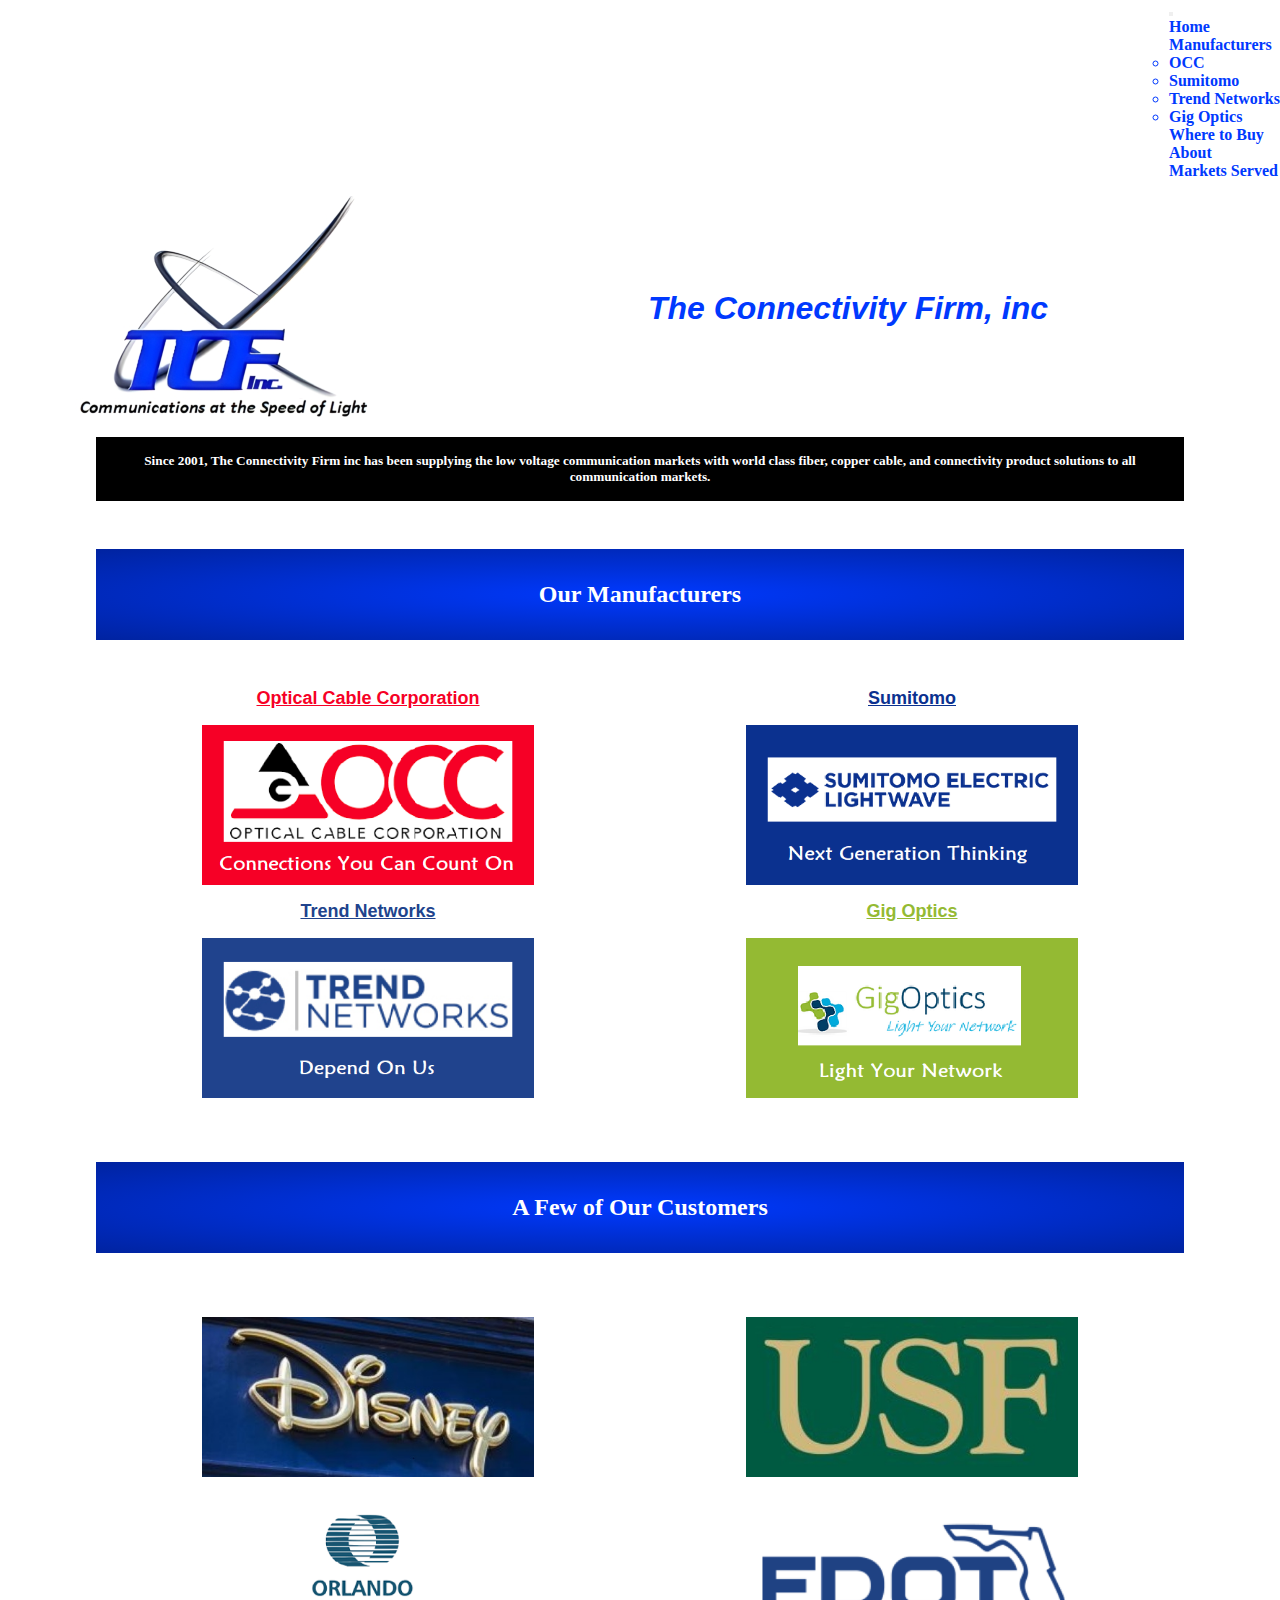
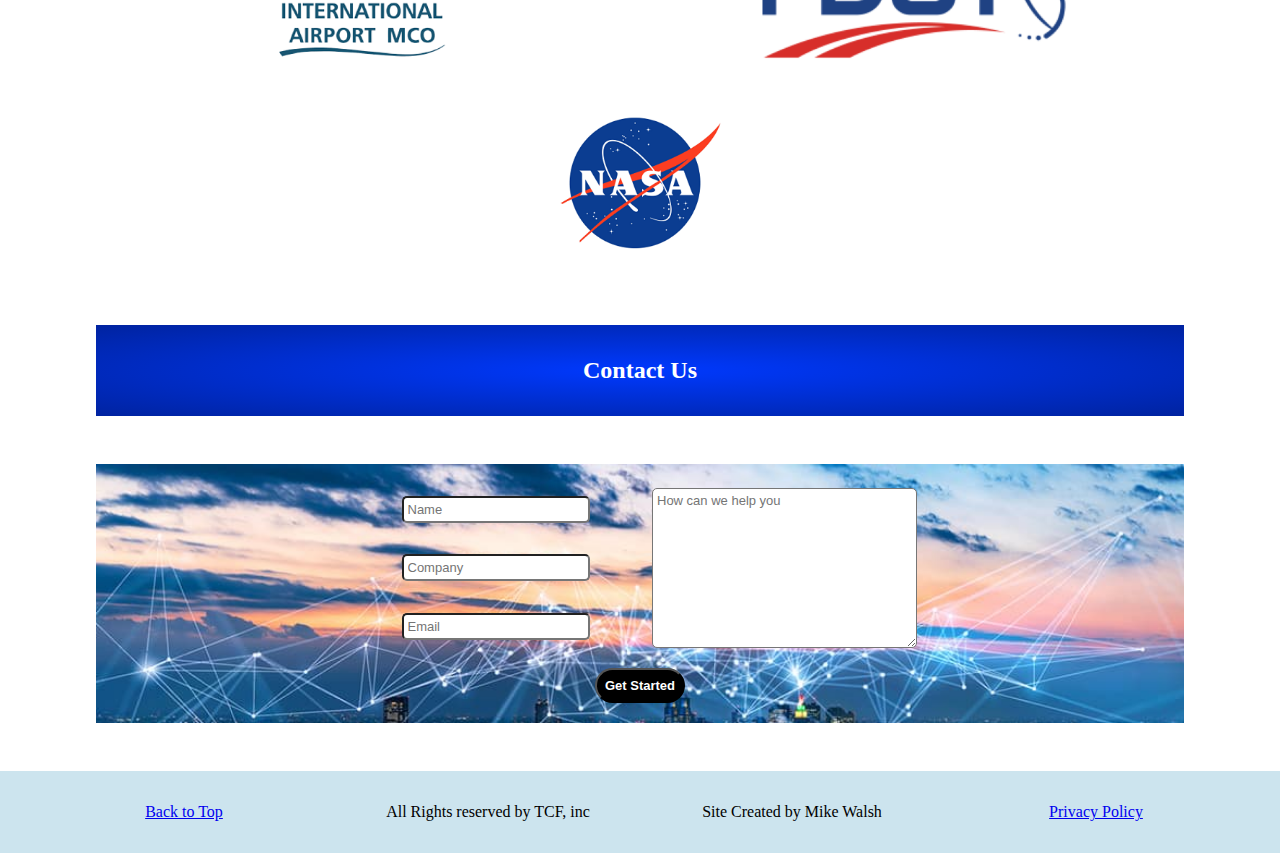
<file: index.html>
<!DOCTYPE html>
<html lang="en">
<head>
    <meta charset="UTF-8">
    <meta http-equiv="X-UA-Compatible" content="IE=edge">
    <meta name="description" content="The Connectivity Firm, communications, low voltage, 
        internet, wifi, cable, cat-6, cat5, fiber, fiber optic, fiber optics, splicers, fusion splicers">
    <meta name="keywords" content="The Connectivity Firm, communications, low voltage, 
        internet, wifi, cable, cat-6, cat-6a, cat-5e, cat6, cat6a, cat5, cat5e, cat5, fiber, fiber optic, fiber optics, splicers, fusion splicers, certifiers, POE power over ethernet, optical cable corporation, occ, sumitomo, trend networks, gig optics, data center ">
    <meta name="author" content="Mike Walsh">
    <meta name="viewport" content="width=device-width, initial-scale=1.0">
    <link href="https://cdn.jsdelivr.net/npm/bootstrap@5.3.0/dist/css/bootstrap.min.css" rel="stylesheet" integrity="sha384-9ndCyUaIbzAi2FUVXJi0CjmCapSmO7SnpJef0486qhLnuZ2cdeRhO02iuK6FUUVM" crossorigin="anonymous">
    <link rel="icon" type="image/png" href="pictures/TCF-browser tab.png"/>
    <link rel="stylesheet" href="/styles.css">
    <title>TCF, inc</title>
</head>
<body>
    
    <div class="navbar navbar-expand-md">
        <div class="container">
            
            <button class="navbar-toggler" data-bs-toggle="collapse" data-bs-target="#nav" aria-controls="nav" aria-label="Expand Navigation">
                    <span class="navbar-toggler-icon"></span>
            </button>
            
            <div class="collapse navbar-collapse" id="nav">
                <ul class="navbar-nav">
                    <li class="nav-item">
                        <a href="https://theconnectivityfirm.com/" class="nav-link">Home</a>
                    </li>

                    <li class="nav-item dropdown">
                        <a class="nav-link dropdown-toggle" href="#" id="navbarDropdownMenuLink" role="button" data-bs-toggle="dropdown" aria-expanded="false">Manufacturers
                        </a>

                        <ul class="dropdown-menu dropdown-menu" aria-labelledby="navbarDropdownMenuLink">
                          <li><a class="dropdown-item" href="OCC.html">OCC</a></li>
                          <li><a class="dropdown-item" href="Sumitomo.html">Sumitomo</a></li>
                          <li><a class="dropdown-item" href="TrendNetworks.html">Trend Networks</a></li>
                          <li><a class="dropdown-item" href="GigOptics.html">Gig Optics</a></li>
                        </ul> 

                    <li class="nav-item">    
                        <a href="WhereToBuy.html" class="nav-link">Where to Buy</a>
                    </li>

                    <li class="nav-item">
                        <a href="AboutUs.html" class="nav-link">About</a>
                    </li>

                    <li class="nav-item">
                        <a href="MarketsServed.html" class="nav-link">Markets Served</a>
                    </li>
                </ul>
            </div>  

        </div> 

    </div>    

    <div class="mainLogo">
        <img src="pictures/TCF-MainLogo.png" alt="TCF-MainLogo">

        <h1>The Connectivity Firm, inc</h1>
    </div>
        
    <div class="headline">
        <div class="tagline">
        <h5><b>Since 2001, The Connectivity Firm inc has been supplying the low voltage communication markets with world class fiber, copper cable, and connectivity product solutions to all communication markets.</b></h5></div>
    </div>
    
    
    <div class="sectionSplit">
        <h2><b>Our Manufacturers</b></h2>
    </div>

    <div class="wrapper">
        <div class="manufacturers1">
            <a href="OCC.html" color="red">Optical Cable Corporation</a>
        </div>

        <div class="manufacturers2">
                <a href="Sumitomo.html">Sumitomo</a>
        </div>

        <div class="manufacturers3">
            <a href="TrendNetworks.html">Trend Networks</a>
        </div>

        <div class="manufacturers4">
            <a href="GigOptics.html">Gig Optics</a>
        </div>
    </div>
    

    <div class="sectionSplit">
        <h2><b>A Few of Our Customers</b></h2>
    </div>

    <div class="wrapper">

        <div class="customerLogo1"> 
        </div>
        
        <div class="customerLogo2"> 
        </div>
        
        <div class="customerLogo3"> 
        </div> 
        
        <div class="customerLogo4"> 
        </div>   

        <div class="customerLogo5"> 
        </div>  
    </div>    

    <div class="sectionSplit">
        <h2><b>Contact Us</b></h2>
    </div>

    <div class="form">
        <form class="inputs" action="https://formsubmit.co/mswalsh68@gmail.com" method="POST">
            <input type="hidden" name="_captcha" value="false">
            <input type="hidden" name="_subject" value="New Information Request">
            <div class="inputs1">
                <input class="inputs" type="text" name="name" placeholder= "Name" required>
                <input class="inputs" type="text" name="company" placeholder= "Company" required>
                <input class="inputs" type="email" name="email" placeholder= "Email" required>
            </div>
            <div class="inputs2">
                <textarea class="inputs" name="text" id="" cols="30" rows="10" placeholder= "How can we help you" required></textarea>
            </div>    
            <button class="send" type="submit"><b>Get Started</b></button>
        </form>
    </div>

    <footer class="footer">
            <a href="#top">Back to Top </a>
            <div class="rights">All Rights reserved by TCF, inc</div>
            <div class="creator">Site Created by Mike Walsh</div>
            <a target="_blank" href="privacy.html">Privacy Policy</a>
    </footer>







    <script src="https://cdn.jsdelivr.net/npm/bootstrap@5.3.0/dist/js/bootstrap.bundle.min.js" integrity="sha384-geWF76RCwLtnZ8qwWowPQNguL3RmwHVBC9FhGdlKrxdiJJigb/j/68SIy3Te4Bkz" crossorigin="anonymous"></script>


</body>
</html>
</file>
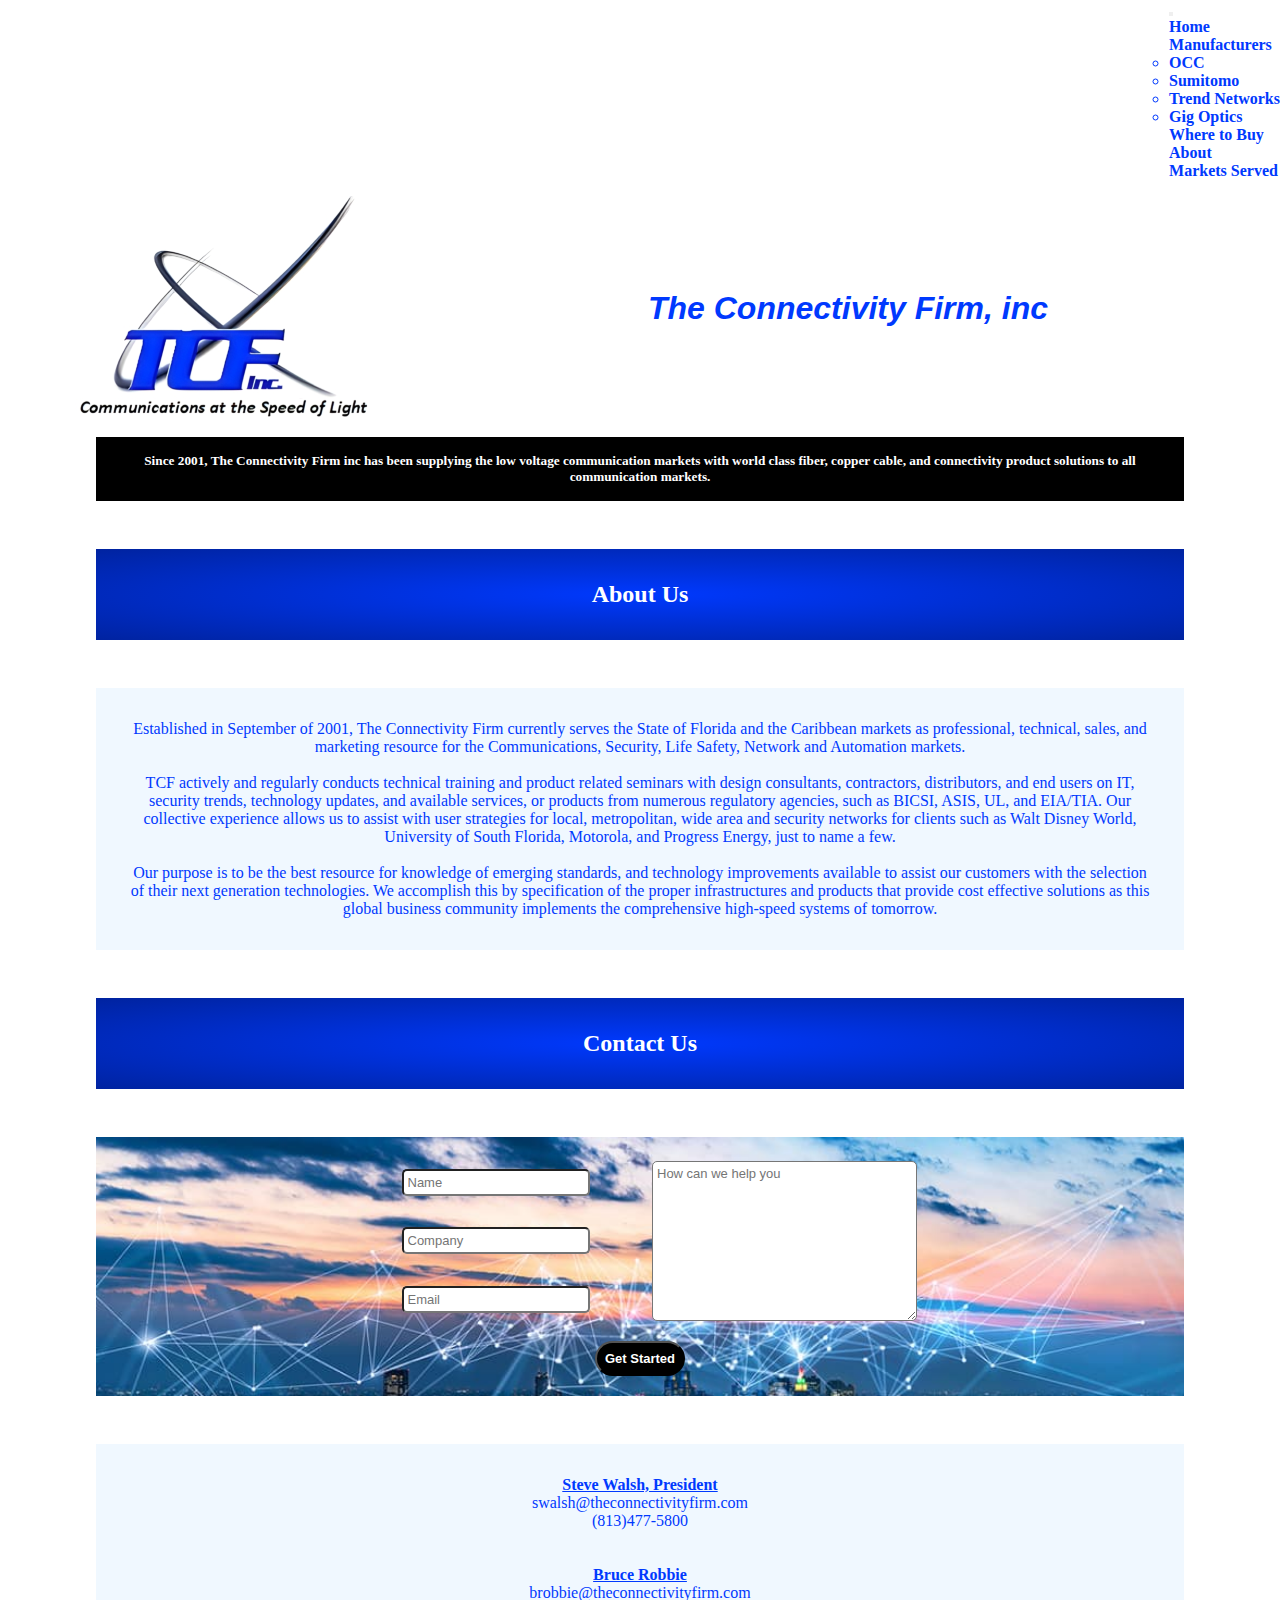
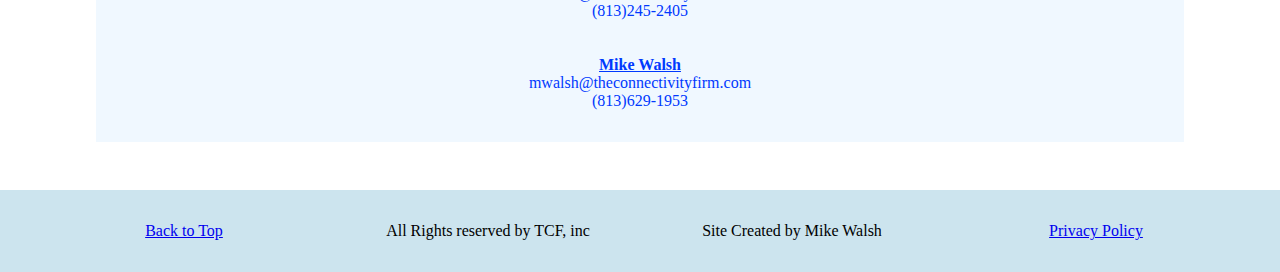
<file: AboutUs.html>
<!DOCTYPE html>
<html lang="en">
<head>
    <meta charset="UTF-8">
    <meta http-equiv="X-UA-Compatible" content="IE=edge">
    <meta name="viewport" content="width=device-width, initial-scale=1.0">
    <link href="https://cdn.jsdelivr.net/npm/bootstrap@5.3.0/dist/css/bootstrap.min.css" rel="stylesheet" integrity="sha384-9ndCyUaIbzAi2FUVXJi0CjmCapSmO7SnpJef0486qhLnuZ2cdeRhO02iuK6FUUVM" crossorigin="anonymous">
    <link rel="icon" type="image/png" href="pictures/TCF-browser tab.png"/>
    <link rel="stylesheet" href="/styles.css">
    <title>TCF, inc - About Us</title>
</head>
<body>
    
    <div class="navbar navbar-expand-md">
        <div class="container">
            
            <button class="navbar-toggler" data-bs-toggle="collapse" data-bs-target="#nav" aria-controls="nav" aria-label="Expand Navigation">
                    <span class="navbar-toggler-icon"></span>
            </button>
            
            <div class="collapse navbar-collapse" id="nav">
                <ul class="navbar-nav">
                    <li class="nav-item">
                        <a href="https://theconnectivityfirm.com/" class="nav-link">Home</a>
                    </li>
                    <li class="nav-item dropdown">
                        <a class="nav-link dropdown-toggle" href="#" id="navbarDropdownMenuLink" role="button" data-bs-toggle="dropdown" aria-expanded="false">Manufacturers
                        </a>
                        
                        <ul class="dropdown-menu dropdown-menu" aria-labelledby="navbarDropdownMenuLink">
                          <li><a class="dropdown-item" href="OCC.html">OCC</a></li>
                          <li><a class="dropdown-item" href="Sumitomo.html">Sumitomo</a></li>
                          <li><a class="dropdown-item" href="TrendNetworks.html">Trend Networks</a></li>
                          <li><a class="dropdown-item" href="GigOptics.html">Gig Optics</a></li>
                        </ul> 
                    <li class="nav-item">    
                        <a href="WhereToBuy.html" class="nav-link">Where to Buy</a>
                    </li>
                    <li class="nav-item">
                        <a href="AboutUs.html" class="nav-link">About</a>
                    </li>
                    <li class="nav-item">
                        <a href="MarketsServed.html" class="nav-link">Markets Served</a>
                    </li>
                </ul>
            </div>  
        </div> 
    </div>    

    <div class="mainLogo">
        <img src="pictures/TCF-MainLogo.png" alt="TCF-MainLogo">

        <h1>The Connectivity Firm, inc</h1>
    </div>
        
    <div class="headline">
        <div class="tagline">
        <h5><b>Since 2001, The Connectivity Firm inc has been supplying the low voltage communication markets with world class fiber, copper cable, and connectivity product solutions to all communication markets.</b></h5></div>
    </div>  

    
    <div class="sectionSplit">
        <h2><b>About Us</b></h2>
    </div>

    <div class="info">
        <p>Established in September of 2001, The Connectivity Firm currently serves the State of Florida and the Caribbean markets as professional, technical, sales, and
            marketing resource for the Communications, Security, Life Safety, Network and Automation markets.
            <br><br>
            TCF actively and regularly conducts technical training and product related seminars with design consultants, contractors, distributors, and end users on IT, security trends, technology updates, and available services, or products from numerous regulatory agencies, such as BICSI, ASIS, UL, and EIA/TIA. Our collective experience allows us to assist with user strategies for local, metropolitan, wide area and security networks for clients such as Walt Disney World, University of South Florida, Motorola, and Progress Energy, just to name a few.
            <br><br>
            Our purpose is to be the best resource for knowledge of emerging standards, and technology improvements available to assist our customers with the selection of their next generation technologies. We accomplish this by specification of the proper infrastructures and products that provide cost effective solutions as this global business community implements the comprehensive high-speed systems of tomorrow.</p>

    </div>

    <div class="sectionSplit">
        <h2><b>Contact Us</b></h2>
    </div>
    
    
    <div class="form">
        <form class="inputs" action="https://formsubmit.co/mswalsh68@gmail.com" method="POST">
            <input type="hidden" name="_captcha" value="false">
            <input type="hidden" name="_subject" value="New Information Request">
            <div class="inputs1">
                <input class="inputs" type="text" name="name" placeholder= "Name" required>
                <input class="inputs" type="text" name="company" placeholder= "Company" required>
                <input class="inputs" type="email" name="email" placeholder= "Email" required>
            </div>
            <div class="inputs2">
                <textarea class="inputs" name="text" id="" cols="30" rows="10" placeholder= "How can we help you" required></textarea>
            </div>    
            <button class="send" type="submit"><b>Get Started</b></button>
        </form>
    </div>
    
    <div class="info">
        <h4><u>Steve Walsh, President</u></h4>
        swalsh@theconnectivityfirm.com <br>
        (813)477-5800 <br>
        <br><br>
        
        <h4><u>Bruce Robbie</u></h4>
        brobbie@theconnectivityfirm.com <br>
        (813)245-2405 <br>
        <br><br>
        
        <h4><u>Mike Walsh</u></h4>
        mwalsh@theconnectivityfirm.com <br>
        (813)629-1953 <br>
        
    </div>

    <footer class="footer">
            <a href="#top">Back to Top </a>
            <div class="rights">All Rights reserved by TCF, inc</div>
            <div class="creator">Site Created by Mike Walsh</div>
            <a target="_blank" href="privacy.html">Privacy Policy</a>

    </footer>







    <script src="https://cdn.jsdelivr.net/npm/bootstrap@5.3.0/dist/js/bootstrap.bundle.min.js" integrity="sha384-geWF76RCwLtnZ8qwWowPQNguL3RmwHVBC9FhGdlKrxdiJJigb/j/68SIy3Te4Bkz" crossorigin="anonymous"></script>


</body>
</html>
</file>
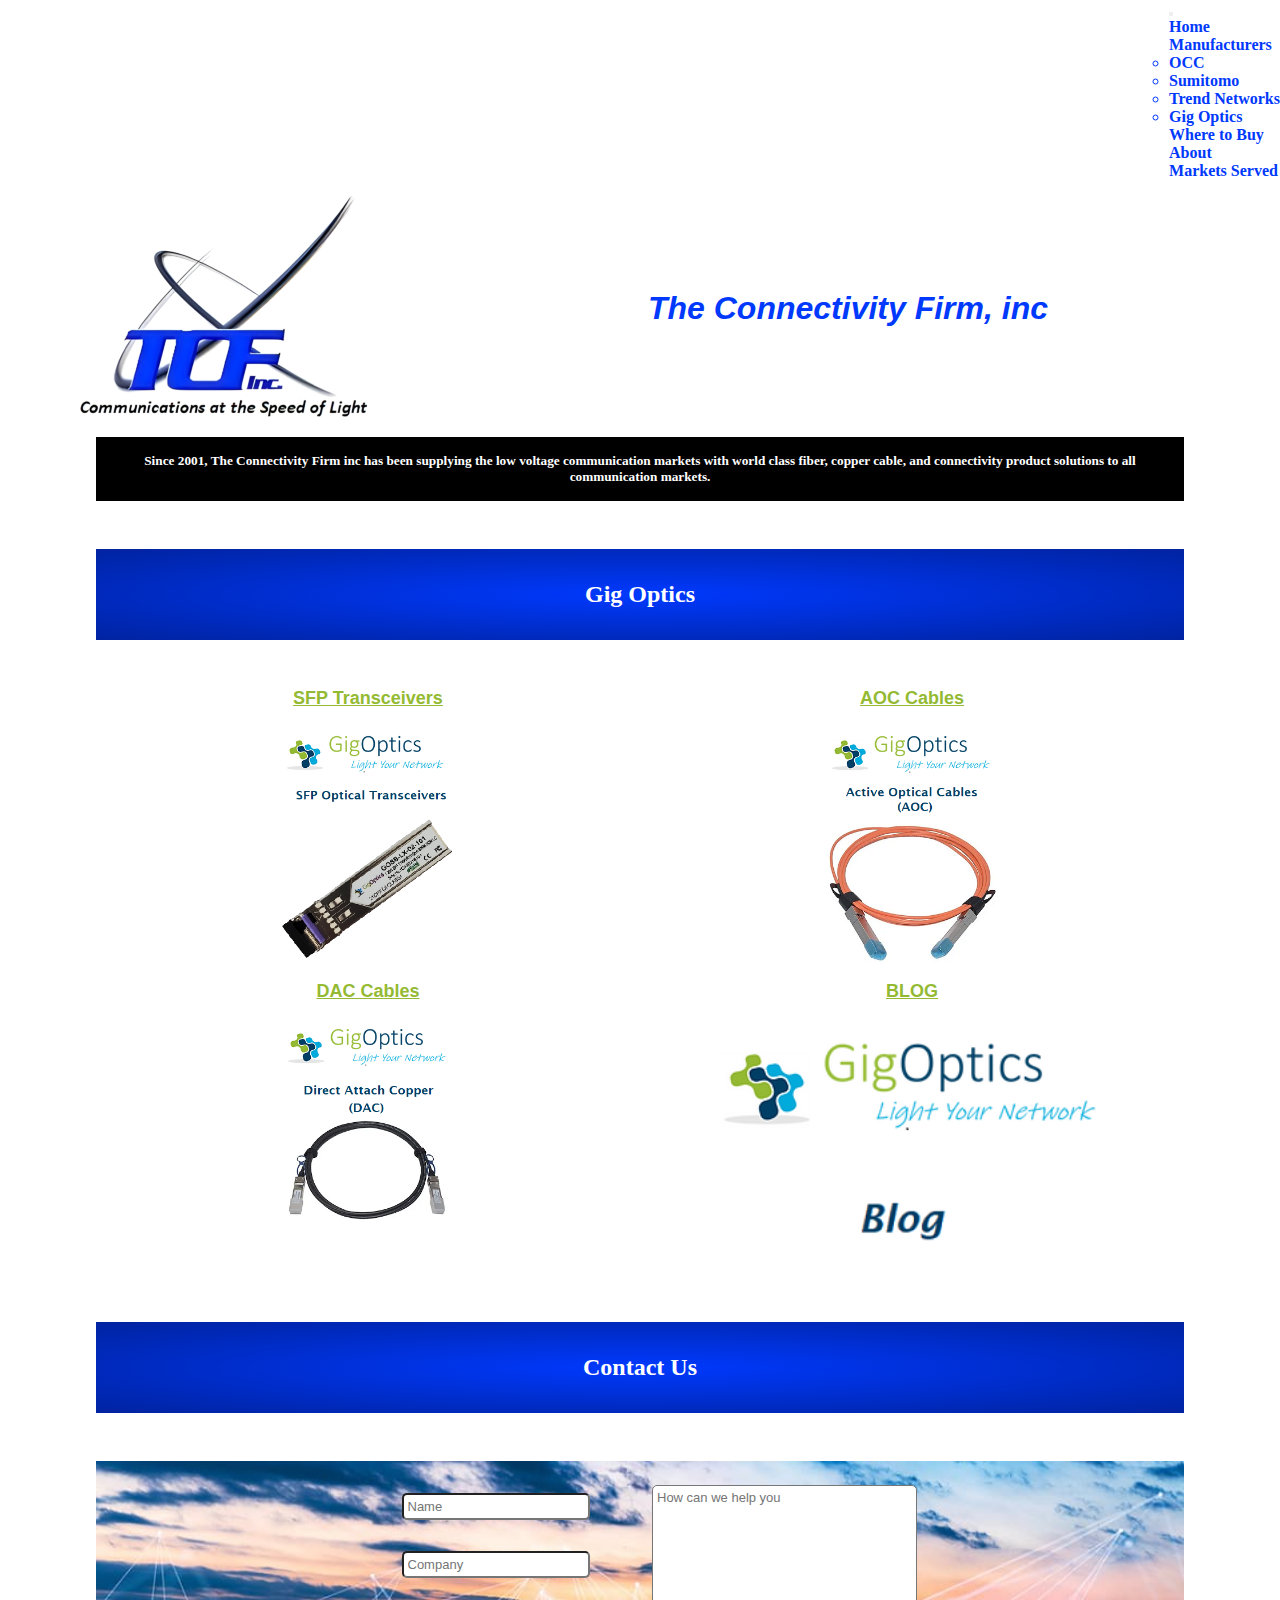
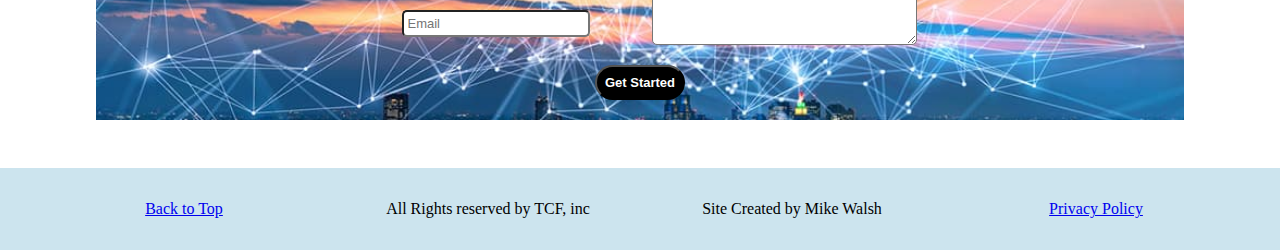
<file: GigOptics.html>
<!DOCTYPE html>
<html lang="en">
<head>
    <meta charset="UTF-8">
    <meta http-equiv="X-UA-Compatible" content="IE=edge">
    <meta name="viewport" content="width=device-width, initial-scale=1.0">
    <link href="https://cdn.jsdelivr.net/npm/bootstrap@5.3.0/dist/css/bootstrap.min.css" rel="stylesheet" integrity="sha384-9ndCyUaIbzAi2FUVXJi0CjmCapSmO7SnpJef0486qhLnuZ2cdeRhO02iuK6FUUVM" crossorigin="anonymous">
    <link rel="icon" type="image/png" href="pictures/TCF-browser tab.png"/>
    <link rel="stylesheet" href="/styles.css">
    <title>TCF, inc - Gig Optics</title>
</head>
<body>
    
    <div class="navbar navbar-expand-md">
        <div class="container">
            
            <button class="navbar-toggler" data-bs-toggle="collapse" data-bs-target="#nav" aria-controls="nav" aria-label="Expand Navigation">
                    <span class="navbar-toggler-icon"></span>
            </button>
            
            <div class="collapse navbar-collapse" id="nav">
                <ul class="navbar-nav">
                    <li class="nav-item">
                        <a href="https://theconnectivityfirm.com/" class="nav-link">Home</a>
                    </li>
                    <li class="nav-item dropdown">
                        <a class="nav-link dropdown-toggle" href="#" id="navbarDropdownMenuLink" role="button" data-bs-toggle="dropdown" aria-expanded="false">Manufacturers
                        </a>
                        
                        <ul class="dropdown-menu dropdown-menu" aria-labelledby="navbarDropdownMenuLink">
                          <li><a class="dropdown-item" href="OCC.html">OCC</a></li>
                          <li><a class="dropdown-item" href="Sumitomo.html">Sumitomo</a></li>
                          <li><a class="dropdown-item" href="TrendNetworks.html">Trend Networks</a></li>
                          <li><a class="dropdown-item" href="GigOptics.html">Gig Optics</a></li>
                        </ul> 
                    <li class="nav-item">    
                        <a href="WhereToBuy.html" class="nav-link">Where to Buy</a>
                    </li>
                    <li class="nav-item">
                        <a href="AboutUs.html" class="nav-link">About</a>
                    </li>
                    <li class="nav-item">
                        <a href="MarketsServed.html" class="nav-link">Markets Served</a>
                    </li>
                </ul>
            </div>   
        </div>            
    </div>    

    <div class="mainLogo">
        <img src="pictures/TCF-MainLogo.png" alt="TCF-MainLogo">

        <h1>The Connectivity Firm, inc</h1>
    </div>
        
    <div class="headline">
        <div class="tagline">
        <h5><b>Since 2001, The Connectivity Firm inc has been supplying the low voltage communication markets with world class fiber, copper cable, and connectivity product solutions to all communication markets.</b></h5></div>
    </div>  

    <div class="sectionSplit">
        <h2><b>Gig Optics</b></h2>
    </div>

    <div class="wrapper">


        <div class="gig1">
            <a target="_blank" href="https://www.gigoptics.com/optical-transceivers">SFP Transceivers</a>
        </div> 
        <div class="gig2">
            <a target="_blank"  href="https://www.gigoptics.com/aoc" >AOC Cables</a>
        </div>
        <div class="gig3">
            <a target="_blank"  href="https://www.gigoptics.com/dac">DAC Cables</a>
        </div>
        <div class="gig4">
            <a target="_blank"  href="https://www.gigoptics.com/blog" >BLOG</a>
        </div>

    </div>

    <div class="sectionSplit">
        <h2><b>Contact Us</b></h2>
    </div>

    <div class="form">
        <form class="inputs" action="https://formsubmit.co/mswalsh68@gmail.com" method="POST">
            <input type="hidden" name="_captcha" value="false">
            <input type="hidden" name="_subject" value="New Information Request">
            <div class="inputs1">
                <input class="inputs" type="text" name="name" placeholder= "Name" required>
                <input class="inputs" type="text" name="company" placeholder= "Company" required>
                <input class="inputs" type="email" name="email" placeholder= "Email" required>
            </div>
            <div class="inputs2">
                <textarea class="inputs" name="text" id="" cols="30" rows="10" placeholder= "How can we help you" required></textarea>
            </div>    
            <button class="send" type="submit"><b>Get Started</b></button>
        </form>
    </div>

    <footer class="footer">
            <a href="#top">Back to Top </a>
            <div class="rights">All Rights reserved by TCF, inc</div>
            <div class="creator">Site Created by Mike Walsh</div>
            <a target="_blank" href="privacy.html">Privacy Policy</a>

    </footer>







    <script src="https://cdn.jsdelivr.net/npm/bootstrap@5.3.0/dist/js/bootstrap.bundle.min.js" integrity="sha384-geWF76RCwLtnZ8qwWowPQNguL3RmwHVBC9FhGdlKrxdiJJigb/j/68SIy3Te4Bkz" crossorigin="anonymous"></script>


</body>
</html>
</file>
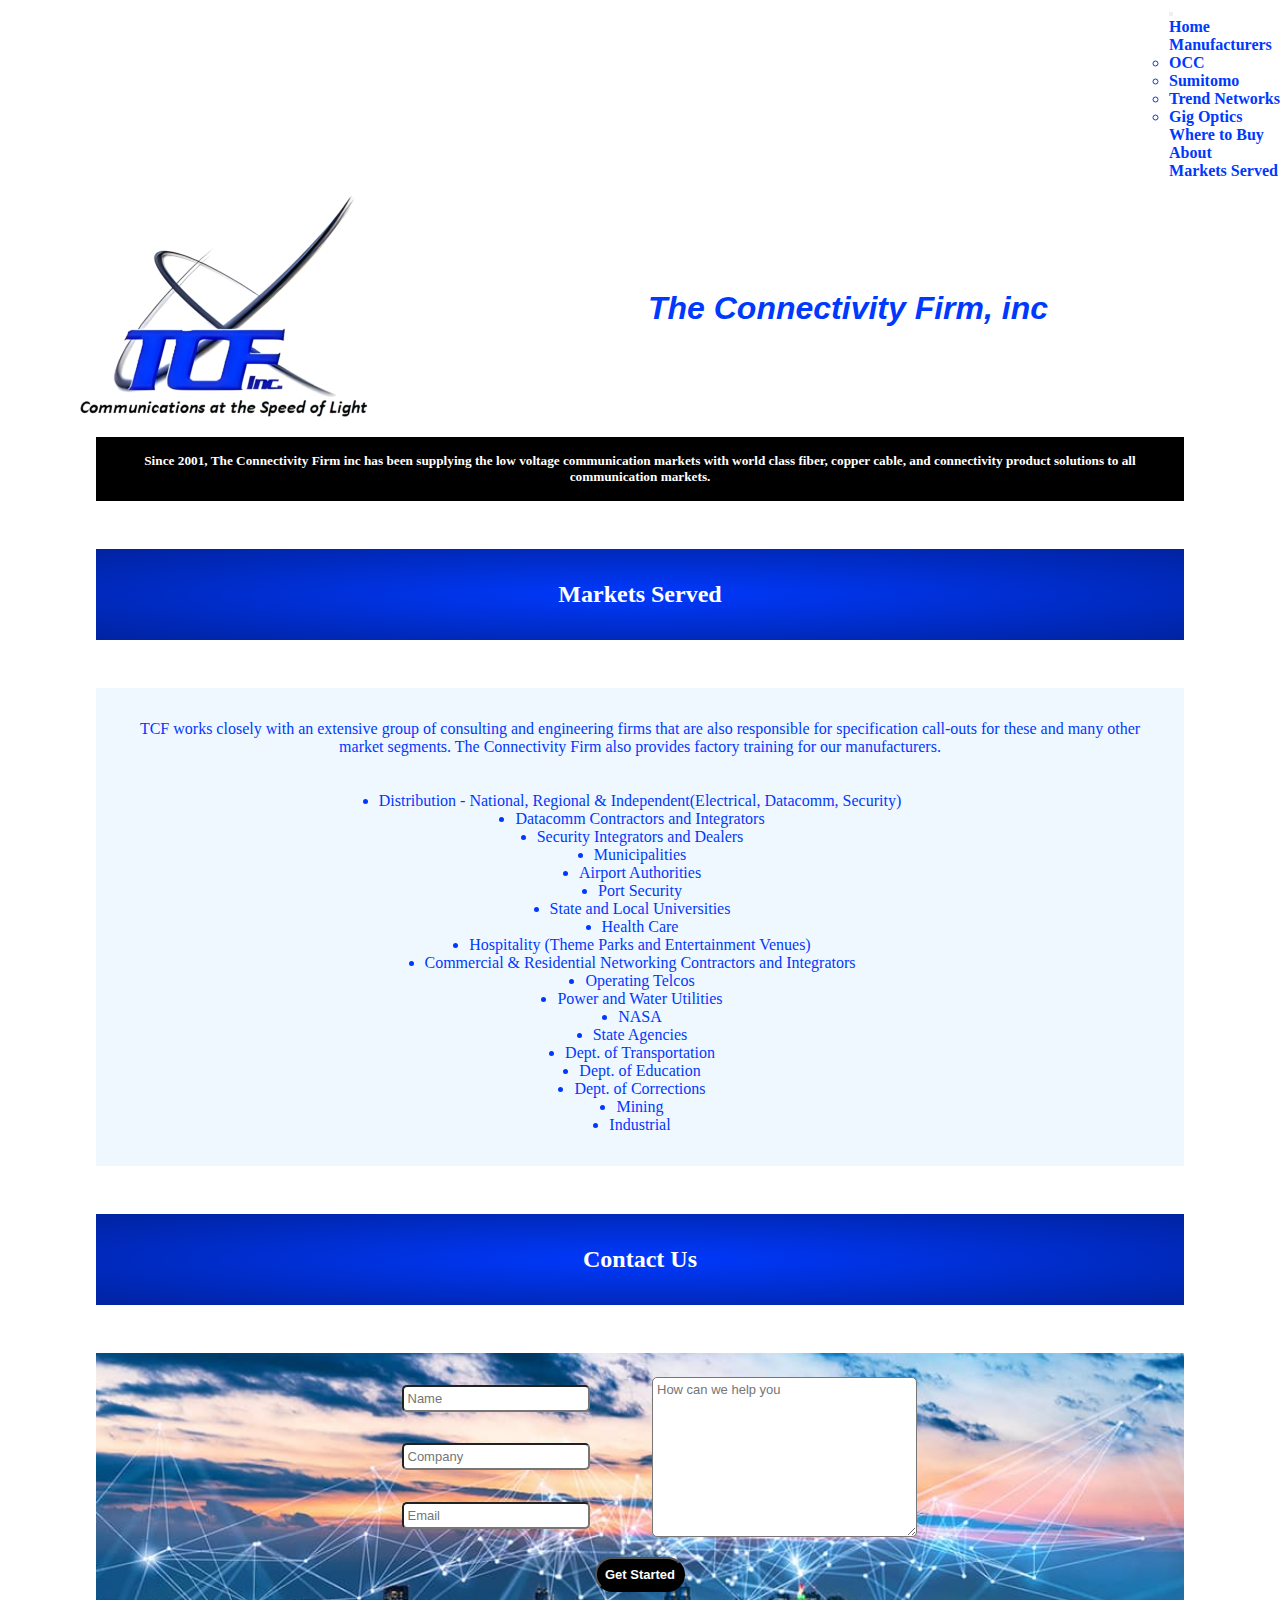
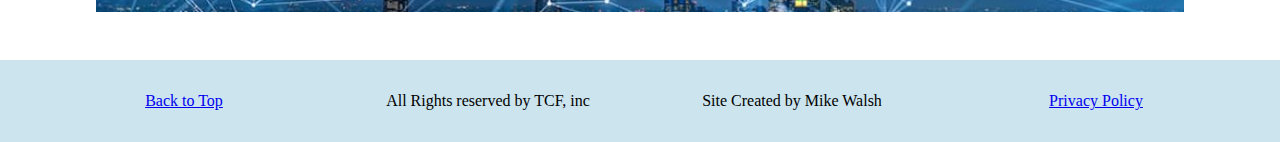
<file: MarketsServed.html>
<!DOCTYPE html>
<html lang="en">
<head>
    <meta charset="UTF-8">
    <meta http-equiv="X-UA-Compatible" content="IE=edge">
    <meta name="viewport" content="width=device-width, initial-scale=1.0">
    <link href="https://cdn.jsdelivr.net/npm/bootstrap@5.3.0/dist/css/bootstrap.min.css" rel="stylesheet" integrity="sha384-9ndCyUaIbzAi2FUVXJi0CjmCapSmO7SnpJef0486qhLnuZ2cdeRhO02iuK6FUUVM" crossorigin="anonymous">
    <link rel="icon" type="image/png" href="pictures/TCF-browser tab.png"/>
    <link rel="stylesheet" href="/styles.css">
    <title>TCF, inc - Markets Served</title>
</head>
<body>
    
    <div class="navbar navbar-expand-md">
        <div class="container">
            
            <button class="navbar-toggler" data-bs-toggle="collapse" data-bs-target="#nav" aria-controls="nav" aria-label="Expand Navigation">
                    <span class="navbar-toggler-icon"></span>
            </button>
            
            <div class="collapse navbar-collapse" id="nav">
                <ul class="navbar-nav">
                    <li class="nav-item">
                        <a href="https://theconnectivityfirm.com/" class="nav-link">Home</a>
                    </li>
                    <li class="nav-item dropdown">
                        <a class="nav-link dropdown-toggle" href="#" id="navbarDropdownMenuLink" role="button" data-bs-toggle="dropdown" aria-expanded="false">Manufacturers
                        </a>
                        
                        <ul class="dropdown-menu dropdown-menu" aria-labelledby="navbarDropdownMenuLink">
                          <li><a class="dropdown-item" href="OCC.html">OCC</a></li>
                          <li><a class="dropdown-item" href="Sumitomo.html">Sumitomo</a></li>
                          <li><a class="dropdown-item" href="TrendNetworks.html">Trend Networks</a></li>
                          <li><a class="dropdown-item" href="GigOptics.html">Gig Optics</a></li>
                        </ul> 
                    <li class="nav-item">    
                        <a href="WhereToBuy.html" class="nav-link">Where to Buy</a>
                    </li>
                    <li class="nav-item">
                        <a href="AboutUs.html" class="nav-link">About</a>
                    </li>
                    <li class="nav-item">
                        <a href="MarketsServed.html" class="nav-link">Markets Served</a>
                    </li>
                </ul>
            </div>   
        </div>            
    </div>    

    <div class="mainLogo">
        <img src="pictures/TCF-MainLogo.png" alt="TCF-MainLogo">

        <h1>The Connectivity Firm, inc</h1>
    </div>
        
    <div class="headline">
        <div class="tagline">
        <h5><b>Since 2001, The Connectivity Firm inc has been supplying the low voltage communication markets with world class fiber, copper cable, and connectivity product solutions to all communication markets.</b></h5></div>
    </div>  

       
    <div class="sectionSplit">
        <h2><b>Markets Served</b></h2>
    </div>

    <div class="info">
        <p>TCF works closely with an extensive group of consulting and engineering firms that are also responsible for specification call-outs for these and many other market segments. The Connectivity Firm also provides factory training for our manufacturers.</p>
            <br><br>

            <li>Distribution - National, Regional & Independent(Electrical, Datacomm, Security)
            </li>

            <li>Datacomm Contractors and Integrators
            </li>

            <li>Security Integrators and Dealers
            </li>

            <li>Municipalities
            </li>

            <li>Airport Authorities
            </li>

            <li>Port Security
            </li>

            <li>State and Local Universities
            </li>

            <li>Health Care
            </li>

            <li>Hospitality (Theme Parks and Entertainment Venues)
            </li>

            <li>Commercial & Residential Networking Contractors and Integrators
            </li>

            <li>Operating Telcos
            </li>

            <li>Power and Water Utilities
            </li>

            <li>NASA
            </li>

            <li>State Agencies
            </li>

            <li>Dept. of Transportation
            </li>

            <li>Dept. of Education
            </li>

            <li>Dept. of Corrections
            </li>

            <li>Mining
            </li>

            <li>Industrial
            </li>

        
    </div>

    <div class="sectionSplit">
        <h2><b>Contact Us</b></h2>
    </div>

    <div class="form">
        <form class="inputs" action="https://formsubmit.co/mswalsh68@gmail.com" method="POST">
            <input type="hidden" name="_captcha" value="false">
            <input type="hidden" name="_subject" value="New Information Request">
            <div class="inputs1">
                <input class="inputs" type="text" name="name" placeholder= "Name" required>
                <input class="inputs" type="text" name="company" placeholder= "Company" required>
                <input class="inputs" type="email" name="email" placeholder= "Email" required>
            </div>
            <div class="inputs2">
                <textarea class="inputs" name="text" id="" cols="30" rows="10" placeholder= "How can we help you" required></textarea>
            </div>    
            <button class="send" type="submit"><b>Get Started</b></button>
        </form>
    </div>

    <footer class="footer">
            <a href="#top">Back to Top </a>
            <div class="rights">All Rights reserved by TCF, inc</div>
            <div class="creator">Site Created by Mike Walsh</div>
            <a target="_blank" href="privacy.html">Privacy Policy</a>

    </footer>







    <script src="https://cdn.jsdelivr.net/npm/bootstrap@5.3.0/dist/js/bootstrap.bundle.min.js" integrity="sha384-geWF76RCwLtnZ8qwWowPQNguL3RmwHVBC9FhGdlKrxdiJJigb/j/68SIy3Te4Bkz" crossorigin="anonymous"></script>


</body>
</html>
</file>
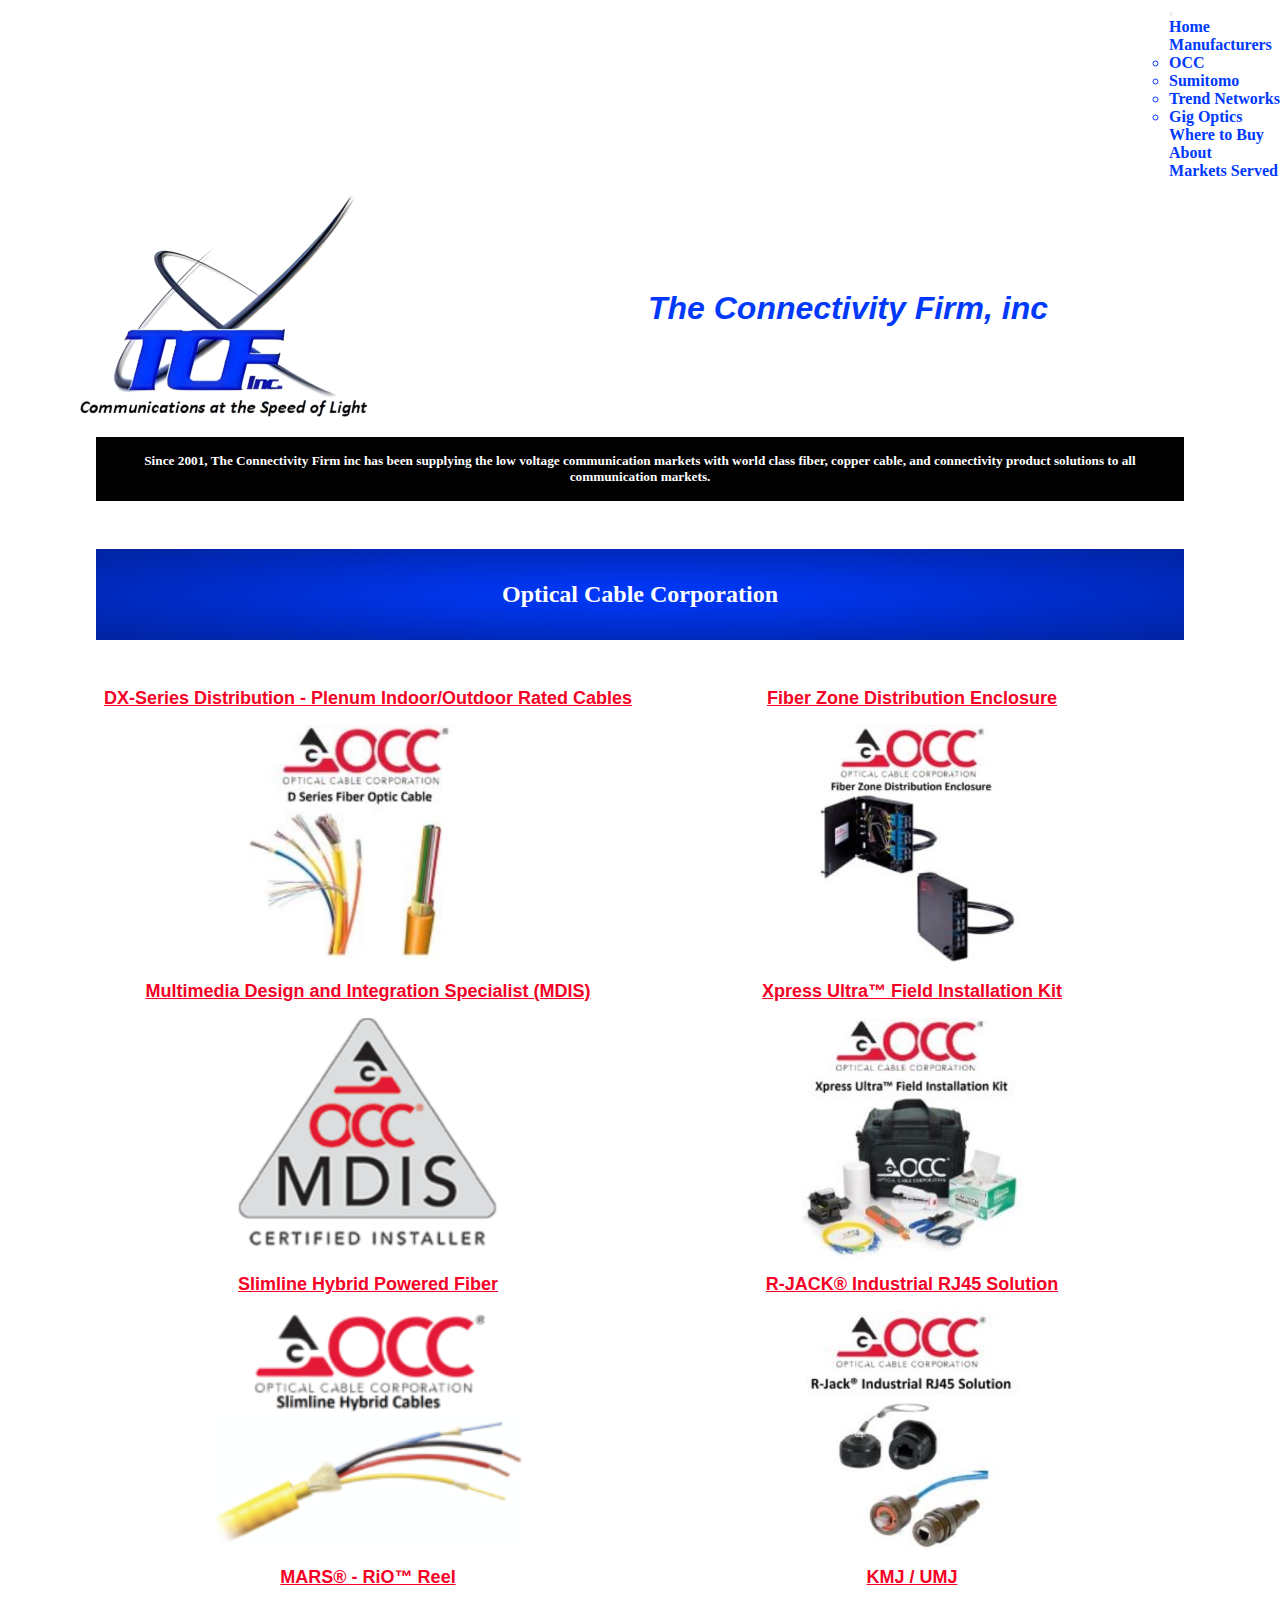
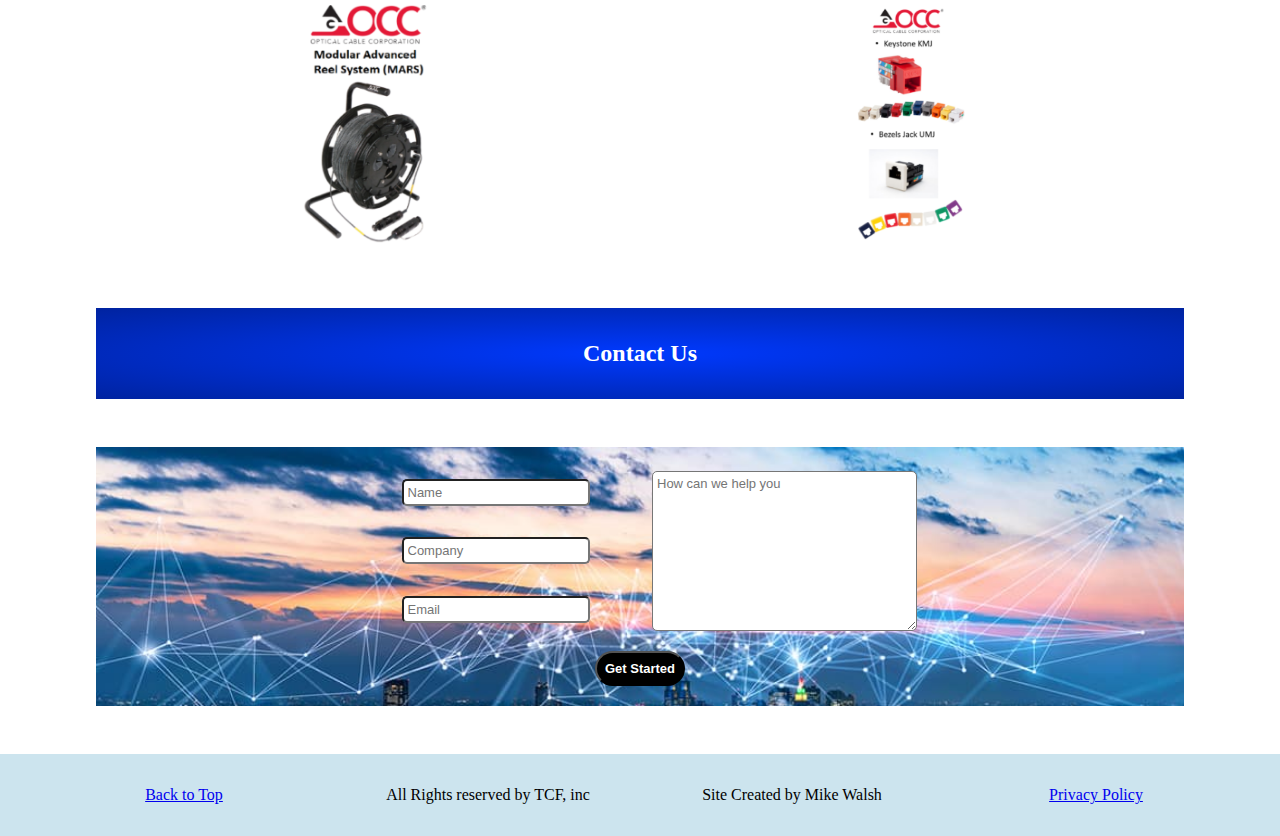
<file: OCC.html>
<!DOCTYPE html>
<html lang="en">
<head>
    <meta charset="UTF-8">
    <meta http-equiv="X-UA-Compatible" content="IE=edge">
    <meta name="viewport" content="width=device-width, initial-scale=1.0">
    <link href="https://cdn.jsdelivr.net/npm/bootstrap@5.3.0/dist/css/bootstrap.min.css" rel="stylesheet" integrity="sha384-9ndCyUaIbzAi2FUVXJi0CjmCapSmO7SnpJef0486qhLnuZ2cdeRhO02iuK6FUUVM" crossorigin="anonymous">
    <link rel="icon" type="image/png" href="pictures/TCF-browser tab.png"/>
    <link rel="stylesheet" href="/styles.css">
    <title>TCF, inc - OCC</title>
</head>
<body>
    
    <div class="navbar navbar-expand-md">
        <div class="container">
            
            <button class="navbar-toggler" data-bs-toggle="collapse" data-bs-target="#nav" aria-controls="nav" aria-label="Expand Navigation">
                    <span class="navbar-toggler-icon"></span>
            </button>
            
            <div class="collapse navbar-collapse" id="nav">
                <ul class="navbar-nav">
                    <li class="nav-item">
                        <a href="https://theconnectivityfirm.com/" class="nav-link">Home</a>
                    </li>
                    <li class="nav-item dropdown">
                        <a class="nav-link dropdown-toggle" href="#" id="navbarDropdownMenuLink" role="button" data-bs-toggle="dropdown" aria-expanded="false">Manufacturers
                        </a>
                        
                        <ul class="dropdown-menu dropdown-menu" aria-labelledby="navbarDropdownMenuLink">
                          <li><a class="dropdown-item" href="OCC.html">OCC</a></li>
                          <li><a class="dropdown-item" href="Sumitomo.html">Sumitomo</a></li>
                          <li><a class="dropdown-item" href="TrendNetworks.html">Trend Networks</a></li>
                          <li><a class="dropdown-item" href="GigOptics.html">Gig Optics</a></li>
                        </ul> 
                    <li class="nav-item">    
                        <a href="WhereToBuy.html" class="nav-link">Where to Buy</a>
                    </li>
                    <li class="nav-item">
                        <a href="AboutUs.html" class="nav-link">About</a>
                    </li>
                    <li class="nav-item">
                        <a href="MarketsServed.html" class="nav-link">Markets Served</a>
                    </li>
                </ul>
            </div>   
        </div>            
    </div>    

    <div class="mainLogo">
        <img src="pictures/TCF-MainLogo.png" alt="TCF-MainLogo">

        <h1><b>The Connectivity Firm, inc</b></h1>
    </div>
        
    <div class="headline">
        <div class="tagline">
        <h5><b>Since 2001, The Connectivity Firm inc has been supplying the low voltage communication markets with world class fiber, copper cable, and connectivity product solutions to all communication markets.</b></h5></div>
    </div>  

    
    <div class="sectionSplit">
        <h2>Optical Cable Corporation</h2>
    </div>

    <div class="wrapper">


        <div class="occ1">
            <a target="_blank"  href="https://www.occfiber.com/product/dx-series-distribution-plenum-indoor-outdoor-rated-cables/">DX-Series Distribution - Plenum Indoor/Outdoor Rated Cables</a>
        </div> 
        <div class="occ2">
            <a target="_blank"  href="https://www.occfiber.com/product/fiber-zone-distribution-enclosure/" >Fiber Zone Distribution Enclosure</a>
        </div>
        <div class="occ3">
            <a target="_blank"  href="https://www.occfiber.com/library/multimedia-design-integration-specialist-mdis-program-overview/">Multimedia Design and Integration Specialist (MDIS)</a>
        </div>
        <div class="occ4">
            <a target="_blank"  href="https://www.occfiber.com/product/xpress-ultra-field-installation-kit/" >Xpress Ultra™ Field Installation Kit</a>
        </div>
        <div class="occ5">
            <a target="_blank"  href="https://www.occfiber.com/slimlinehybrids/" >Slimline Hybrid Powered Fiber</a>
        </div>
        <div class="occ6">
            <a target="_blank"  href="https://www.occfiber.com/product/r-jack-industrial-rj-45-solution/" >R-JACK® Industrial RJ45 Solution</a>
        </div>
        <div class="occ7">
            <a target="_blank"  href="https://www.occfiber.com/product/mars-rio-reel/">MARS® - RiO™ Reel</a>
        </div>
        <div class="occ8">
            <a target="_blank"  href="chrome-extension://efaidnbmnnnibpcajpcglclefindmkaj/https://www.occfiber.com/wp-content/uploads/2022/09/OCC-CATEGORY-6-DATA-SHEET-22.pdf" >KMJ / UMJ</a>
        </div>
    </div>


    
    <div class="sectionSplit">
        <h2><b>Contact Us</b></h2>
    </div>

    <div class="form">
        <form class="inputs" action="https://formsubmit.co/mswalsh68@gmail.com" method="POST">
            <input type="hidden" name="_captcha" value="false">
            <input type="hidden" name="_subject" value="New Information Request">
            <div class="inputs1">
                <input class="inputs" type="text" name="name" placeholder= "Name" required>
                <input class="inputs" type="text" name="company" placeholder= "Company" required>
                <input class="inputs" type="email" name="email" placeholder= "Email" required>
            </div>
            <div class="inputs2">
                <textarea class="inputs" name="text" id="" cols="30" rows="10" placeholder= "How can we help you" required></textarea>
            </div>    
            <button class="send" type="submit"><b>Get Started</b></button>
        </form>
    </div>

    <footer class="footer">
            <a href="#top">Back to Top </a>
            <div class="rights">All Rights reserved by TCF, inc</div>
            <div class="creator">Site Created by Mike Walsh</div>
            <a target="_blank" href="privacy.html">Privacy Policy</a>

    </footer>







    <script src="https://cdn.jsdelivr.net/npm/bootstrap@5.3.0/dist/js/bootstrap.bundle.min.js" integrity="sha384-geWF76RCwLtnZ8qwWowPQNguL3RmwHVBC9FhGdlKrxdiJJigb/j/68SIy3Te4Bkz" crossorigin="anonymous"></script>


</body>
</html>
</file>
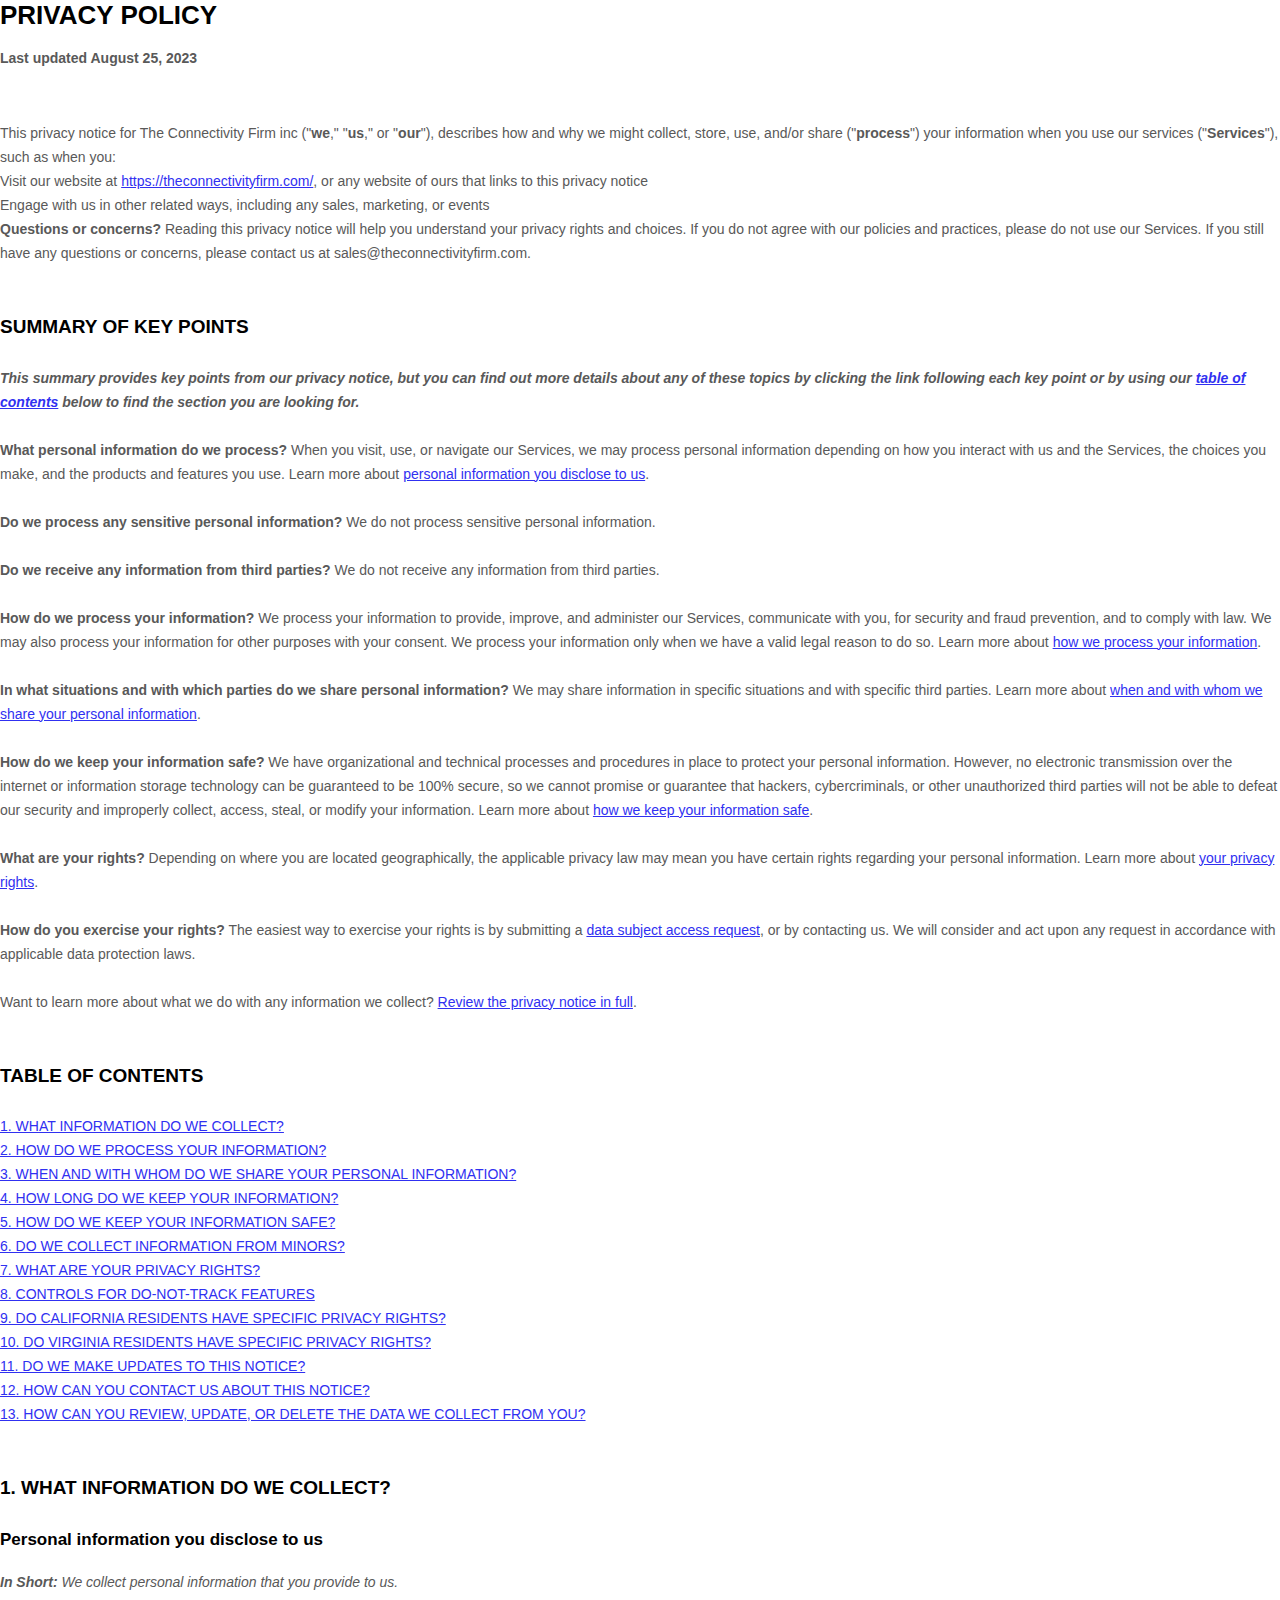
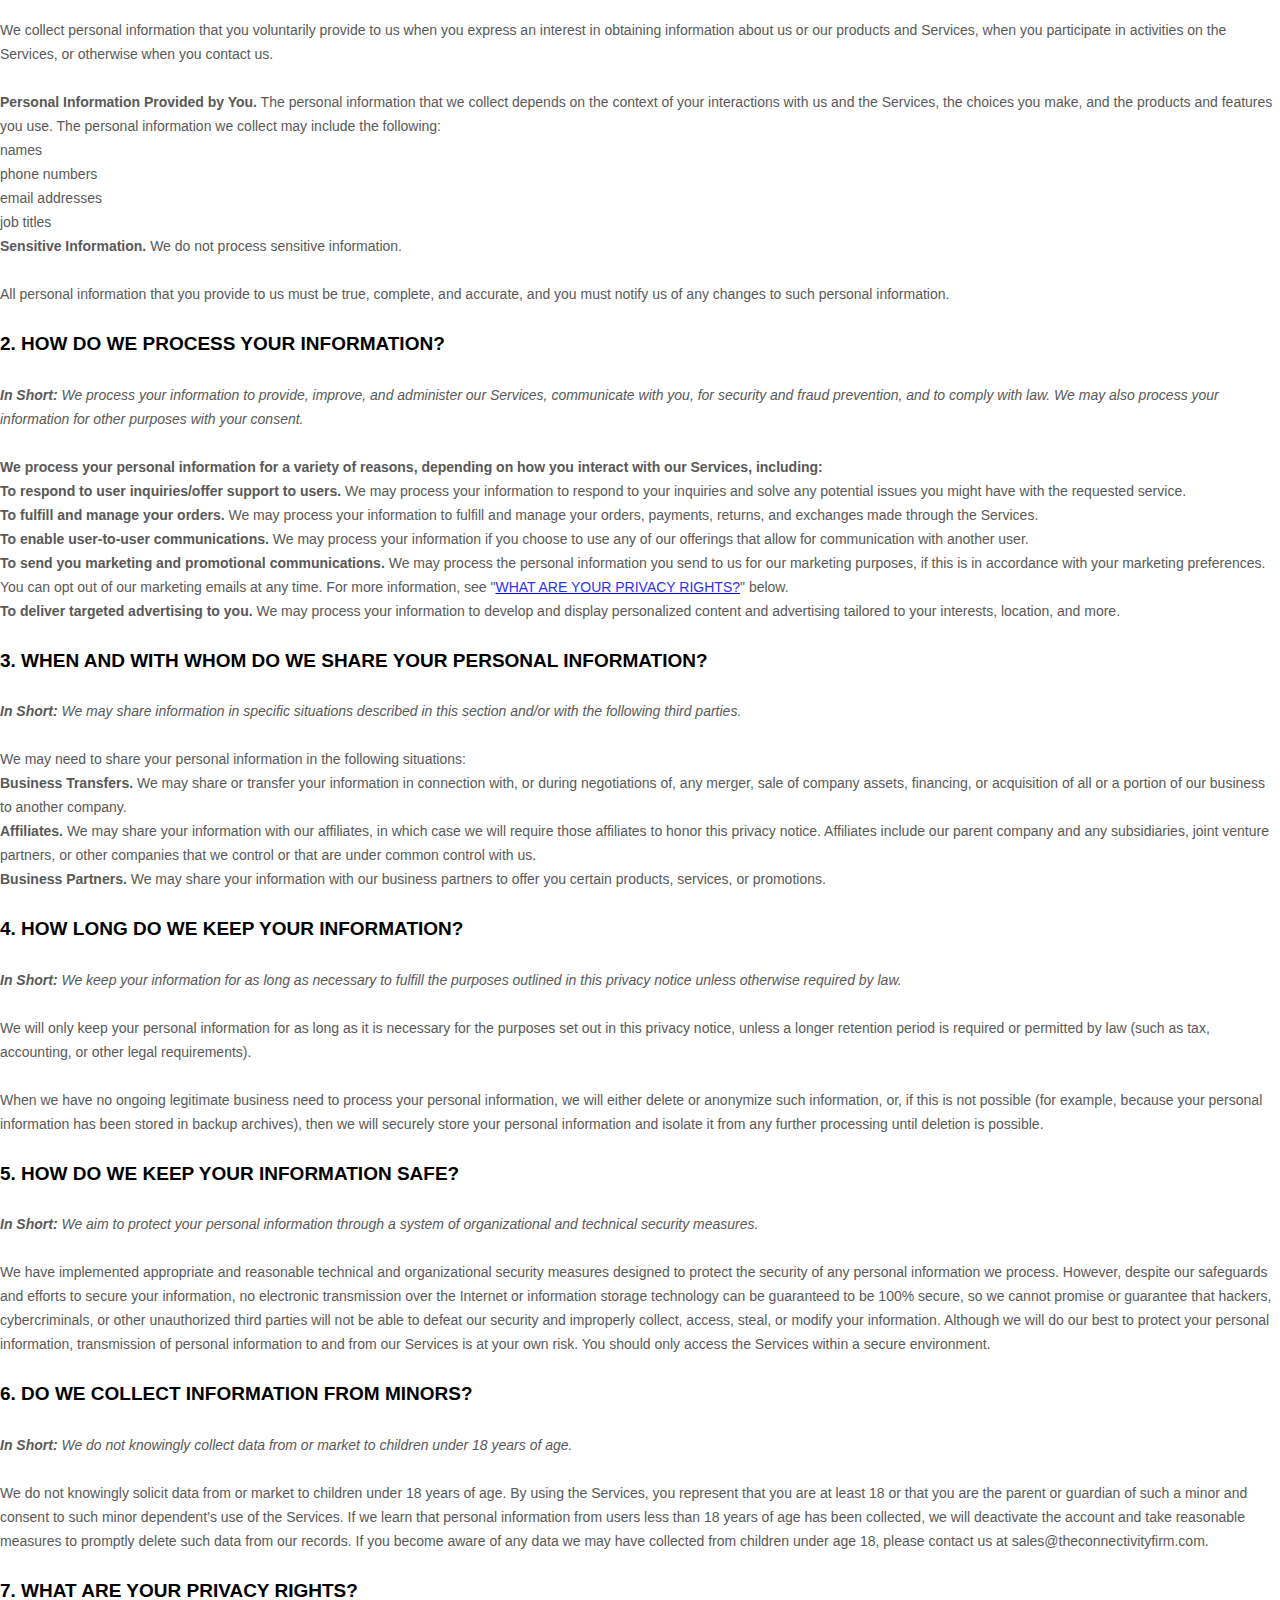
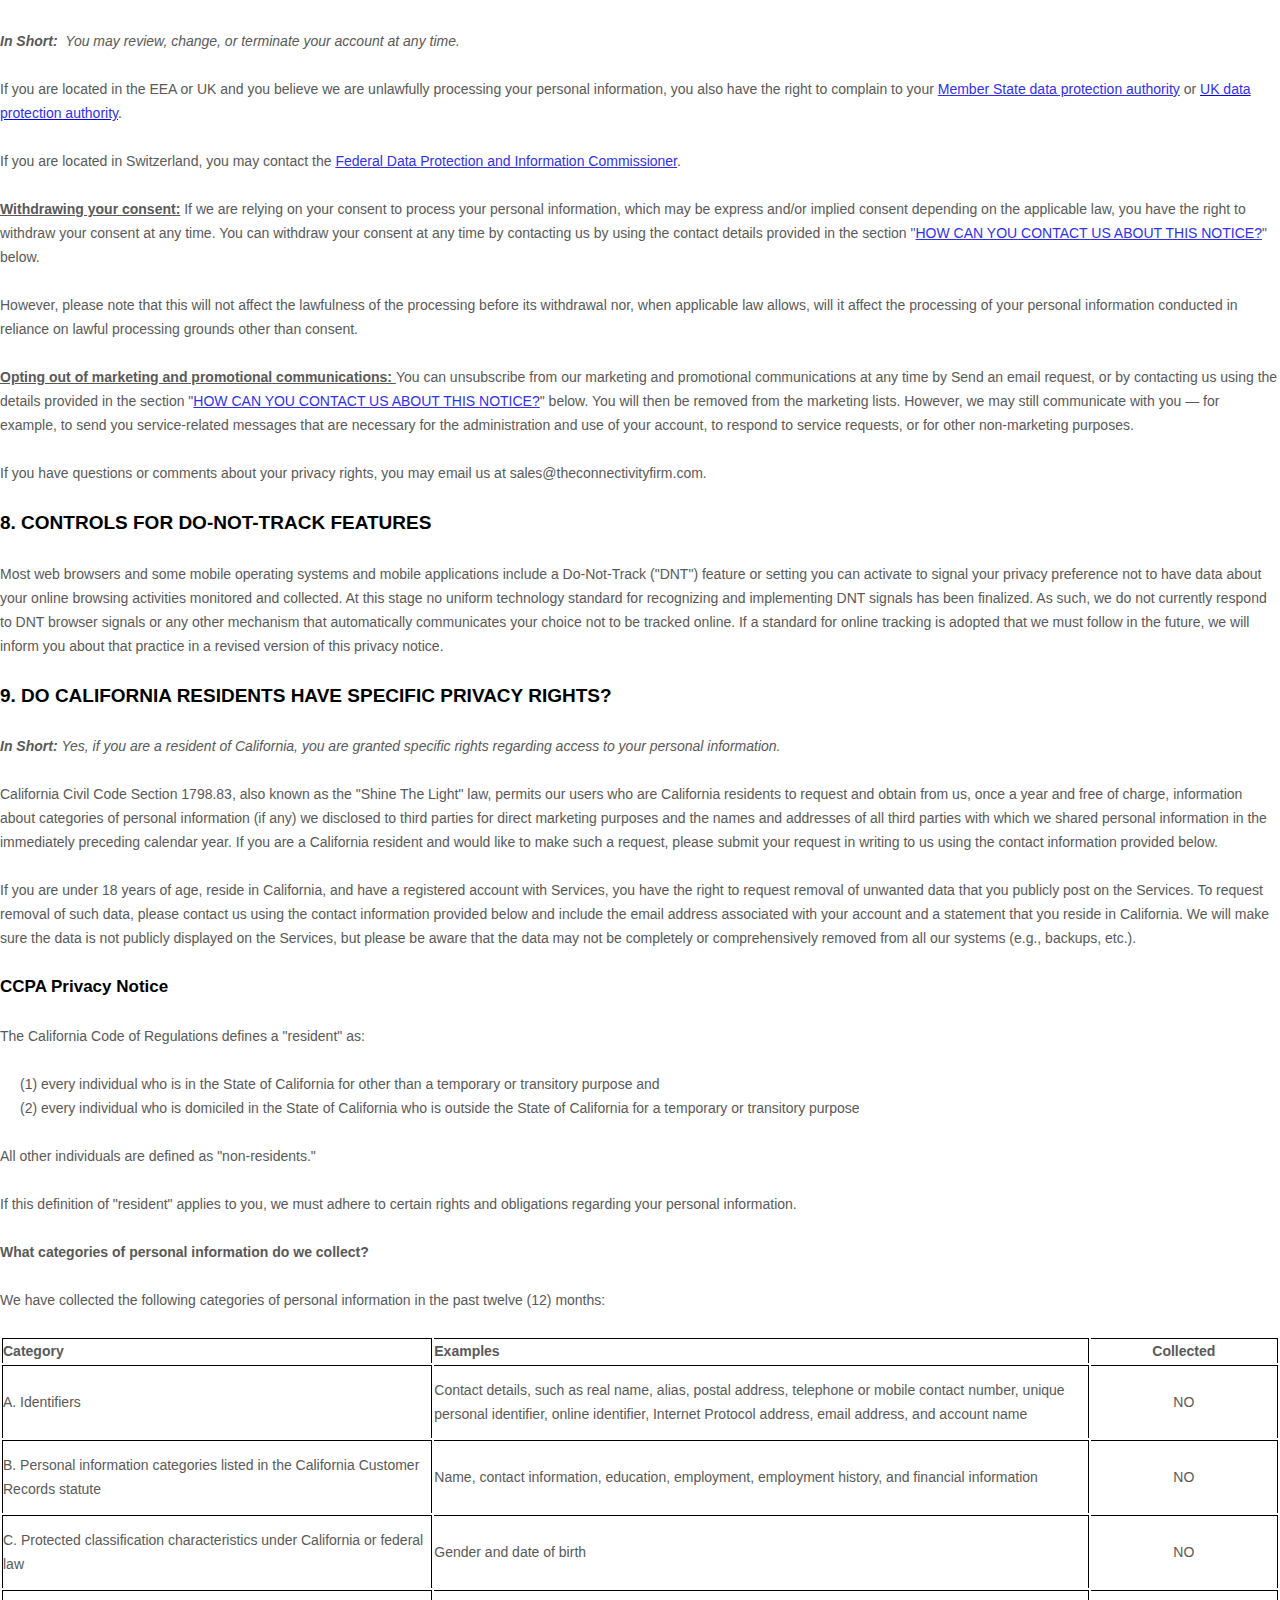
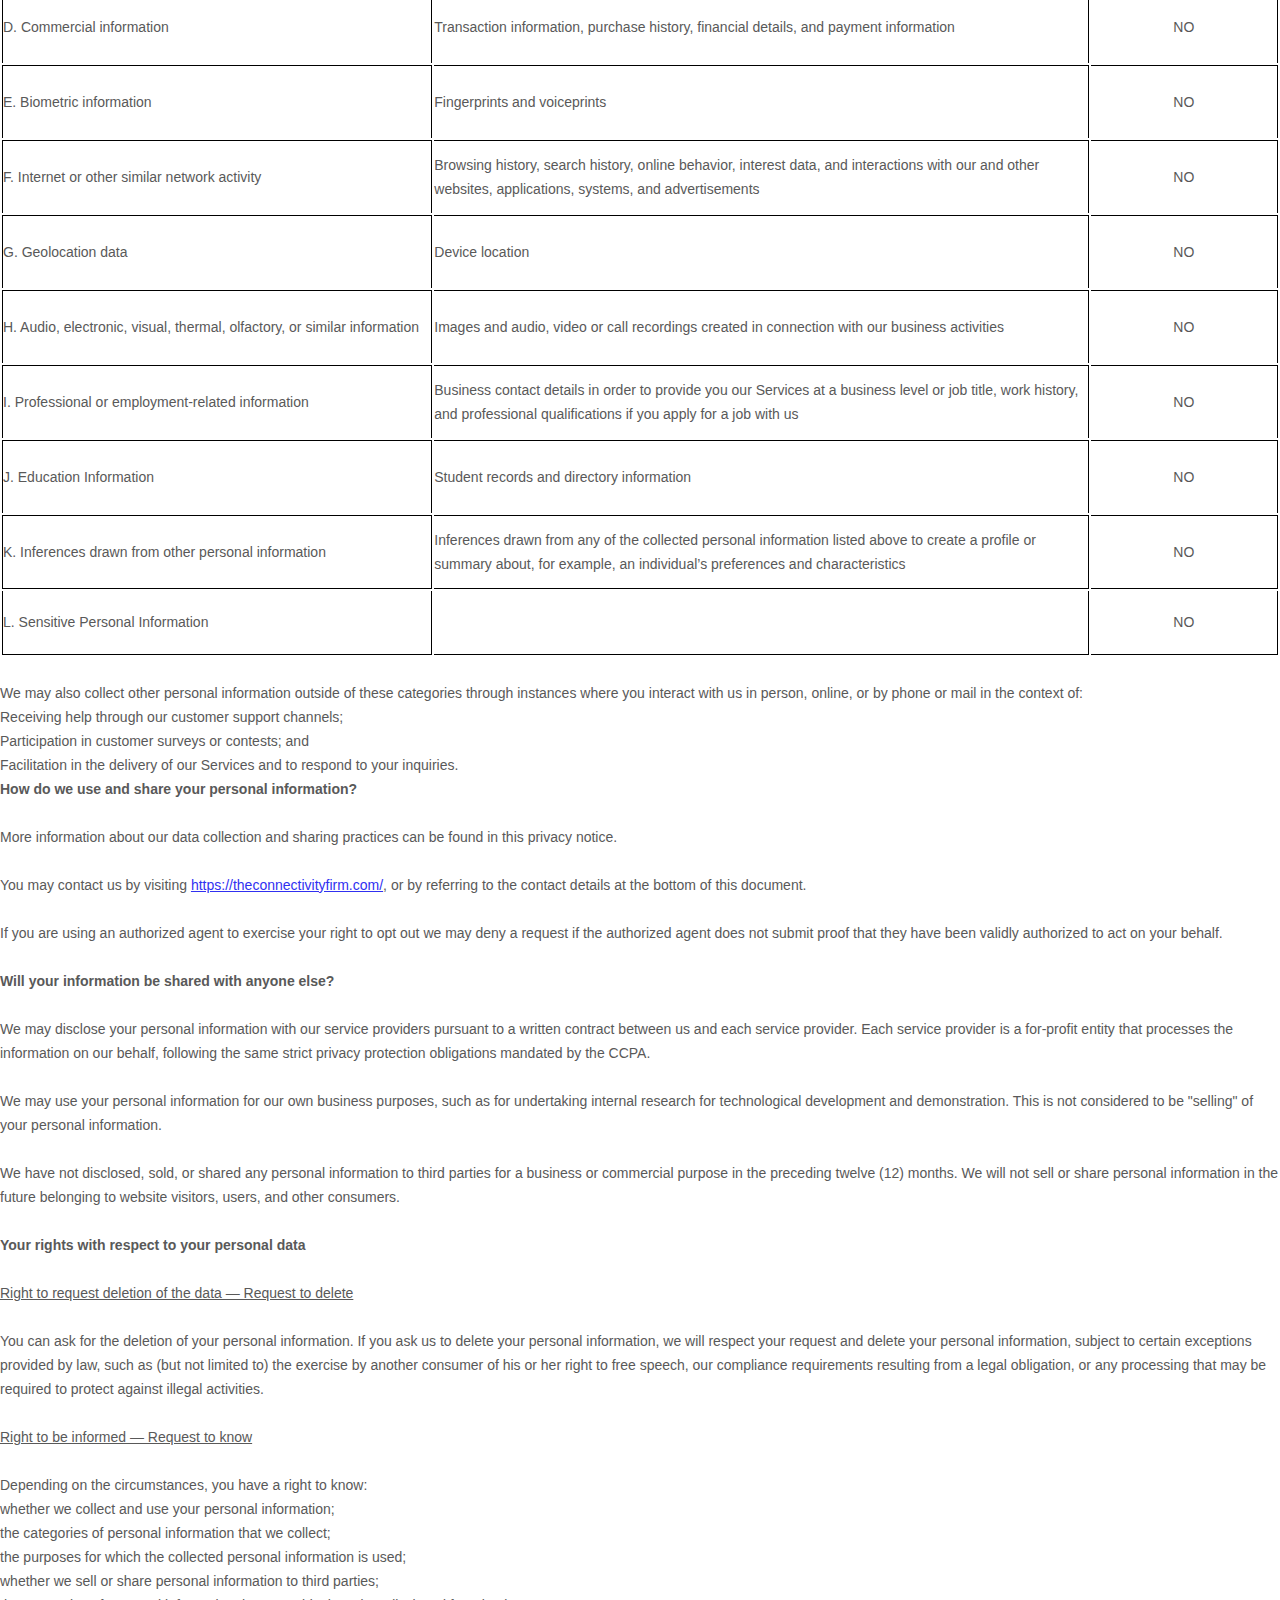
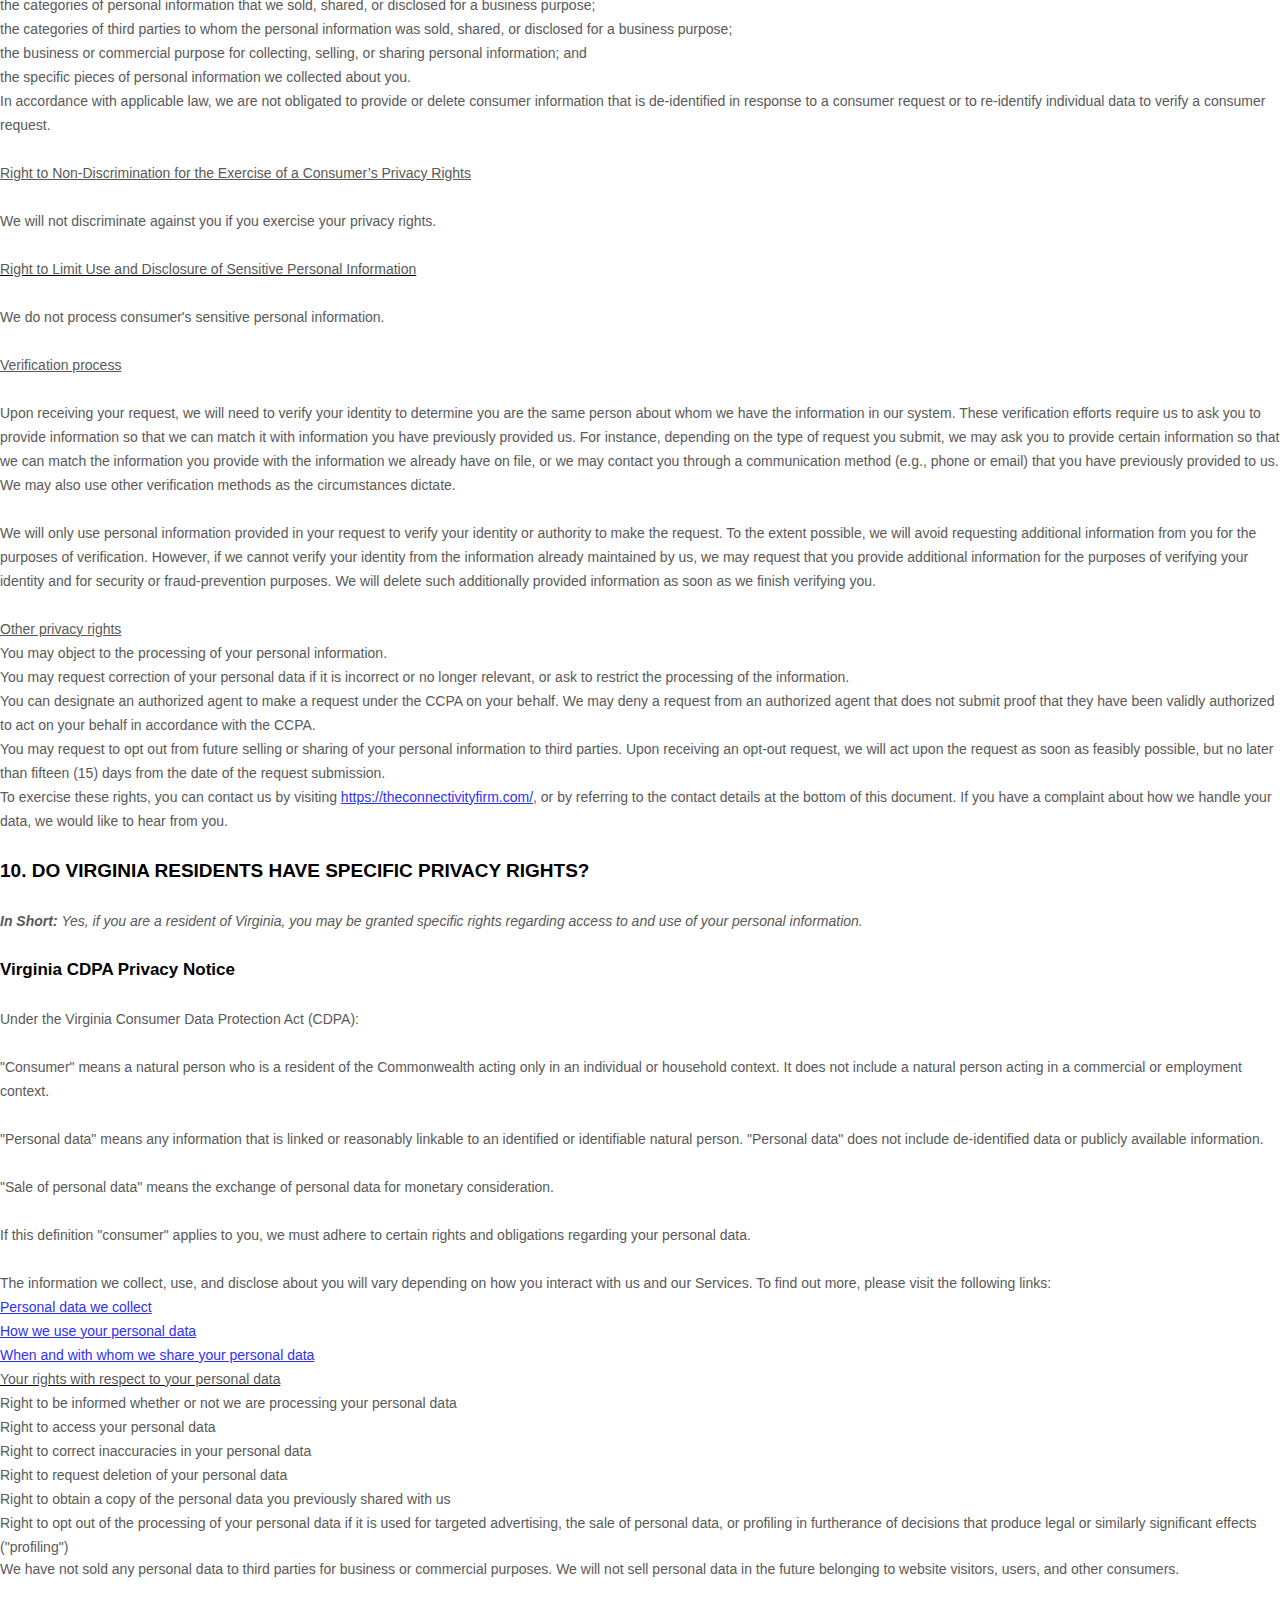
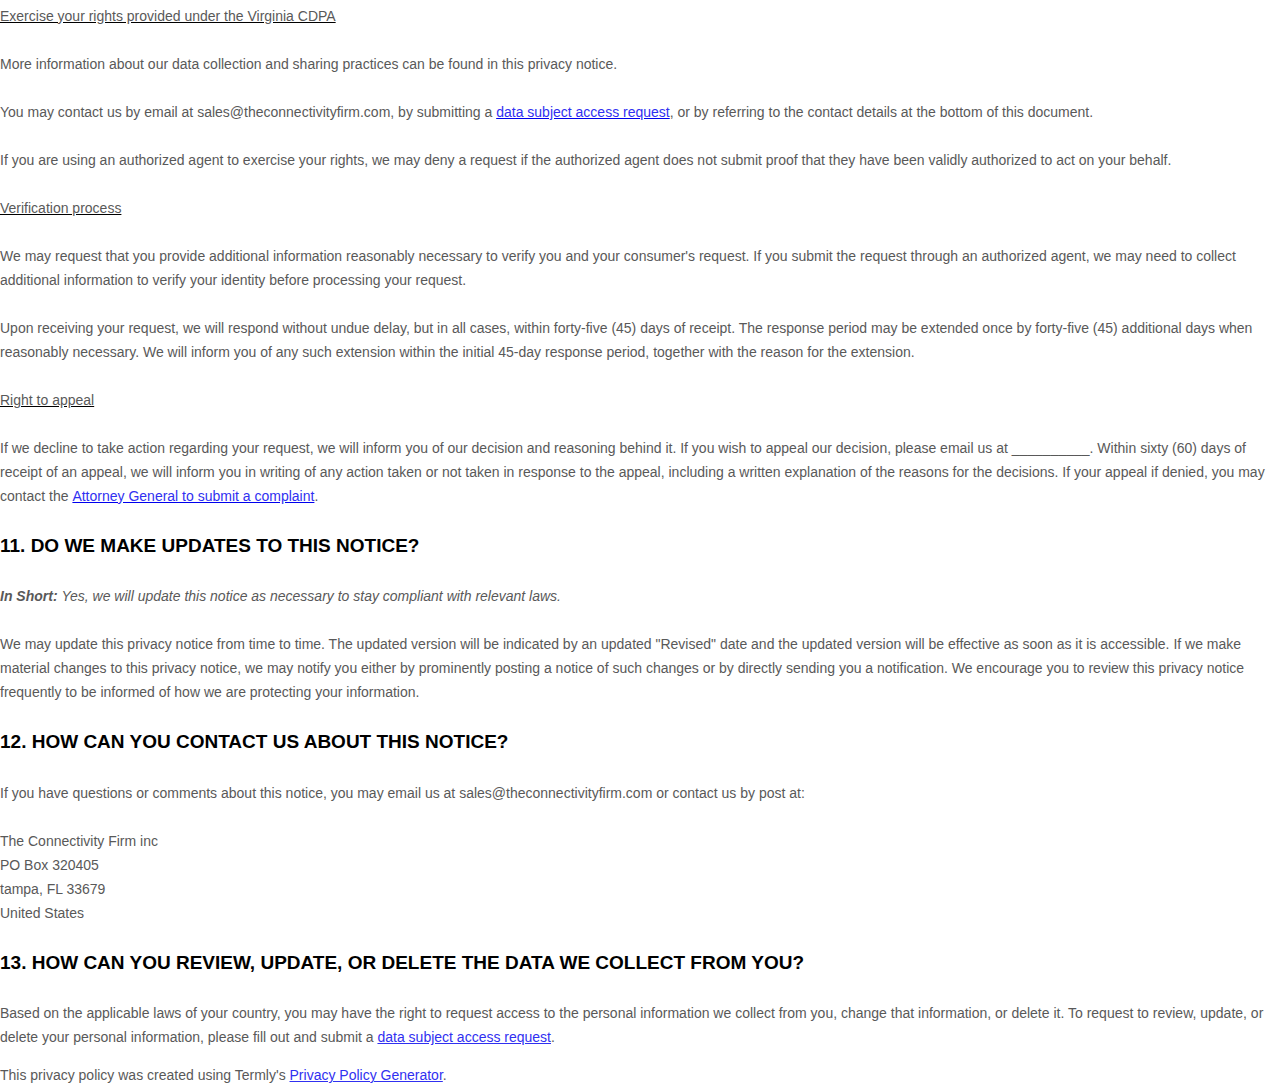
<file: privacy.html>
<!DOCTYPE html>
<html lang="en">
<head>
    <meta charset="UTF-8">
    <meta http-equiv="X-UA-Compatible" content="IE=edge">
    <meta name="description" content="The Connectivity Firm, communications, low voltage, 
        internet, wifi, cable, cat-6, cat5, fiber, fiber optic, fiber optics, splicers, fusion splicers">
    <meta name="keywords" content="The Connectivity Firm, communications, low voltage, 
        internet, wifi, cable, cat-6, cat-6a, cat-5e, cat6, cat6a, cat5, cat5e, cat5, fiber, fiber optic, fiber optics, splicers, fusion splicers, certifiers, POE power over ethernet, optical cable corporation, occ, sumitomo, trend networks, gig optics, data center ">
    <meta name="author" content="Mike Walsh">
    <meta name="viewport" content="width=device-width, initial-scale=1.0">
    <link href="https://cdn.jsdelivr.net/npm/bootstrap@5.3.0/dist/css/bootstrap.min.css" rel="stylesheet" integrity="sha384-9ndCyUaIbzAi2FUVXJi0CjmCapSmO7SnpJef0486qhLnuZ2cdeRhO02iuK6FUUVM" crossorigin="anonymous">
    <link rel="icon" type="image/png" href="pictures/TCF-browser tab.png"/>
    <link rel="stylesheet" href="/styles.css">
    <style>
        [data-custom-class='body'], [data-custom-class='body'] * {
                background: transparent !important;
              }
      [data-custom-class='title'], [data-custom-class='title'] * {
                font-family: Arial !important;
      font-size: 26px !important;
      color: #000000 !important;
              }
      [data-custom-class='subtitle'], [data-custom-class='subtitle'] * {
                font-family: Arial !important;
      color: #595959 !important;
      font-size: 14px !important;
              }
      [data-custom-class='heading_1'], [data-custom-class='heading_1'] * {
                font-family: Arial !important;
      font-size: 19px !important;
      color: #000000 !important;
              }
      [data-custom-class='heading_2'], [data-custom-class='heading_2'] * {
                font-family: Arial !important;
      font-size: 17px !important;
      color: #000000 !important;
              }
      [data-custom-class='body_text'], [data-custom-class='body_text'] * {
                color: #595959 !important;
      font-size: 14px !important;
      font-family: Arial !important;
              }
      [data-custom-class='link'], [data-custom-class='link'] * {
                color: #3030F1 !important;
      font-size: 14px !important;
      font-family: Arial !important;
      word-break: break-word !important;
              }
      </style>
    <title>TCF, inc</title>
</head>
<body>


        <div data-custom-class="body">
        <div><strong><span style="font-size: 26px;"><span data-custom-class="title"><bdt class="block-component"></bdt><bdt class="question">PRIVACY POLICY</bdt><bdt class="statement-end-if-in-editor"></bdt></span></span></strong></div><div><br></div><div><span style="color: rgb(127, 127, 127);"><strong><span style="font-size: 15px;"><span data-custom-class="subtitle">Last updated <bdt class="question">August 25, 2023</bdt></span></span></strong></span></div><div><br></div><div><br></div><div><br></div><div style="line-height: 1.5;"><span style="color: rgb(127, 127, 127);"><span style="color: rgb(89, 89, 89); font-size: 15px;"><span data-custom-class="body_text">This privacy notice for <bdt class="question">The Connectivity Firm inc<bdt class="block-component"></bdt></bdt> (<bdt class="block-component"></bdt>"<strong>we</strong>," "<strong>us</strong>," or "<strong>our</strong>"<bdt class="statement-end-if-in-editor"></bdt></span><span data-custom-class="body_text">), describes how and why we might collect, store, use, and/or share (<bdt class="block-component"></bdt>"<strong>process</strong>"<bdt class="statement-end-if-in-editor"></bdt>) your information when you use our services (<bdt class="block-component"></bdt>"<strong>Services</strong>"<bdt class="statement-end-if-in-editor"></bdt>), such as when you:</span></span></span><span style="font-size: 15px;"><span style="color: rgb(127, 127, 127);"><span data-custom-class="body_text"><span style="color: rgb(89, 89, 89);"><span data-custom-class="body_text"><bdt class="block-component"></bdt></span></span></span></span></span></div><ul><li style="line-height: 1.5;"><span style="font-size: 15px; color: rgb(89, 89, 89);"><span style="font-size: 15px; color: rgb(89, 89, 89);"><span data-custom-class="body_text">Visit our website<bdt class="block-component"></bdt> at <bdt class="question"><a href="https://theconnectivityfirm.com/" target="_blank" data-custom-class="link">https://theconnectivityfirm.com/</a></bdt><span style="font-size: 15px;"><span style="color: rgb(89, 89, 89);"><span data-custom-class="body_text"><span style="font-size: 15px;"><span style="color: rgb(89, 89, 89);"><bdt class="statement-end-if-in-editor">, or any website of ours that links to this privacy notice</bdt></span></span></span></span></span></span></span></span></li></ul><div><bdt class="block-component"><span style="font-size: 15px;"><span style="font-size: 15px;"><span style="color: rgb(127, 127, 127);"><span data-custom-class="body_text"><span style="color: rgb(89, 89, 89);"><span data-custom-class="body_text"><bdt class="block-component"></bdt></bdt></span></span></span></span></span></span></span></span></li></ul><div style="line-height: 1.5;"><span style="font-size: 15px;"><span style="color: rgb(127, 127, 127);"><span data-custom-class="body_text"><span style="color: rgb(89, 89, 89);"><span data-custom-class="body_text"><bdt class="block-component"></bdt></span></span></span></span></span></div><ul><li style="line-height: 1.5;"><span style="font-size: 15px; color: rgb(89, 89, 89);"><span style="font-size: 15px; color: rgb(89, 89, 89);"><span data-custom-class="body_text">Engage with us in other related ways, including any sales, marketing, or events<span style="font-size: 15px;"><span style="color: rgb(89, 89, 89);"><span data-custom-class="body_text"><span style="font-size: 15px;"><span style="color: rgb(89, 89, 89);"><bdt class="statement-end-if-in-editor"></bdt></span></span></span></span></span></span></span></span></li></ul><div style="line-height: 1.5;"><span style="font-size: 15px;"><span style="color: rgb(127, 127, 127);"><span data-custom-class="body_text"><strong>Questions or concerns? </strong>Reading this privacy notice will help you understand your privacy rights and choices. If you do not agree with our policies and practices, please do not use our Services. If you still have any questions or concerns, please contact us at <bdt class="question">sales@theconnectivityfirm.com</bdt>.</span></span></span></div><div style="line-height: 1.5;"><br></div><div style="line-height: 1.5;"><br></div><div style="line-height: 1.5;"><strong><span style="font-size: 15px;"><span data-custom-class="heading_1">SUMMARY OF KEY POINTS</span></span></strong></div><div style="line-height: 1.5;"><br></div><div style="line-height: 1.5;"><span style="font-size: 15px;"><span data-custom-class="body_text"><strong><em>This summary provides key points from our privacy notice, but you can find out more details about any of these topics by clicking the link following each key point or by using our </em></strong></span></span><a data-custom-class="link" href="#toc"><span style="font-size: 15px;"><span data-custom-class="body_text"><strong><em>table of contents</em></strong></span></span></a><span style="font-size: 15px;"><span data-custom-class="body_text"><strong><em> below to find the section you are looking for.</em></strong></span></span></div><div style="line-height: 1.5;"><br></div><div style="line-height: 1.5;"><span style="font-size: 15px;"><span data-custom-class="body_text"><strong>What personal information do we process?</strong> When you visit, use, or navigate our Services, we may process personal information depending on how you interact with us and the Services, the choices you make, and the products and features you use. Learn more about </span></span><a data-custom-class="link" href="#personalinfo"><span style="font-size: 15px;"><span data-custom-class="body_text">personal information you disclose to us</span></span></a><span data-custom-class="body_text">.</span></div><div style="line-height: 1.5;"><br></div><div style="line-height: 1.5;"><span style="font-size: 15px;"><span data-custom-class="body_text"><strong>Do we process any sensitive personal information?</strong> <bdt class="block-component"></bdt>We do not process sensitive personal information.<bdt class="else-block"></bdt></span></span></div><div style="line-height: 1.5;"><br></div><div style="line-height: 1.5;"><span style="font-size: 15px;"><span data-custom-class="body_text"><strong>Do we receive any information from third parties?</strong> <bdt class="block-component"></bdt>We do not receive any information from third parties.<bdt class="else-block"></bdt></span></span></div><div style="line-height: 1.5;"><br></div><div style="line-height: 1.5;"><span style="font-size: 15px;"><span data-custom-class="body_text"><strong>How do we process your information?</strong> We process your information to provide, improve, and administer our Services, communicate with you, for security and fraud prevention, and to comply with law. We may also process your information for other purposes with your consent. We process your information only when we have a valid legal reason to do so. Learn more about </span></span><a data-custom-class="link" href="#infouse"><span style="font-size: 15px;"><span data-custom-class="body_text">how we process your information</span></span></a><span data-custom-class="body_text">.</span></div><div style="line-height: 1.5;"><br></div><div style="line-height: 1.5;"><span style="font-size: 15px;"><span data-custom-class="body_text"><strong>In what situations and with which <bdt class="block-component"></bdt>parties do we share personal information?</strong> We may share information in specific situations and with specific <bdt class="block-component"></bdt>third parties. Learn more about </span></span><a data-custom-class="link" href="#whoshare"><span style="font-size: 15px;"><span data-custom-class="body_text">when and with whom we share your personal information</span></span></a><span style="font-size: 15px;"><span data-custom-class="body_text">.<bdt class="block-component"></bdt></span></span></div><div style="line-height: 1.5;"><br></div><div style="line-height: 1.5;"><span style="font-size: 15px;"><span data-custom-class="body_text"><strong>How do we keep your information safe?</strong> We have <bdt class="block-component"></bdt>organizational<bdt class="statement-end-if-in-editor"></bdt> and technical processes and procedures in place to protect your personal information. However, no electronic transmission over the internet or information storage technology can be guaranteed to be 100% secure, so we cannot promise or guarantee that hackers, cybercriminals, or other <bdt class="block-component"></bdt>unauthorized<bdt class="statement-end-if-in-editor"></bdt> third parties will not be able to defeat our security and improperly collect, access, steal, or modify your information. Learn more about </span></span><a data-custom-class="link" href="#infosafe"><span style="font-size: 15px;"><span data-custom-class="body_text">how we keep your information safe</span></span></a><span data-custom-class="body_text">.</span><span style="font-size: 15px;"><span data-custom-class="body_text"><bdt class="statement-end-if-in-editor"></bdt></span></span></div><div style="line-height: 1.5;"><br></div><div style="line-height: 1.5;"><span style="font-size: 15px;"><span data-custom-class="body_text"><strong>What are your rights?</strong> Depending on where you are located geographically, the applicable privacy law may mean you have certain rights regarding your personal information. Learn more about </span></span><a data-custom-class="link" href="#privacyrights"><span style="font-size: 15px;"><span data-custom-class="body_text">your privacy rights</span></span></a><span data-custom-class="body_text">.</span></div><div style="line-height: 1.5;"><br></div><div style="line-height: 1.5;"><span style="font-size: 15px;"><span data-custom-class="body_text"><strong>How do you exercise your rights?</strong> The easiest way to exercise your rights is by <bdt class="block-component">submitting a </bdt></span></span><a data-custom-class="link" href="https://app.termly.io/notify/c6813366-d886-475e-bcf1-6fd3375a2a74" rel="noopener noreferrer" target="_blank"><span style="font-size: 15px;"><span data-custom-class="body_text">data subject access request</span></span></a><span style="font-size: 15px;"><span data-custom-class="body_text"><bdt class="block-component"></bdt>, or by contacting us. We will consider and act upon any request in accordance with applicable data protection laws.</span></span></div><div style="line-height: 1.5;"><br></div><div style="line-height: 1.5;"><span style="font-size: 15px;"><span data-custom-class="body_text">Want to learn more about what we do with any information we collect? </span></span><a data-custom-class="link" href="#toc"><span style="font-size: 15px;"><span data-custom-class="body_text">Review the privacy notice in full</span></span></a><span style="font-size: 15px;"><span data-custom-class="body_text">.</span></span></div><div style="line-height: 1.5;"><br></div><div style="line-height: 1.5;"><br></div><div id="toc" style="line-height: 1.5;"><span style="font-size: 15px;"><span style="color: rgb(127, 127, 127);"><span style="color: rgb(0, 0, 0);"><strong><span data-custom-class="heading_1">TABLE OF CONTENTS</span></strong></span></span></span></div><div style="line-height: 1.5;"><br></div><div style="line-height: 1.5;"><span style="font-size: 15px;"><a data-custom-class="link" href="#infocollect"><span style="color: rgb(89, 89, 89);">1. WHAT INFORMATION DO WE COLLECT?</span></a></span></div><div style="line-height: 1.5;"><span style="font-size: 15px;"><a data-custom-class="link" href="#infouse"><span style="color: rgb(89, 89, 89);">2. HOW DO WE PROCESS YOUR INFORMATION?<bdt class="block-component"></bdt></span></a></span></div><div style="line-height: 1.5;"><span style="font-size: 15px;"><span style="color: rgb(89, 89, 89);"><a data-custom-class="link" href="#whoshare">3. WHEN AND WITH WHOM DO WE SHARE YOUR PERSONAL INFORMATION?</a></span><span data-custom-class="body_text"><bdt class="block-component"></bdt></span></a><span style="color: rgb(127, 127, 127);"><span style="color: rgb(89, 89, 89);"><span data-custom-class="body_text"><span style="color: rgb(89, 89, 89);"><bdt class="block-component"></bdt></span></span><span data-custom-class="body_text"><span style="color: rgb(89, 89, 89);"><span style="color: rgb(89, 89, 89);"><span style="color: rgb(89, 89, 89);"><bdt class="block-component"></bdt></span></span><bdt class="block-component"></bdt></span></span></span></span></span></div><div style="line-height: 1.5;"><span style="font-size: 15px;"><a data-custom-class="link" href="#inforetain"><span style="color: rgb(89, 89, 89);">4. HOW LONG DO WE KEEP YOUR INFORMATION?</span></a><span style="color: rgb(127, 127, 127);"><span style="color: rgb(89, 89, 89);"><span data-custom-class="body_text"><span style="color: rgb(89, 89, 89);"><span style="color: rgb(89, 89, 89);"><bdt class="block-component"></bdt></span></span></span></span></span></span></div><div style="line-height: 1.5;"><span style="font-size: 15px;"><a data-custom-class="link" href="#infosafe"><span style="color: rgb(89, 89, 89);">5. HOW DO WE KEEP YOUR INFORMATION SAFE?</span></a><span style="color: rgb(127, 127, 127);"><span style="color: rgb(89, 89, 89);"><span data-custom-class="body_text"><span style="color: rgb(89, 89, 89);"><bdt class="statement-end-if-in-editor"></bdt><bdt class="block-component"></bdt></span></span></span></span></span></div><div style="line-height: 1.5;"><span style="font-size: 15px;"><a data-custom-class="link" href="#infominors"><span style="color: rgb(89, 89, 89);">6. DO WE COLLECT INFORMATION FROM MINORS?</span></a><span style="color: rgb(127, 127, 127);"><span style="color: rgb(89, 89, 89);"><span data-custom-class="body_text"><span style="color: rgb(89, 89, 89);"><bdt class="statement-end-if-in-editor"></bdt></span></span></span></span></span></div><div style="line-height: 1.5;"><span style="font-size: 15px;"><span style="color: rgb(89, 89, 89);"><a data-custom-class="link" href="#privacyrights">7. WHAT ARE YOUR PRIVACY RIGHTS?</a></span></span></div><div style="line-height: 1.5;"><span style="font-size: 15px;"><a data-custom-class="link" href="#DNT"><span style="color: rgb(89, 89, 89);">8. CONTROLS FOR DO-NOT-TRACK FEATURES</span></a></span></div><div style="line-height: 1.5;"><span style="font-size: 15px;"><a data-custom-class="link" href="#caresidents"><span style="color: rgb(89, 89, 89);">9. DO CALIFORNIA RESIDENTS HAVE SPECIFIC PRIVACY RIGHTS?</span></a></span><bdt class="block-component"><span style="font-size: 15px;"><span data-custom-class="body_text"></span></span></bdt></div><div style="line-height: 1.5;"><a data-custom-class="link" href="#virginia"><span style="font-size: 15px;">10. DO VIRGINIA RESIDENTS HAVE SPECIFIC PRIVACY RIGHTS?</span></a><span style="font-size: 15px;"><bdt class="statement-end-if-in-editor"><span data-custom-class="body_text"></span></bdt></span></div><div style="line-height: 1.5;"><bdt class="block-component"><span style="font-size: 15px;"></bdt><bdt class="block-component"></bdt><bdt class="block-component"></bdt><bdt class="block-component"></bdt><bdt class="block-component"></bdt><bdt class="block-component"></bdt><bdt class="block-component"></bdt><bdt class="block-component"></bdt><bdt class="block-component"></bdt><bdt class="block-component"></span></bdt></div><div style="line-height: 1.5;"><span style="font-size: 15px;"><a data-custom-class="link" href="#policyupdates"><span style="color: rgb(89, 89, 89);">11. DO WE MAKE UPDATES TO THIS NOTICE?</span></a></span></div><div style="line-height: 1.5;"><a data-custom-class="link" href="#contact"><span style="color: rgb(89, 89, 89); font-size: 15px;">12. HOW CAN YOU CONTACT US ABOUT THIS NOTICE?</span></a></div><div style="line-height: 1.5;"><a data-custom-class="link" href="#request"><span style="color: rgb(89, 89, 89);">13. HOW CAN YOU REVIEW, UPDATE, OR DELETE THE DATA WE COLLECT FROM YOU?</span></a></div><div style="line-height: 1.5;"><br></div><div style="line-height: 1.5;"><br></div><div id="infocollect" style="line-height: 1.5;"><span style="color: rgb(127, 127, 127);"><span style="color: rgb(89, 89, 89); font-size: 15px;"><span style="font-size: 15px; color: rgb(89, 89, 89);"><span style="font-size: 15px; color: rgb(89, 89, 89);"><span id="control" style="color: rgb(0, 0, 0);"><strong><span data-custom-class="heading_1">1. WHAT INFORMATION DO WE COLLECT?</span></strong></span></span></span></span></span></div><div style="line-height: 1.5;"><br></div><div id="personalinfo" style="line-height: 1.5;"><span data-custom-class="heading_2" style="color: rgb(0, 0, 0);"><span style="font-size: 15px;"><strong>Personal information you disclose to us</strong></span></span></div><div><div><br></div><div style="line-height: 1.5;"><span style="color: rgb(127, 127, 127);"><span style="color: rgb(89, 89, 89); font-size: 15px;"><span data-custom-class="body_text"><span style="font-size: 15px; color: rgb(89, 89, 89);"><span style="font-size: 15px; color: rgb(89, 89, 89);"><span data-custom-class="body_text"><strong><em>In Short:</em></strong></span></span></span></span><span data-custom-class="body_text"><span style="font-size: 15px; color: rgb(89, 89, 89);"><span style="font-size: 15px; color: rgb(89, 89, 89);"><span data-custom-class="body_text"><strong><em> </em></strong><em>We collect personal information that you provide to us.</em></span></span></span></span></span></span></div></div><div style="line-height: 1.5;"><br></div><div style="line-height: 1.5;"><span style="font-size: 15px; color: rgb(89, 89, 89);"><span style="font-size: 15px; color: rgb(89, 89, 89);"><span data-custom-class="body_text">We collect personal information that you voluntarily provide to us when you <span style="font-size: 15px;"><bdt class="block-component"></bdt></span></span><span data-custom-class="body_text">express an interest in obtaining information about us or our products and Services, when you participate in activities on the Services, or otherwise when you contact us.</span></span></span></span></div><div style="line-height: 1.5;"><br></div><div style="line-height: 1.5;"><span style="font-size: 15px; color: rgb(89, 89, 89);"><span style="font-size: 15px; color: rgb(89, 89, 89);"><span data-custom-class="body_text"><span style="font-size: 15px;"><bdt class="block-component"></bdt></span></span></span></span></div><div style="line-height: 1.5;"><span style="font-size: 15px; color: rgb(89, 89, 89);"><span style="font-size: 15px; color: rgb(89, 89, 89);"><span data-custom-class="body_text"><strong>Personal Information Provided by You.</strong> The personal information that we collect depends on the context of your interactions with us and the Services, the choices you make, and the products and features you use. The personal information we collect may include the following:<span style="font-size: 15px;"><span data-custom-class="body_text"><bdt class="forloop-component"></bdt></span></span></span></span></span></div><ul><li style="line-height: 1.5;"><span style="font-size: 15px; color: rgb(89, 89, 89);"><span style="font-size: 15px; color: rgb(89, 89, 89);"><span data-custom-class="body_text"><span style="font-size: 15px;"><span data-custom-class="body_text"><bdt class="question">names</bdt></span></span></span></span></span></li></ul><div style="line-height: 1.5;"><span style="font-size: 15px; color: rgb(89, 89, 89);"><span style="font-size: 15px; color: rgb(89, 89, 89);"><span data-custom-class="body_text"><span style="font-size: 15px;"><span data-custom-class="body_text"><bdt class="forloop-component"></bdt></span></span></span></span></span></div><ul><li style="line-height: 1.5;"><span style="font-size: 15px; color: rgb(89, 89, 89);"><span style="font-size: 15px; color: rgb(89, 89, 89);"><span data-custom-class="body_text"><span style="font-size: 15px;"><span data-custom-class="body_text"><bdt class="question">phone numbers</bdt></span></span></span></span></span></li></ul><div style="line-height: 1.5;"><span style="font-size: 15px; color: rgb(89, 89, 89);"><span style="font-size: 15px; color: rgb(89, 89, 89);"><span data-custom-class="body_text"><span style="font-size: 15px;"><span data-custom-class="body_text"><bdt class="forloop-component"></bdt></span></span></span></span></span></div><ul><li style="line-height: 1.5;"><span style="font-size: 15px; color: rgb(89, 89, 89);"><span style="font-size: 15px; color: rgb(89, 89, 89);"><span data-custom-class="body_text"><span style="font-size: 15px;"><span data-custom-class="body_text"><bdt class="question">email addresses</bdt></span></span></span></span></span></li></ul><div style="line-height: 1.5;"><span style="font-size: 15px; color: rgb(89, 89, 89);"><span style="font-size: 15px; color: rgb(89, 89, 89);"><span data-custom-class="body_text"><span style="font-size: 15px;"><span data-custom-class="body_text"><bdt class="forloop-component"></bdt></span></span></span></span></span></div><ul><li style="line-height: 1.5;"><span style="font-size: 15px; color: rgb(89, 89, 89);"><span style="font-size: 15px; color: rgb(89, 89, 89);"><span data-custom-class="body_text"><span style="font-size: 15px;"><span data-custom-class="body_text"><bdt class="question">job titles</bdt></span></span></span></span></span></li></ul><div style="line-height: 1.5;"><span style="font-size: 15px; color: rgb(89, 89, 89);"><span style="font-size: 15px; color: rgb(89, 89, 89);"><span data-custom-class="body_text"><span style="font-size: 15px;"><span data-custom-class="body_text"><bdt class="forloop-component"></bdt></span><span data-custom-class="body_text"><bdt class="statement-end-if-in-editor"></bdt></span></span></span></span></span></div><div id="sensitiveinfo" style="line-height: 1.5;"><span style="font-size: 15px;"><span data-custom-class="body_text"><strong>Sensitive Information.</strong> <bdt class="block-component"></bdt>We do not process sensitive information.</span></span></div><div style="line-height: 1.5;"><br></div><div style="line-height: 1.5;"><span style="font-size: 15px;"><span data-custom-class="body_text"><bdt class="else-block"></bdt></span></span><span style="font-size: 15px; color: rgb(89, 89, 89);"><span style="font-size: 15px; color: rgb(89, 89, 89);"><span data-custom-class="body_text"><span style="font-size: 15px;"><span data-custom-class="body_text"><bdt class="block-component"><bdt class="block-component"></bdt></bdt></span></span></span></span><bdt class="block-component"></span></span></bdt></div><div style="line-height: 1.5;"><span style="font-size: 15px; color: rgb(89, 89, 89);"><span style="font-size: 15px; color: rgb(89, 89, 89);"><span data-custom-class="body_text">All personal information that you provide to us must be true, complete, and accurate, and you must notify us of any changes to such personal information.</span></span></span></div><div style="line-height: 1.5;"><br></div><div style="line-height: 1.5;"><span style="font-size: 15px; color: rgb(89, 89, 89);"><span style="font-size: 15px; color: rgb(89, 89, 89);"><span data-custom-class="body_text"><bdt class="block-component"></bdt></bdt></span><span data-custom-class="body_text"><span style="color: rgb(89, 89, 89); font-size: 15px;"><span data-custom-class="body_text"><span style="color: rgb(89, 89, 89); font-size: 15px;"><span data-custom-class="body_text"><bdt class="statement-end-if-in-editor"><bdt class="block-component"></bdt></bdt></span></span></span></span></bdt></span></span></span></span></span></span></span></span><span style="font-size: 15px;"><span data-custom-class="body_text"><bdt class="block-component"></bdt></span></span></div><div id="infouse" style="line-height: 1.5;"><span style="color: rgb(127, 127, 127);"><span style="color: rgb(89, 89, 89); font-size: 15px;"><span style="font-size: 15px; color: rgb(89, 89, 89);"><span style="font-size: 15px; color: rgb(89, 89, 89);"><span id="control" style="color: rgb(0, 0, 0);"><strong><span data-custom-class="heading_1">2. HOW DO WE PROCESS YOUR INFORMATION?</span></strong></span></span></span></span></span></div><div><div style="line-height: 1.5;"><br></div><div style="line-height: 1.5;"><span style="color: rgb(127, 127, 127);"><span style="color: rgb(89, 89, 89); font-size: 15px;"><span data-custom-class="body_text"><span style="font-size: 15px; color: rgb(89, 89, 89);"><span style="font-size: 15px; color: rgb(89, 89, 89);"><span data-custom-class="body_text"><strong><em>In Short: </em></strong><em>We process your information to provide, improve, and administer our Services, communicate with you, for security and fraud prevention, and to comply with law. We may also process your information for other purposes with your consent.</em></span></span></span></span></span></span></div></div><div style="line-height: 1.5;"><br></div><div style="line-height: 1.5;"><span style="font-size: 15px; color: rgb(89, 89, 89);"><span style="font-size: 15px; color: rgb(89, 89, 89);"><span data-custom-class="body_text"><strong>We process your personal information for a variety of reasons, depending on how you interact with our Services, including:</strong><bdt class="block-component"></bdt></span></span></span></span></span></span></span></span></span></span></span></span></li></ul><div style="line-height: 1.5;"><span style="font-size: 15px; color: rgb(89, 89, 89);"><span style="font-size: 15px; color: rgb(89, 89, 89);"><span data-custom-class="body_text"><bdt class="block-component"></bdt></span></span></span></span></span></span></span></span></span></span></span></span></span></span></span></li></ul><div style="line-height: 1.5;"><span style="font-size: 15px; color: rgb(89, 89, 89);"><span style="font-size: 15px; color: rgb(89, 89, 89);"><span data-custom-class="body_text"><bdt class="block-component"></bdt></span></span></span></span></span></span></span></span></span></span></span></span></span></span></span></span></span></span></span></span></span></li></ul><div style="line-height: 1.5;"><span style="font-size: 15px; color: rgb(89, 89, 89);"><span style="font-size: 15px; color: rgb(89, 89, 89);"><span data-custom-class="body_text"><bdt class="block-component"></bdt></span></span></span></div><ul><li style="line-height: 1.5;"><span style="font-size: 15px; color: rgb(89, 89, 89);"><span style="font-size: 15px; color: rgb(89, 89, 89);"><span data-custom-class="body_text"><strong>To respond to user inquiries/offer support to users. </strong>We may process your information to respond to your inquiries and solve any potential issues you might have with the requested service.<span style="font-size: 15px; color: rgb(89, 89, 89);"><span style="font-size: 15px; color: rgb(89, 89, 89);"><span data-custom-class="body_text"><span style="font-size: 15px;"><span style="color: rgb(89, 89, 89);"><span data-custom-class="body_text"><span style="font-size: 15px;"><span style="color: rgb(89, 89, 89);"><span data-custom-class="body_text"><bdt class="statement-end-if-in-editor"></bdt></span></span></span></span></span></span></span></span></span></span></span></span></li></ul><div style="line-height: 1.5;"><span style="font-size: 15px; color: rgb(89, 89, 89);"><span style="font-size: 15px; color: rgb(89, 89, 89);"><span data-custom-class="body_text"><bdt class="block-component"></bdt></span></span></span></li></ul><div style="line-height: 1.5;"><bdt class="block-component"><span style="font-size: 15px;"></bdt></span></span></span></span></span></span></li></ul><div style="line-height: 1.5;"><bdt class="block-component"><span style="font-size: 15px;"></bdt></span></span></span></span></span></span></span></span></span></li></ul><div style="line-height: 1.5;"><bdt class="block-component"><span style="font-size: 15px;"></span></bdt></div><ul><li style="line-height: 1.5;"><span style="font-size: 15px; color: rgb(89, 89, 89);"><span style="font-size: 15px; color: rgb(89, 89, 89);"><span data-custom-class="body_text"><strong>To <bdt class="block-component"></bdt>fulfill<bdt class="statement-end-if-in-editor"></bdt> and manage your orders. </strong>We may process your information to <bdt class="block-component"></bdt>fulfill<bdt class="statement-end-if-in-editor"></bdt> and manage your orders, payments, returns, and exchanges made through the Services.<span style="font-size: 15px; color: rgb(89, 89, 89);"><span style="font-size: 15px; color: rgb(89, 89, 89);"><span data-custom-class="body_text"><span style="font-size: 15px; color: rgb(89, 89, 89);"><span style="font-size: 15px; color: rgb(89, 89, 89);"><span data-custom-class="body_text"><span style="font-size: 15px; color: rgb(89, 89, 89);"><span style="font-size: 15px; color: rgb(89, 89, 89);"><span data-custom-class="body_text"><bdt class="statement-end-if-in-editor"></bdt></span></span></span></span></span></span></span></span></span></span></span></span></li></ul><div style="line-height: 1.5;"><bdt class="block-component"><span style="font-size: 15px;"><span data-custom-class="body_text"></span></span></bdt></li></ul><p style="font-size: 15px; line-height: 1.5;"><bdt class="block-component"><span style="font-size: 15px;"></span></bdt></p><ul><li style="line-height: 1.5;"><span style="font-size: 15px;"><span style="color: rgb(89, 89, 89);"><span style="color: rgb(89, 89, 89);"><span data-custom-class="body_text"><strong>To enable user-to-user communications. </strong>We may process your information if you choose to use any of our offerings that allow for communication with another user.<span style="color: rgb(89, 89, 89);"><span style="color: rgb(89, 89, 89);"><span data-custom-class="body_text"><span style="color: rgb(89, 89, 89);"><span data-custom-class="body_text"><span style="color: rgb(89, 89, 89);"><span data-custom-class="body_text"><bdt class="statement-end-if-in-editor"></bdt></span></span></span></span></span></span></span></span></span></span></span></li></ul><p style="font-size: 15px; line-height: 1.5;"><bdt class="block-component"><span style="font-size: 15px;"></bdt></span></span></span></span></span></span></span></span></span></span></span></li></ul><p style="font-size: 15px; line-height: 1.5;"><bdt class="block-component"></bdt></span></span></span></span></span></span></span></span></span></span></span></li></ul><p style="font-size: 15px; line-height: 1.5;"><bdt class="block-component"></bdt></span></span></span></span></span></span></span></span></span></span></span></li></ul><div style="line-height: 1.5;"><bdt class="block-component"><span style="font-size: 15px;"><span data-custom-class="body_text"></span></span></bdt></div><ul><li style="line-height: 1.5;"><span style="font-size: 15px;"><span data-custom-class="body_text"><strong>To send you marketing and promotional communications. </strong>We may process the personal information you send to us for our marketing purposes, if this is in accordance with your marketing preferences. You can opt out of our marketing emails at any time. For more information, see <bdt class="block-component"></bdt>"<bdt class="statement-end-if-in-editor"></bdt></span></span><a href="#privacyrights"><span data-custom-class="link"><span style="font-size: 15px;"><span data-custom-class="link">WHAT ARE YOUR PRIVACY RIGHTS?</span></span></span></a><span style="font-size: 15px;"><span data-custom-class="body_text"><bdt class="block-component"></bdt>"<bdt class="statement-end-if-in-editor"></bdt> below.</span><bdt class="statement-end-if-in-editor"><span data-custom-class="body_text"></span></bdt></span></li></ul><div style="line-height: 1.5;"><bdt class="block-component"><span style="font-size: 15px;"></bdt></span></span></span></li></ul><div style="line-height: 1.5;"><bdt class="block-component"><span style="font-size: 15px;"></span></bdt></div><ul><li style="line-height: 1.5;"><span style="font-size: 15px; color: rgb(89, 89, 89);"><span style="font-size: 15px; color: rgb(89, 89, 89);"><span data-custom-class="body_text"><strong>To deliver targeted advertising to you. </strong>We may process your information to develop and display <bdt class="block-component"></bdt>personalized<bdt class="statement-end-if-in-editor"></bdt> content and advertising tailored to your interests, location, and more.<bdt class="block-component"></bdt></span></span></span></li></ul><div style="line-height: 1.5;"><span style="font-size: 15px;"><bdt class="block-component"><span data-custom-class="body_text"></bdt></span></span></li></ul><div style="line-height: 1.5;"><bdt class="block-component"><span style="font-size: 15px;"><span data-custom-class="body_text"></bdt></span></span></li></ul><div style="line-height: 1.5;"><bdt class="block-component"><span style="font-size: 15px;"><span data-custom-class="body_text"></span></span></bdt></li></ul><div style="line-height: 1.5;"><bdt class="block-component"><span style="font-size: 15px;"><span data-custom-class="body_text"></span></span></bdt></li></ul><div style="line-height: 1.5;"><bdt class="block-component"><span style="font-size: 15px;"><span data-custom-class="body_text"></span></span></bdt></li></ul><div style="line-height: 1.5;"><bdt class="block-component"><span style="font-size: 15px;"><span data-custom-class="body_text"></span></span></bdt></li></ul><div style="line-height: 1.5;"><bdt class="block-component"><span style="font-size: 15px;"><span data-custom-class="body_text"></span></span></bdt></li></ul><div style="line-height: 1.5;"><bdt class="block-component"><span style="font-size: 15px;"><span data-custom-class="body_text"></span></span></bdt></li></ul><div style="line-height: 1.5;"><bdt class="block-component"><span style="font-size: 15px;"><span data-custom-class="body_text"></bdt></span></span></li></ul><div style="line-height: 1.5;"><bdt class="block-component"><span style="font-size: 15px;"><span data-custom-class="body_text"></bdt></span></span></li></ul><div style="line-height: 1.5;"><bdt class="block-component"><span style="font-size: 15px;"><span data-custom-class="body_text"></bdt></span></span></li></ul><div style="line-height: 1.5;"><bdt class="block-component"><span style="font-size: 15px;"><span data-custom-class="body_text"></span></span></bdt></li></ul><div style="line-height: 1.5;"><bdt class="block-component"><span style="font-size: 15px;"><span data-custom-class="body_text"></span></span></bdt><bdt class="block-component"><span style="font-size: 15px;"><span data-custom-class="body_text"></bdt></span></span><bdt class="block-component"><span style="font-size: 15px;"><span data-custom-class="body_text"></span></span></bdt><bdt class="block-component"><span style="font-size: 15px;"><span data-custom-class="body_text"></span></span></bdt></div><div style="line-height: 1.5;"><br></div><div id="whoshare" style="line-height: 1.5;"><span style="color: rgb(127, 127, 127);"><span style="color: rgb(89, 89, 89); font-size: 15px;"><span style="font-size: 15px; color: rgb(89, 89, 89);"><span style="font-size: 15px; color: rgb(89, 89, 89);"><span id="control" style="color: rgb(0, 0, 0);"><strong><span data-custom-class="heading_1">3. WHEN AND WITH WHOM DO WE SHARE YOUR PERSONAL INFORMATION?</span></strong></span></span></span></span></span></div><div style="line-height: 1.5;"><br></div><div style="line-height: 1.5;"><span style="font-size: 15px; color: rgb(89, 89, 89);"><span style="font-size: 15px; color: rgb(89, 89, 89);"><span data-custom-class="body_text"><strong><em>In Short:</em></strong><em> We may share information in specific situations described in this section and/or with the following <bdt class="block-component"></bdt>third parties.</em></span></span> </span></div><div style="line-height: 1.5;"><span style="font-size: 15px; color: rgb(89, 89, 89);"><span style="font-size: 15px; color: rgb(89, 89, 89);"><span data-custom-class="body_text"><bdt class="block-component"></span></div><div style="line-height: 1.5;"><br></div><div style="line-height: 1.5;"><span style="font-size: 15px;"><span data-custom-class="body_text">We <bdt class="block-component"></bdt>may need to share your personal information in the following situations:</span></span></div><ul><li style="line-height: 1.5;"><span style="font-size: 15px;"><span data-custom-class="body_text"><strong>Business Transfers.</strong> We may share or transfer your information in connection with, or during negotiations of, any merger, sale of company assets, financing, or acquisition of all or a portion of our business to another company.</span></span></li></ul><div style="line-height: 1.5;"><span style="font-size: 15px;"><span data-custom-class="body_text"><bdt class="block-component"></bdt></span></span></li></ul><div style="line-height: 1.5;"><span style="font-size: 15px;"><bdt class="block-component"><span data-custom-class="body_text"></span></bdt></span></div><ul><li style="line-height: 1.5;"><span style="font-size: 15px;"><span data-custom-class="body_text"><strong>Affiliates. </strong>We may share your information with our affiliates, in which case we will require those affiliates to <bdt class="block-component"></bdt>honor<bdt class="statement-end-if-in-editor"></bdt> this privacy notice. Affiliates include our parent company and any subsidiaries, joint venture partners, or other companies that we control or that are under common control with us.</span> <bdt class="statement-end-if-in-editor"><span data-custom-class="body_text"></span></bdt></span></li></ul><div style="line-height: 1.5;"><bdt class="block-component"><span style="font-size: 15px;"><span data-custom-class="body_text"></span></span></bdt></div><ul><li style="line-height: 1.5;"><span data-custom-class="body_text"><span style="font-size: 15px;"><strong>Business Partners.</strong> We may share your information with our business partners to offer you certain products, services, or promotions.</span></span><bdt class="statement-end-if-in-editor"><span style="font-size: 15px;"><span data-custom-class="body_text"></span></span></bdt></li></ul><div style="line-height: 1.5;"><bdt class="block-component"><span style="font-size: 15px;"><span data-custom-class="body_text"></bdt></span></span></li></ul><div style="line-height: 1.5;"><bdt class="block-component"><span style="font-size: 15px;"><span data-custom-class="body_text"></span></span></bdt></li></ul><div style="line-height: 1.5;"><bdt class="block-component"><span style="font-size: 15px;"><span data-custom-class="body_text"></span></span></bdt><span style="color: rgb(89, 89, 89); font-size: 15px;"><span style="font-size: 15px;"><span style="color: rgb(89, 89, 89);"><span style="font-size: 15px;"><span style="color: rgb(89, 89, 89);"><bdt class="block-component"><span data-custom-class="heading_1"></bdt></span></span></span></span></span></span></span></span><span data-custom-class="body_text"><span style="color: rgb(89, 89, 89); font-size: 15px;"><span style="color: rgb(89, 89, 89); font-size: 15px;"><span style="color: rgb(89, 89, 89); font-size: 15px;"><span style="font-size: 15px;"><span style="color: rgb(89, 89, 89);"><span style="font-size: 15px;"><span style="color: rgb(89, 89, 89);"><span data-custom-class="body_text"><bdt class="block-component"></bdt></span><bdt class="block-component"><span data-custom-class="body_text"><bdt class="block-component"></bdt></span></span></span></span></span></span></span></span></span></span></span></span></span></div><div style="line-height: 1.5;"><br></div><div id="inforetain" style="line-height: 1.5;"><span style="color: rgb(127, 127, 127);"><span style="color: rgb(89, 89, 89); font-size: 15px;"><span style="font-size: 15px; color: rgb(89, 89, 89);"><span style="font-size: 15px; color: rgb(89, 89, 89);"><span id="control" style="color: rgb(0, 0, 0);"><strong><span data-custom-class="heading_1">4. HOW LONG DO WE KEEP YOUR INFORMATION?</span></strong></span></span></span></span></span></div><div style="line-height: 1.5;"><br></div><div style="line-height: 1.5;"><span style="font-size: 15px; color: rgb(89, 89, 89);"><span style="font-size: 15px; color: rgb(89, 89, 89);"><span data-custom-class="body_text"><strong><em>In Short: </em></strong><em>We keep your information for as long as necessary to <bdt class="block-component"></bdt>fulfill<bdt class="statement-end-if-in-editor"></bdt> the purposes outlined in this privacy notice unless otherwise required by law.</em></span></span></span></div><div style="line-height: 1.5;"><br></div><div style="line-height: 1.5;"><span style="font-size: 15px; color: rgb(89, 89, 89);"><span style="font-size: 15px; color: rgb(89, 89, 89);"><span data-custom-class="body_text">We will only keep your personal information for as long as it is necessary for the purposes set out in this privacy notice, unless a longer retention period is required or permitted by law (such as tax, accounting, or other legal requirements).<bdt class="block-component"></span></span></span></div><div style="line-height: 1.5;"><br></div><div style="line-height: 1.5;"><span style="font-size: 15px; color: rgb(89, 89, 89);"><span style="font-size: 15px; color: rgb(89, 89, 89);"><span data-custom-class="body_text">When we have no ongoing legitimate business need to process your personal information, we will either delete or <bdt class="block-component"></bdt>anonymize<bdt class="statement-end-if-in-editor"></bdt> such information, or, if this is not possible (for example, because your personal information has been stored in backup archives), then we will securely store your personal information and isolate it from any further processing until deletion is possible.<span style="color: rgb(89, 89, 89);"><bdt class="block-component"></bdt></span></span></span></span></div><div style="line-height: 1.5;"><br></div><div id="infosafe" style="line-height: 1.5;"><span style="color: rgb(127, 127, 127);"><span style="color: rgb(89, 89, 89); font-size: 15px;"><span style="font-size: 15px; color: rgb(89, 89, 89);"><span style="font-size: 15px; color: rgb(89, 89, 89);"><span id="control" style="color: rgb(0, 0, 0);"><strong><span data-custom-class="heading_1">5. HOW DO WE KEEP YOUR INFORMATION SAFE?</span></strong></span></span></span></span></span></div><div style="line-height: 1.5;"><br></div><div style="line-height: 1.5;"><span style="font-size: 15px; color: rgb(89, 89, 89);"><span style="font-size: 15px; color: rgb(89, 89, 89);"><span data-custom-class="body_text"><strong><em>In Short: </em></strong><em>We aim to protect your personal information through a system of <bdt class="block-component"></bdt>organizational<bdt class="statement-end-if-in-editor"></bdt> and technical security measures.</em></span></span></span></div><div style="line-height: 1.5;"><br></div><div style="line-height: 1.5;"><span style="font-size: 15px; color: rgb(89, 89, 89);"><span style="font-size: 15px; color: rgb(89, 89, 89);"><span data-custom-class="body_text">We have implemented appropriate and reasonable technical and <bdt class="block-component"></bdt>organizational<bdt class="statement-end-if-in-editor"></bdt> security measures designed to protect the security of any personal information we process. However, despite our safeguards and efforts to secure your information, no electronic transmission over the Internet or information storage technology can be guaranteed to be 100% secure, so we cannot promise or guarantee that hackers, cybercriminals, or other <bdt class="block-component"></bdt>unauthorized<bdt class="statement-end-if-in-editor"></bdt> third parties will not be able to defeat our security and improperly collect, access, steal, or modify your information. Although we will do our best to protect your personal information, transmission of personal information to and from our Services is at your own risk. You should only access the Services within a secure environment.<span style="color: rgb(89, 89, 89);"><bdt class="statement-end-if-in-editor"></bdt></span><span style="color: rgb(89, 89, 89); font-size: 15px;"><span data-custom-class="body_text"><bdt class="block-component"></bdt></span></span></span></span></span></div><div style="line-height: 1.5;"><br></div><div id="infominors" style="line-height: 1.5;"><span style="color: rgb(127, 127, 127);"><span style="color: rgb(89, 89, 89); font-size: 15px;"><span style="font-size: 15px; color: rgb(89, 89, 89);"><span style="font-size: 15px; color: rgb(89, 89, 89);"><span id="control" style="color: rgb(0, 0, 0);"><strong><span data-custom-class="heading_1">6. DO WE COLLECT INFORMATION FROM MINORS?</span></strong></span></span></span></span></span></div><div style="line-height: 1.5;"><br></div><div style="line-height: 1.5;"><span style="font-size: 15px; color: rgb(89, 89, 89);"><span style="font-size: 15px; color: rgb(89, 89, 89);"><span data-custom-class="body_text"><strong><em>In Short:</em></strong><em> We do not knowingly collect data from or market to <bdt class="block-component"></bdt>children under 18 years of age<bdt class="else-block"></bdt>.</em><bdt class="block-component"></bdt></span></span></span></div><div style="line-height: 1.5;"><br></div><div style="line-height: 1.5;"><span style="font-size: 15px; color: rgb(89, 89, 89);"><span style="font-size: 15px; color: rgb(89, 89, 89);"><span data-custom-class="body_text">We do not knowingly solicit data from or market to children under 18 years of age. By using the Services, you represent that you are at least 18 or that you are the parent or guardian of such a minor and consent to such minor dependent’s use of the Services. If we learn that personal information from users less than 18 years of age has been collected, we will deactivate the account and take reasonable measures to promptly delete such data from our records. If you become aware of any data we may have collected from children under age 18, please contact us at <span style="color: rgb(89, 89, 89); font-size: 15px;"><span data-custom-class="body_text"><bdt class="block-component"></bdt><bdt class="question">sales@theconnectivityfirm.com</bdt><bdt class="else-block"></bdt></span></span>.</span><span data-custom-class="body_text"><bdt class="else-block"><bdt class="block-component"></bdt></span></span></span></span></span></span></div><div style="line-height: 1.5;"><br></div><div id="privacyrights" style="line-height: 1.5;"><span style="color: rgb(127, 127, 127);"><span style="color: rgb(89, 89, 89); font-size: 15px;"><span style="font-size: 15px; color: rgb(89, 89, 89);"><span style="font-size: 15px; color: rgb(89, 89, 89);"><span id="control" style="color: rgb(0, 0, 0);"><strong><span data-custom-class="heading_1">7. WHAT ARE YOUR PRIVACY RIGHTS?</span></strong></span></span></span></span></span></div><div style="line-height: 1.5;"><br></div><div style="line-height: 1.5;"><span style="font-size: 15px; color: rgb(89, 89, 89);"><span style="font-size: 15px; color: rgb(89, 89, 89);"><span data-custom-class="body_text"><strong><em>In Short:</em></strong><em> <span style="color: rgb(89, 89, 89);"><span style="font-size: 15px;"><span data-custom-class="body_text"><em><bdt class="block-component"></bdt></em></span></span> </span>You may review, change, or terminate your account at any time.</em><span style="color: rgb(89, 89, 89);"><span style="font-size: 15px;"><bdt class="block-component"></bdt></span></span></span></span></span></span></span></span></div><div style="line-height: 1.5;"><span style="font-size: 15px; color: rgb(89, 89, 89);"> </span></div><div style="line-height: 1.5;"><span style="font-size: 15px; color: rgb(89, 89, 89);"><span style="font-size: 15px; color: rgb(89, 89, 89);"><span data-custom-class="body_text">If you are located in the EEA or UK and you believe we are unlawfully processing your personal information, you also have the right to complain to your <span style="font-size: 15px;"><span style="color: rgb(89, 89, 89);"><span data-custom-class="body_text"><span style="color: rgb(48, 48, 241);"><span data-custom-class="body_text"><a data-custom-class="link" href="https://ec.europa.eu/justice/data-protection/bodies/authorities/index_en.htm" rel="noopener noreferrer" target="_blank"><span style="font-size: 15px;">Member State data protection authority</span></a></span></span></span></span></span> or </span></span></span><a href="https://ico.org.uk/make-a-complaint/data-protection-complaints/data-protection-complaints/" rel="noopener noreferrer" target="_blank"><span data-custom-class="link"><span style="font-size: 15px; color: rgb(89, 89, 89);"><span style="font-size: 15px; color: rgb(89, 89, 89);"><span data-custom-class="body_text">UK data protection authority</span></span></span></span></a><span style="font-size: 15px; color: rgb(89, 89, 89);"><span style="font-size: 15px; color: rgb(89, 89, 89);"><span data-custom-class="body_text">.</span></span></span></div><div style="line-height: 1.5;"><br></div><div style="line-height: 1.5;"><span style="font-size: 15px; color: rgb(89, 89, 89);"><span style="font-size: 15px; color: rgb(89, 89, 89);"><span data-custom-class="body_text">If you are located in Switzerland, you may contact the <span style="font-size: 15px;"><span style="color: rgb(89, 89, 89);"><span data-custom-class="body_text"><span style="color: rgb(48, 48, 241);"><span data-custom-class="body_text"><span style="font-size: 15px;"><a data-custom-class="link" href="https://www.edoeb.admin.ch/edoeb/en/home.html" rel="noopener noreferrer" target="_blank">Federal Data Protection and Information Commissioner</a></span></span></span></span></span></span>.</span></span></span></div><div style="line-height: 1.5;"><br></div><div id="withdrawconsent" style="line-height: 1.5;"><span style="font-size: 15px; color: rgb(89, 89, 89);"><span style="font-size: 15px; color: rgb(89, 89, 89);"><span data-custom-class="body_text"><strong><u>Withdrawing your consent:</u></strong> If we are relying on your consent to process your personal information,<bdt class="block-component"></bdt> which may be express and/or implied consent depending on the applicable law,<bdt class="statement-end-if-in-editor"></bdt> you have the right to withdraw your consent at any time. You can withdraw your consent at any time by contacting us by using the contact details provided in the section <bdt class="block-component"></bdt>"<bdt class="statement-end-if-in-editor"></bdt></span></span></span><a data-custom-class="link" href="#contact"><span style="font-size: 15px; color: rgb(89, 89, 89);"><span style="font-size: 15px; color: rgb(89, 89, 89);"><span data-custom-class="body_text">HOW CAN YOU CONTACT US ABOUT THIS NOTICE?</span></span></span></a><span style="font-size: 15px; color: rgb(89, 89, 89);"><span style="font-size: 15px; color: rgb(89, 89, 89);"><span data-custom-class="body_text"><bdt class="block-component"></bdt>"<bdt class="statement-end-if-in-editor"></bdt> below<bdt class="block-component"></bdt>.</span></span></span></div><div style="line-height: 1.5;"><br></div><div style="line-height: 1.5;"><span style="font-size: 15px;"><span data-custom-class="body_text">However, please note that this will not affect the lawfulness of the processing before its withdrawal nor,<bdt class="block-component"></bdt> when applicable law allows,<bdt class="statement-end-if-in-editor"></bdt> will it affect the processing of your personal information conducted in reliance on lawful processing grounds other than consent.<bdt class="block-component"></bdt></span></span></div><div style="line-height: 1.5;"><br></div><div style="line-height: 1.5;"><span style="font-size: 15px;"><span data-custom-class="body_text"><strong><u>Opting out of marketing and promotional communications:</u></strong><strong><u> </u></strong>You can unsubscribe from our marketing and promotional communications at any time by<bdt class="block-component"></bdt><bdt class="block-component"></bdt><bdt class="block-component"></bdt><bdt class="forloop-component"></bdt> <bdt class="question">Send an email request</bdt>,<bdt class="forloop-component"></bdt><bdt class="statement-end-if-in-editor"></bdt> or by contacting us using the details provided in the section <bdt class="block-component"></bdt>"<bdt class="statement-end-if-in-editor"></bdt></span></span><a data-custom-class="link" href="#contact"><span style="font-size: 15px;"><span data-custom-class="body_text">HOW CAN YOU CONTACT US ABOUT THIS NOTICE?</span></span></a><span style="font-size: 15px;"><span data-custom-class="body_text"><bdt class="block-component"></bdt>"<bdt class="statement-end-if-in-editor"></bdt> below. You will then be removed from the marketing lists. However, we may still communicate with you — for example, to send you service-related messages that are necessary for the administration and use of your account, to respond to service requests, or for other non-marketing purposes.</span><span data-custom-class="body_text"><bdt class="statement-end-if-in-editor"></bdt></span></span><bdt class="block-component"><span style="font-size: 15px;"><span data-custom-class="body_text"></span></span></bdt><span style="font-size: 15px; color: rgb(89, 89, 89);"><span style="font-size: 15px; color: rgb(89, 89, 89);"><span data-custom-class="body_text"><span style="font-size: 15px;"><span style="color: rgb(89, 89, 89);"><span style="font-size: 15px;"><span style="color: rgb(89, 89, 89);"><span data-custom-class="body_text"><span style="font-size: 15px;"><span style="color: rgb(89, 89, 89);"><bdt class="block-component"></bdt></span></span></span></span></span></span></span></span></span></span></span></span><bdt class="block-component"><span style="font-size: 15px;"><span data-custom-class="body_text"></span></span></bdt></div><div style="line-height: 1.5;"><br></div><div style="line-height: 1.5;"><span data-custom-class="body_text"><span style="font-size: 15px;">If you have questions or comments about your privacy rights, you may email us at <bdt class="question">sales@theconnectivityfirm.com</bdt>.</span></span><bdt class="statement-end-if-in-editor"><span style="font-size: 15px;"><span data-custom-class="body_text"></span></span></bdt></div><div style="line-height: 1.5;"><br></div><div id="DNT" style="line-height: 1.5;"><span style="color: rgb(127, 127, 127);"><span style="color: rgb(89, 89, 89); font-size: 15px;"><span style="font-size: 15px; color: rgb(89, 89, 89);"><span style="font-size: 15px; color: rgb(89, 89, 89);"><span id="control" style="color: rgb(0, 0, 0);"><strong><span data-custom-class="heading_1">8. CONTROLS FOR DO-NOT-TRACK FEATURES</span></strong></span></span></span></span></span></div><div style="line-height: 1.5;"><br></div><div style="line-height: 1.5;"><span style="font-size: 15px; color: rgb(89, 89, 89);"><span style="font-size: 15px; color: rgb(89, 89, 89);"><span data-custom-class="body_text">Most web browsers and some mobile operating systems and mobile applications include a Do-Not-Track (<bdt class="block-component"></bdt>"DNT"<bdt class="statement-end-if-in-editor"></bdt>) feature or setting you can activate to signal your privacy preference not to have data about your online browsing activities monitored and collected. At this stage no uniform technology standard for <bdt class="block-component"></bdt>recognizing<bdt class="statement-end-if-in-editor"></bdt> and implementing DNT signals has been <bdt class="block-component"></bdt>finalized<bdt class="statement-end-if-in-editor"></bdt>. As such, we do not currently respond to DNT browser signals or any other mechanism that automatically communicates your choice not to be tracked online. If a standard for online tracking is adopted that we must follow in the future, we will inform you about that practice in a revised version of this privacy notice.</span></span></span></div><div style="line-height: 1.5;"><br></div><div id="caresidents" style="line-height: 1.5;"><span style="color: rgb(127, 127, 127);"><span style="color: rgb(89, 89, 89); font-size: 15px;"><span style="font-size: 15px; color: rgb(89, 89, 89);"><span style="font-size: 15px; color: rgb(89, 89, 89);"><span id="control" style="color: rgb(0, 0, 0);"><strong><span data-custom-class="heading_1">9. DO CALIFORNIA RESIDENTS HAVE SPECIFIC PRIVACY RIGHTS?</span></strong></span></span></span></span></span></div><div style="line-height: 1.5;"><br></div><div style="line-height: 1.5;"><span style="font-size: 15px; color: rgb(89, 89, 89);"><span style="font-size: 15px; color: rgb(89, 89, 89);"><span data-custom-class="body_text"><strong><em>In Short: </em></strong><em>Yes, if you are a resident of California, you are granted specific rights regarding access to your personal information.</em></span></span></span></div><div style="line-height: 1.5;"><br></div><div style="line-height: 1.5;"><span style="font-size: 15px; color: rgb(89, 89, 89);"><span style="font-size: 15px; color: rgb(89, 89, 89);"><span data-custom-class="body_text">California Civil Code Section 1798.83, also known as the <bdt class="block-component"></bdt>"Shine The Light"<bdt class="statement-end-if-in-editor"></bdt> law, permits our users who are California residents to request and obtain from us, once a year and free of charge, information about categories of personal information (if any) we disclosed to third parties for direct marketing purposes and the names and addresses of all third parties with which we shared personal information in the immediately preceding calendar year. If you are a California resident and would like to make such a request, please submit your request in writing to us using the contact information provided below.</span></span></span></div><div style="line-height: 1.5;"><br></div><div style="line-height: 1.5;"><span style="font-size: 15px; color: rgb(89, 89, 89);"><span style="font-size: 15px; color: rgb(89, 89, 89);"><span data-custom-class="body_text">If you are under 18 years of age, reside in California, and have a registered account with Services, you have the right to request removal of unwanted data that you publicly post on the Services. To request removal of such data, please contact us using the contact information provided below and include the email address associated with your account and a statement that you reside in California. We will make sure the data is not publicly displayed on the Services, but please be aware that the data may not be completely or comprehensively removed from all our systems (e.g.<bdt class="block-component"></bdt>,<bdt class="statement-end-if-in-editor"></bdt> backups, etc.).<span style="color: rgb(89, 89, 89); font-size: 15px;"><span data-custom-class="body_text"><bdt class="block-component"></bdt></span></span></span></span></span></div><div style="line-height: 1.5;"><br></div><div style="line-height: 1.5;"><span data-custom-class="heading_2" style="color: rgb(0, 0, 0);"><span style="font-size: 15px;"><strong>CCPA Privacy Notice</strong></span></span></div><div><div><br></div><div style="line-height: 1.5;"><span style="color: rgb(127, 127, 127);"><span style="color: rgb(89, 89, 89); font-size: 15px;"><span data-custom-class="body_text"><span style="font-size: 15px; color: rgb(89, 89, 89);"><span style="font-size: 15px; color: rgb(89, 89, 89);"><span data-custom-class="body_text">The California Code of Regulations defines a <bdt class="block-component"></bdt>"resident"<bdt class="statement-end-if-in-editor"></bdt> as:</span></span></span></span></span></span></div></div><div style="line-height: 1.5;"><br></div><div style="line-height: 1.5; margin-left: 20px;"><span style="font-size: 15px; color: rgb(89, 89, 89);"><span style="font-size: 15px; color: rgb(89, 89, 89);"><span data-custom-class="body_text">(1) every individual who is in the State of California for other than a temporary or transitory purpose and</span></span></span></div><div style="line-height: 1.5; margin-left: 20px;"><span style="font-size: 15px; color: rgb(89, 89, 89);"><span style="font-size: 15px; color: rgb(89, 89, 89);"><span data-custom-class="body_text">(2) every individual who is domiciled in the State of California who is outside the State of California for a temporary or transitory purpose</span></span></span></div><div style="line-height: 1.5;"><br></div><div style="line-height: 1.5;"><span style="font-size: 15px; color: rgb(89, 89, 89);"><span style="font-size: 15px; color: rgb(89, 89, 89);"><span data-custom-class="body_text">All other individuals are defined as <bdt class="block-component"></bdt>"non-residents."<bdt class="statement-end-if-in-editor"></bdt></span></span></span></div><div style="line-height: 1.5;"><br></div><div style="line-height: 1.5;"><span style="font-size: 15px; color: rgb(89, 89, 89);"><span style="font-size: 15px; color: rgb(89, 89, 89);"><span data-custom-class="body_text">If this definition of <bdt class="block-component"></bdt>"resident"<bdt class="statement-end-if-in-editor"></bdt> applies to you, we must adhere to certain rights and obligations regarding your personal information.</span></span></span></div><div style="line-height: 1.5;"><br></div><div style="line-height: 1.5;"><span style="font-size: 15px; color: rgb(89, 89, 89);"><span style="font-size: 15px; color: rgb(89, 89, 89);"><span data-custom-class="body_text"><strong>What categories of personal information do we collect?</strong></span></span></span></div><div style="line-height: 1.5;"><br></div><div style="line-height: 1.5;"><span style="font-size: 15px; color: rgb(89, 89, 89);"><span style="font-size: 15px; color: rgb(89, 89, 89);"><span data-custom-class="body_text">We have collected the following categories of personal information in the past twelve (12) months:<span style="color: rgb(89, 89, 89); font-size: 15px;"><span data-custom-class="body_text"><bdt class="block-component"></bdt></span></span></span></span></span></div><div style="line-height: 1.5;"><br></div><table style="width: 100%;"><tbody><tr><td style="width: 33.8274%; border-left: 1px solid black; border-right: 1px solid black; border-top: 1px solid black;"><span style="font-size: 15px; color: rgb(89, 89, 89);"><span style="font-size: 15px; color: rgb(89, 89, 89);"><span data-custom-class="body_text"><strong>Category</strong></span></span></span></td><td style="width: 51.4385%; border-top: 1px solid black; border-right: 1px solid black;"><span style="font-size: 15px; color: rgb(89, 89, 89);"><span style="font-size: 15px; color: rgb(89, 89, 89);"><span data-custom-class="body_text"><strong>Examples</strong></span></span></span></td><td style="width: 14.9084%; border-right: 1px solid black; border-top: 1px solid black; text-align: center;"><span style="font-size: 15px; color: rgb(89, 89, 89);"><span style="font-size: 15px; color: rgb(89, 89, 89);"><span data-custom-class="body_text"><strong>Collected</strong></span></span></span></td></tr><tr><td style="width: 33.8274%; border-left: 1px solid black; border-right: 1px solid black; border-top: 1px solid black;"><div style="line-height: 1.5;"><span style="font-size: 15px; color: rgb(89, 89, 89);"><span style="font-size: 15px; color: rgb(89, 89, 89);"><span data-custom-class="body_text">A. Identifiers</span></span></span></div></td><td style="width: 51.4385%; border-top: 1px solid black; border-right: 1px solid black;"><div style="line-height: 1.5;"><span style="font-size: 15px; color: rgb(89, 89, 89);"><span style="font-size: 15px; color: rgb(89, 89, 89);"><span data-custom-class="body_text">Contact details, such as real name, alias, postal address, telephone or mobile contact number, unique personal identifier, online identifier, Internet Protocol address, email address, and account name</span></span></span></div></td><td style="width: 14.9084%; text-align: center; vertical-align: middle; border-right: 1px solid black; border-top: 1px solid black;"><div style="line-height: 1.5;"><br></div><div style="line-height: 1.5;"><span style="font-size: 15px; color: rgb(89, 89, 89);"><span style="font-size: 15px; color: rgb(89, 89, 89);"><span data-custom-class="body_text"><bdt class="block-component"></bdt>NO<bdt class="statement-end-if-in-editor"></bdt></span></span></span></div><div style="line-height: 1.5;"><br></div></td></tr><tr><td style="width: 33.8274%; border-left: 1px solid black; border-right: 1px solid black; border-top: 1px solid black;"><div style="line-height: 1.5;"><span style="font-size: 15px; color: rgb(89, 89, 89);"><span style="font-size: 15px; color: rgb(89, 89, 89);"><span data-custom-class="body_text">B. Personal information categories listed in the California Customer Records statute</span></span></span></div></td><td style="width: 51.4385%; border-right: 1px solid black; border-top: 1px solid black;"><div style="line-height: 1.5;"><span style="font-size: 15px; color: rgb(89, 89, 89);"><span style="font-size: 15px; color: rgb(89, 89, 89);"><span data-custom-class="body_text">Name, contact information, education, employment, employment history, and financial information</span></span></span></div></td><td style="width: 14.9084%; text-align: center; border-right: 1px solid black; border-top: 1px solid black;"><div style="line-height: 1.5;"><br></div><div style="line-height: 1.5;"><span style="font-size: 15px; color: rgb(89, 89, 89);"><span style="font-size: 15px; color: rgb(89, 89, 89);"><span data-custom-class="body_text"><bdt class="block-component"></bdt>NO<bdt class="statement-end-if-in-editor"></bdt></span></span></span></div><div style="line-height: 1.5;"><br></div></td></tr><tr><td style="width: 33.8274%; border-left: 1px solid black; border-right: 1px solid black; border-top: 1px solid black;"><div style="line-height: 1.5;"><span style="font-size: 15px; color: rgb(89, 89, 89);"><span style="font-size: 15px; color: rgb(89, 89, 89);"><span data-custom-class="body_text">C. Protected classification characteristics under California or federal law</span></span></span></div></td><td style="width: 51.4385%; border-right: 1px solid black; border-top: 1px solid black;"><div style="line-height: 1.5;"><span style="font-size: 15px; color: rgb(89, 89, 89);"><span style="font-size: 15px; color: rgb(89, 89, 89);"><span data-custom-class="body_text">Gender and date of birth</span></span></span></div></td><td style="width: 14.9084%; text-align: center; border-right: 1px solid black; border-top: 1px solid black;"><div style="line-height: 1.5;"><br></div><div style="line-height: 1.5;"><span style="font-size: 15px; color: rgb(89, 89, 89);"><span style="font-size: 15px; color: rgb(89, 89, 89);"><span data-custom-class="body_text"><bdt class="block-component"></bdt>NO<bdt class="statement-end-if-in-editor"></bdt></span></span></span></div><div style="line-height: 1.5;"><br></div></td></tr><tr><td style="width: 33.8274%; border-left: 1px solid black; border-right: 1px solid black; border-top: 1px solid black;"><div style="line-height: 1.5;"><span style="font-size: 15px; color: rgb(89, 89, 89);"><span style="font-size: 15px; color: rgb(89, 89, 89);"><span data-custom-class="body_text">D. Commercial information</span></span></span></div></td><td style="width: 51.4385%; border-right: 1px solid black; border-top: 1px solid black;"><div style="line-height: 1.5;"><span style="font-size: 15px; color: rgb(89, 89, 89);"><span style="font-size: 15px; color: rgb(89, 89, 89);"><span data-custom-class="body_text">Transaction information, purchase history, financial details, and payment information</span></span></span></div></td><td style="width: 14.9084%; text-align: center; border-right: 1px solid black; border-top: 1px solid black;"><div style="line-height: 1.5;"><br></div><div style="line-height: 1.5;"><span style="font-size: 15px; color: rgb(89, 89, 89);"><span style="font-size: 15px; color: rgb(89, 89, 89);"><span data-custom-class="body_text"><bdt class="block-component"></bdt>NO<bdt class="statement-end-if-in-editor"></bdt></span></span></span></div><div style="line-height: 1.5;"><br></div></td></tr><tr><td style="width: 33.8274%; border-left: 1px solid black; border-right: 1px solid black; border-top: 1px solid black;"><div style="line-height: 1.5;"><span style="font-size: 15px; color: rgb(89, 89, 89);"><span style="font-size: 15px; color: rgb(89, 89, 89);"><span data-custom-class="body_text">E. Biometric information</span></span></span></div></td><td style="width: 51.4385%; border-right: 1px solid black; border-top: 1px solid black;"><div style="line-height: 1.5;"><span style="font-size: 15px; color: rgb(89, 89, 89);"><span style="font-size: 15px; color: rgb(89, 89, 89);"><span data-custom-class="body_text">Fingerprints and voiceprints</span></span></span></div></td><td style="width: 14.9084%; text-align: center; border-right: 1px solid black; border-top: 1px solid black;"><div style="line-height: 1.5;"><br></div><div style="line-height: 1.5;"><span style="font-size: 15px; color: rgb(89, 89, 89);"><span style="font-size: 15px; color: rgb(89, 89, 89);"><span data-custom-class="body_text"><bdt class="block-component"></bdt>NO<bdt class="statement-end-if-in-editor"></bdt></span></span></span></div><div style="line-height: 1.5;"><br></div></td></tr><tr><td style="width: 33.8274%; border-left: 1px solid black; border-right: 1px solid black; border-top: 1px solid black;"><div style="line-height: 1.5;"><span style="font-size: 15px; color: rgb(89, 89, 89);"><span style="font-size: 15px; color: rgb(89, 89, 89);"><span data-custom-class="body_text">F. Internet or other similar network activity</span></span></span></div></td><td style="width: 51.4385%; border-right: 1px solid black; border-top: 1px solid black;"><div style="line-height: 1.5;"><span style="font-size: 15px; color: rgb(89, 89, 89);"><span style="font-size: 15px; color: rgb(89, 89, 89);"><span data-custom-class="body_text">Browsing history, search history, online <bdt class="block-component"></bdt>behavior<bdt class="statement-end-if-in-editor"></bdt>, interest data, and interactions with our and other websites, applications, systems, and advertisements</span></span></span></div></td><td style="width: 14.9084%; text-align: center; border-right: 1px solid black; border-top: 1px solid black;"><div style="line-height: 1.5;"><br></div><div style="line-height: 1.5;"><span style="font-size: 15px; color: rgb(89, 89, 89);"><span style="font-size: 15px; color: rgb(89, 89, 89);"><span data-custom-class="body_text"><bdt class="block-component"></bdt>NO<bdt class="statement-end-if-in-editor"></bdt></span></span></span></div><div style="line-height: 1.5;"><br></div></td></tr><tr><td style="width: 33.8274%; border-left: 1px solid black; border-right: 1px solid black; border-top: 1px solid black;"><div style="line-height: 1.5;"><span style="font-size: 15px; color: rgb(89, 89, 89);"><span style="font-size: 15px; color: rgb(89, 89, 89);"><span data-custom-class="body_text">G. Geolocation data</span></span></span></div></td><td style="width: 51.4385%; border-right: 1px solid black; border-top: 1px solid black;"><div style="line-height: 1.5;"><span style="font-size: 15px; color: rgb(89, 89, 89);"><span style="font-size: 15px; color: rgb(89, 89, 89);"><span data-custom-class="body_text">Device location</span></span></span></div></td><td style="width: 14.9084%; text-align: center; border-right: 1px solid black; border-top: 1px solid black;"><div style="line-height: 1.5;"><br></div><div style="line-height: 1.5;"><span style="font-size: 15px; color: rgb(89, 89, 89);"><span style="font-size: 15px; color: rgb(89, 89, 89);"><span data-custom-class="body_text"><bdt class="block-component"></bdt>NO<bdt class="statement-end-if-in-editor"></bdt></span></span></span></div><div style="line-height: 1.5;"><br></div></td></tr><tr><td style="width: 33.8274%; border-left: 1px solid black; border-right: 1px solid black; border-top: 1px solid black;"><div style="line-height: 1.5;"><span style="font-size: 15px; color: rgb(89, 89, 89);"><span style="font-size: 15px; color: rgb(89, 89, 89);"><span data-custom-class="body_text">H. Audio, electronic, visual, thermal, olfactory, or similar information</span></span></span></div></td><td style="width: 51.4385%; border-right: 1px solid black; border-top: 1px solid black;"><div style="line-height: 1.5;"><span style="font-size: 15px; color: rgb(89, 89, 89);"><span style="font-size: 15px; color: rgb(89, 89, 89);"><span data-custom-class="body_text">Images and audio, video or call recordings created in connection with our business activities</span></span></span></div></td><td style="width: 14.9084%; text-align: center; border-right: 1px solid black; border-top: 1px solid black;"><div style="line-height: 1.5;"><br></div><div style="line-height: 1.5;"><span style="font-size: 15px; color: rgb(89, 89, 89);"><span style="font-size: 15px; color: rgb(89, 89, 89);"><span data-custom-class="body_text"><bdt class="block-component"></bdt>NO<bdt class="statement-end-if-in-editor"></bdt></span></span></span></div><div style="line-height: 1.5;"><br></div></td></tr><tr><td style="width: 33.8274%; border-left: 1px solid black; border-right: 1px solid black; border-top: 1px solid black;"><div style="line-height: 1.5;"><span style="font-size: 15px; color: rgb(89, 89, 89);"><span style="font-size: 15px; color: rgb(89, 89, 89);"><span data-custom-class="body_text">I. Professional or employment-related information</span></span></span></div></td><td style="width: 51.4385%; border-right: 1px solid black; border-top: 1px solid black;"><div style="line-height: 1.5;"><span style="font-size: 15px; color: rgb(89, 89, 89);"><span style="font-size: 15px; color: rgb(89, 89, 89);"><span data-custom-class="body_text">Business contact details in order to provide you our Services at a business level or job title, work history, and professional qualifications if you apply for a job with us</span></span></span></div></td><td style="width: 14.9084%; text-align: center; border-right: 1px solid black; border-top: 1px solid black;"><div style="line-height: 1.5;"><br></div><div style="line-height: 1.5;"><span style="font-size: 15px; color: rgb(89, 89, 89);"><span style="font-size: 15px; color: rgb(89, 89, 89);"><span data-custom-class="body_text"><bdt class="block-component"></bdt>NO<bdt class="statement-end-if-in-editor"></bdt></span></span></span></div><div style="line-height: 1.5;"><br></div></td></tr><tr><td style="border-left: 1px solid black; border-right: 1px solid black; border-top: 1px solid black; width: 33.8274%;"><div style="line-height: 1.5;"><span style="font-size: 15px; color: rgb(89, 89, 89);"><span style="font-size: 15px; color: rgb(89, 89, 89);"><span data-custom-class="body_text">J. Education Information</span></span></span></div></td><td style="border-right: 1px solid black; border-top: 1px solid black; width: 51.4385%;"><div style="line-height: 1.5;"><span style="font-size: 15px; color: rgb(89, 89, 89);"><span style="font-size: 15px; color: rgb(89, 89, 89);"><span data-custom-class="body_text">Student records and directory information</span></span></span></div></td><td style="text-align: center; border-right: 1px solid black; border-top: 1px solid black; width: 14.9084%;"><div style="line-height: 1.5;"><br></div><div style="line-height: 1.5;"><span style="font-size: 15px; color: rgb(89, 89, 89);"><span style="font-size: 15px; color: rgb(89, 89, 89);"><span data-custom-class="body_text"><bdt class="block-component"></bdt>NO<bdt class="statement-end-if-in-editor"></bdt></span></span></span></div><div style="line-height: 1.5;"><br></div></td></tr><tr><td style="border-width: 1px; border-color: black; border-style: solid; width: 33.8274%;"><div style="line-height: 1.5;"><span style="font-size: 15px; color: rgb(89, 89, 89);"><span style="font-size: 15px; color: rgb(89, 89, 89);"><span data-custom-class="body_text">K. Inferences drawn from other personal information</span></span></span></div></td><td style="border-bottom: 1px solid black; border-top: 1px solid black; border-right: 1px solid black; width: 51.4385%;"><div style="line-height: 1.5;"><span style="font-size: 15px; color: rgb(89, 89, 89);"><span style="font-size: 15px; color: rgb(89, 89, 89);"><span data-custom-class="body_text">Inferences drawn from any of the collected personal information listed above to create a profile or summary about, for example, an individual’s preferences and characteristics</span></span></span></div></td><td style="text-align: center; border-right: 1px solid black; border-bottom: 1px solid black; border-top: 1px solid black; width: 14.9084%;"><div style="line-height: 1.5;"><br></div><div style="line-height: 1.5;"><span style="font-size: 15px; color: rgb(89, 89, 89);"><span style="font-size: 15px; color: rgb(89, 89, 89);"><span data-custom-class="body_text"><bdt class="block-component"></bdt>NO<bdt class="statement-end-if-in-editor"><span data-custom-class="body_text"></span></bdt></span></span></span></div><div style="line-height: 1.5;"><br></div></td></tr><tr><td style="border-left: 1px solid black; border-right: 1px solid black; border-bottom: 1px solid black;"><span data-custom-class="body_text">L. Sensitive Personal Information</span></td><td style="border-right: 1px solid black; border-bottom: 1px solid black; line-height: 1.5;"><bdt class="block-component"><span data-custom-class="body_text"></span></bdt></td><td data-custom-class="body_text" style="border-right: 1px solid black; border-bottom: 1px solid black; text-align: center; line-height: 1.5;"><br><bdt class="block-component"><span data-custom-class="body_text"></bdt>NO</span><bdt class="statement-end-if-in-editor"><span data-custom-class="body_text"></span></bdt><br><br></td></tr></tbody></table><div style="line-height: 1.5;"><bdt class="block-component"></bdt></span></span></span></span></span></span></span></span></span></span></span></span></span></div><div style="line-height: 1.5;"><br></div><div style="line-height: 1.5;"><bdt class="block-component"><span data-custom-class="body_text"></span></bdt></li></ul><div style="line-height: 1.5;"><span style="font-size: 15px; color: rgb(89, 89, 89);"><span style="font-size: 15px; color: rgb(89, 89, 89);"><span data-custom-class="body_text"><bdt class="block-component"></bdt></span></span></span></div><div style="line-height: 1.5;"><span style="font-size: 15px; color: rgb(89, 89, 89);"><span style="font-size: 15px; color: rgb(89, 89, 89);"><span data-custom-class="body_text">We may also collect other personal information outside of these categories through instances where you interact with us in person, online, or by phone or mail in the context of:<span style="font-size: 15px; color: rgb(89, 89, 89);"><span style="font-size: 15px; color: rgb(89, 89, 89);"><span data-custom-class="body_text"><span style="color: rgb(89, 89, 89); font-size: 15px;"><span data-custom-class="body_text"><bdt class="block-component"></bdt></span></span></span></span></span></span></span></span></div><ul><li style="line-height: 1.5;"><span style="font-size: 15px; color: rgb(89, 89, 89);"><span style="font-size: 15px; color: rgb(89, 89, 89);"><span data-custom-class="body_text">Receiving help through our customer support channels;</span><span data-custom-class="body_text"><span style="font-size: 15px; color: rgb(89, 89, 89);"><span style="font-size: 15px; color: rgb(89, 89, 89);"><span data-custom-class="body_text"><span style="color: rgb(89, 89, 89); font-size: 15px;"><span data-custom-class="body_text"><span style="color: rgb(89, 89, 89); font-size: 15px;"><span data-custom-class="body_text"><span style="font-size: 15px;"><span style="color: rgb(89, 89, 89);"><span data-custom-class="body_text"><bdt class="statement-end-if-in-editor"></bdt></span></span></span></span></span></span></span></span></span></span></span></span></span></li></ul><div><span style="font-size: 15px; color: rgb(89, 89, 89);"><span style="font-size: 15px; color: rgb(89, 89, 89);"><span data-custom-class="body_text"><span style="font-size: 15px; color: rgb(89, 89, 89);"><span style="font-size: 15px; color: rgb(89, 89, 89);"><span data-custom-class="body_text"><span style="color: rgb(89, 89, 89); font-size: 15px;"><span data-custom-class="body_text"><bdt class="block-component"></bdt></span></span></span></span></span></span></span></span></div><ul><li style="line-height: 1.5;"><span style="font-size: 15px; color: rgb(89, 89, 89);"><span style="font-size: 15px; color: rgb(89, 89, 89);"><span data-custom-class="body_text">Participation in customer surveys or contests; and</span><span data-custom-class="body_text"><span style="font-size: 15px; color: rgb(89, 89, 89);"><span style="font-size: 15px; color: rgb(89, 89, 89);"><span data-custom-class="body_text"><span style="color: rgb(89, 89, 89); font-size: 15px;"><span data-custom-class="body_text"><span style="color: rgb(89, 89, 89); font-size: 15px;"><span data-custom-class="body_text"><span style="font-size: 15px;"><span style="color: rgb(89, 89, 89);"><span data-custom-class="body_text"><bdt class="statement-end-if-in-editor"></bdt></span></span></span></span></span></span></span></span></span></span></span></span></span></li></ul><div><span style="font-size: 15px; color: rgb(89, 89, 89);"><span style="font-size: 15px; color: rgb(89, 89, 89);"><span data-custom-class="body_text"><span style="font-size: 15px; color: rgb(89, 89, 89);"><span style="font-size: 15px; color: rgb(89, 89, 89);"><span data-custom-class="body_text"><span style="color: rgb(89, 89, 89); font-size: 15px;"><span data-custom-class="body_text"><bdt class="block-component"></bdt></span></span></span></span></span></span></span></span></div><ul><li style="line-height: 1.5;"><span style="font-size: 15px; color: rgb(89, 89, 89);"><span style="font-size: 15px; color: rgb(89, 89, 89);"><span data-custom-class="body_text">Facilitation in the delivery of our Services and to respond to your inquiries.</span><span data-custom-class="body_text"><span style="font-size: 15px; color: rgb(89, 89, 89);"><span style="font-size: 15px; color: rgb(89, 89, 89);"><span data-custom-class="body_text"><span style="color: rgb(89, 89, 89); font-size: 15px;"><span data-custom-class="body_text"><span style="color: rgb(89, 89, 89); font-size: 15px;"><span data-custom-class="body_text"><span style="font-size: 15px;"><span style="color: rgb(89, 89, 89);"><span data-custom-class="body_text"><bdt class="statement-end-if-in-editor"></bdt></span></span></span></span></span></span></span></span></span></span></span></span></span></li></ul><div style="line-height: 1.5;"><span style="font-size: 15px; color: rgb(89, 89, 89);"><span style="font-size: 15px; color: rgb(89, 89, 89);"><span data-custom-class="body_text"><strong>How do we use and share your personal information?</strong></span></span></span></div><div style="line-height: 1.5;"><br></div><div style="line-height: 1.5;"><span style="font-size: 15px; color: rgb(89, 89, 89);"><span style="font-size: 15px; color: rgb(89, 89, 89);"><span data-custom-class="body_text"><span style="color: rgb(89, 89, 89); font-size: 15px;"><span data-custom-class="body_text"><bdt class="block-component"></bdt></span></span></span></span></span></span></span></span></span></span></span></span></span></span></span></span></bdt></bdt></span></span><span style="font-size: 15px; color: rgb(89, 89, 89);"><span style="font-size: 15px; color: rgb(89, 89, 89);"><span data-custom-class="body_text"><span style="font-size: 15px; color: rgb(89, 89, 89);"><span style="font-size: 15px; color: rgb(89, 89, 89);"><span data-custom-class="body_text">More information about our data collection and sharing practices can be found in this privacy notice<bdt class="block-component"></bdt>.</span></span></span></span><span data-custom-class="body_text"><span style="color: rgb(89, 89, 89); font-size: 15px;"><span data-custom-class="body_text"><span style="color: rgb(89, 89, 89); font-size: 15px;"><span data-custom-class="body_text"><bdt class="block-component"></bdt></span></span></span></span></span></span></span></div><div style="line-height: 1.5;"><br></div><div style="line-height: 1.5;"><span style="font-size: 15px; color: rgb(89, 89, 89);"><span style="font-size: 15px; color: rgb(89, 89, 89);"><span data-custom-class="body_text">You may contact us <span style="color: rgb(89, 89, 89); font-size: 15px;"><span data-custom-class="body_text"><bdt class="block-component"></bdt><bdt class="block-component"></bdt></span><span data-custom-class="body_text"><bdt class="block-component"></bdt>by visiting <bdt class="question"><a href="https://theconnectivityfirm.com/" target="_blank" data-custom-class="link">https://theconnectivityfirm.com/</a></bdt>, <bdt class="statement-end-if-in-editor"></bdt><bdt class="block-component"><span data-custom-class="body_text"></bdt></span></span></span></span></span></span></span></span></span></span></span></span><span data-custom-class="body_text">or by referring to the contact details at the bottom of this document.</span></span></span></div><div style="line-height: 1.5;"><br></div><div style="line-height: 1.5;"><span style="font-size: 15px; color: rgb(89, 89, 89);"><span style="font-size: 15px; color: rgb(89, 89, 89);"><span data-custom-class="body_text">If you are using an <bdt class="block-component"></bdt>authorized<bdt class="statement-end-if-in-editor"></bdt> agent to exercise your right to opt out we may deny a request if the <bdt class="block-component"></bdt>authorized<bdt class="statement-end-if-in-editor"></bdt> agent does not submit proof that they have been validly <bdt class="block-component"></bdt>authorized<bdt class="statement-end-if-in-editor"></bdt> to act on your behalf.</span></span></span></div><div style="line-height: 1.5;"><br></div><div style="line-height: 1.5;"><span style="font-size: 15px; color: rgb(89, 89, 89);"><span style="font-size: 15px; color: rgb(89, 89, 89);"><span data-custom-class="body_text"><strong>Will your information be shared with anyone else?</strong></span></span></span></div><div style="line-height: 1.5;"><br></div><div style="line-height: 1.5;"><span style="font-size: 15px; color: rgb(89, 89, 89);"><span style="font-size: 15px; color: rgb(89, 89, 89);"><span data-custom-class="body_text">We may disclose your personal information with our service providers pursuant to a written contract between us and each service provider. Each service provider is a for-profit entity that processes the information on our behalf, following the same strict privacy protection obligations mandated by the CCPA.</span></span></span></div><div style="line-height: 1.5;"><br></div><div style="line-height: 1.5;"><span style="font-size: 15px; color: rgb(89, 89, 89);"><span style="font-size: 15px; color: rgb(89, 89, 89);"><span data-custom-class="body_text">We may use your personal information for our own business purposes, such as for undertaking internal research for technological development and demonstration. This is not considered to be <bdt class="block-component"></bdt>"selling"<bdt class="statement-end-if-in-editor"></bdt> of your personal information.<span style="color: rgb(89, 89, 89); font-size: 15px;"><span data-custom-class="body_text"><bdt class="block-component"></bdt></span></span></span></span></span></div><div style="line-height: 1.5;"><br></div><div style="line-height: 1.5;"><span style="font-size: 15px; color: rgb(89, 89, 89);"><span style="font-size: 15px; color: rgb(89, 89, 89);"><span data-custom-class="body_text">We have not disclosed, sold, or shared any personal information to third parties for a business or commercial purpose in the preceding twelve (12) months. We<span style="color: rgb(89, 89, 89);"> </span>will not sell or share personal information in the future belonging to website visitors, users, and other consumers.<span style="color: rgb(89, 89, 89);"><span data-custom-class="body_text"><span style="color: rgb(89, 89, 89);"><span data-custom-class="body_text"><span style="color: rgb(89, 89, 89);"><span data-custom-class="body_text"><bdt class="statement-end-if-in-editor"></bdt></span></span></span></span><bdt class="block-component"></bdt></span></span></span></span></span></span></span></span></span></bdt></span></span></span></span></span></span></span></span></span></span></span></span></span></span></span></span></span></span></span></span><span data-custom-class="body_text"><span style="color: rgb(0, 0, 0);"><span data-custom-class="body_text"><bdt class="block-component"></bdt></span></span></span></span></span></div><div style="line-height: 1.5;"><br></div><div style="line-height: 1.5;"><span style="font-size: 15px; color: rgb(89, 89, 89);"><span style="font-size: 15px; color: rgb(89, 89, 89);"><span data-custom-class="body_text"><strong>Your rights with respect to your personal data</strong></span></span></span></div><div style="line-height: 1.5;"><br></div><div style="line-height: 1.5;"><span style="font-size: 15px; color: rgb(89, 89, 89);"><span style="font-size: 15px; color: rgb(89, 89, 89);"><span data-custom-class="body_text"><u>Right to request deletion of the data — Request to delete</u></span></span></span></div><div style="line-height: 1.5;"><br></div><div style="line-height: 1.5;"><span style="font-size: 15px; color: rgb(89, 89, 89);"><span style="font-size: 15px; color: rgb(89, 89, 89);"><span data-custom-class="body_text">You can ask for the deletion of your personal information. If you ask us to delete your personal information, we will respect your request and delete your personal information, subject to certain exceptions provided by law, such as (but not limited to) the exercise by another consumer of his or her right to free speech, our compliance requirements resulting from a legal obligation, or any processing that may be required to protect against illegal activities.</span></span></span></div><div style="line-height: 1.5;"><br></div><div style="line-height: 1.5;"><span style="font-size: 15px; color: rgb(89, 89, 89);"><span style="font-size: 15px; color: rgb(89, 89, 89);"><span data-custom-class="body_text"><u>Right to be informed — Request to know</u></span></span></span></div><div style="line-height: 1.5;"><br></div><div style="line-height: 1.5;"><span style="font-size: 15px; color: rgb(89, 89, 89);"><span style="font-size: 15px; color: rgb(89, 89, 89);"><span data-custom-class="body_text">Depending on the circumstances, you have a right to know:<span style="font-size: 15px; color: rgb(89, 89, 89);"><span style="font-size: 15px; color: rgb(89, 89, 89);"><span data-custom-class="body_text"><span style="font-size: 15px; color: rgb(89, 89, 89);"><span style="font-size: 15px; color: rgb(89, 89, 89);"><span data-custom-class="body_text"><span style="color: rgb(89, 89, 89); font-size: 15px;"><span data-custom-class="body_text"><bdt class="block-component"></bdt></span></span></span></span></span></span></span></span></span></span></span></div><ul><li style="line-height: 1.5;"><span style="font-size: 15px; color: rgb(89, 89, 89);"><span style="font-size: 15px; color: rgb(89, 89, 89);"><span data-custom-class="body_text">whether we collect and use your personal information;<span style="color: rgb(0, 0, 0);"><span style="font-size: 15px;"><span data-custom-class="body_text"><span style="color: rgb(0, 0, 0);"><span style="font-size: 15px;"><span data-custom-class="body_text"><bdt class="statement-end-if-in-editor"></bdt></span></span></span></span></span></span></span></span></span></li></ul><div><span style="font-size: 15px; color: rgb(89, 89, 89);"><span style="font-size: 15px; color: rgb(89, 89, 89);"><span data-custom-class="body_text"><span style="font-size: 15px; color: rgb(89, 89, 89);"><span style="font-size: 15px; color: rgb(89, 89, 89);"><span data-custom-class="body_text"><span style="font-size: 15px; color: rgb(89, 89, 89);"><span style="font-size: 15px; color: rgb(89, 89, 89);"><span data-custom-class="body_text"><span style="color: rgb(89, 89, 89); font-size: 15px;"><span data-custom-class="body_text"><bdt class="block-component"></bdt></span></span></span></span></span></span></span></span></span></span></span></div><ul><li style="line-height: 1.5;"><span style="font-size: 15px; color: rgb(89, 89, 89);"><span style="font-size: 15px; color: rgb(89, 89, 89);"><span data-custom-class="body_text">the categories of personal information that we collect;<span style="color: rgb(0, 0, 0);"><span style="font-size: 15px;"><span data-custom-class="body_text"><span style="color: rgb(0, 0, 0);"><span style="font-size: 15px;"><span data-custom-class="body_text"><bdt class="statement-end-if-in-editor"></bdt></span></span></span></span></span></span></span></span></span></li></ul><div><span style="font-size: 15px; color: rgb(89, 89, 89);"><span style="font-size: 15px; color: rgb(89, 89, 89);"><span data-custom-class="body_text"><span style="font-size: 15px; color: rgb(89, 89, 89);"><span style="font-size: 15px; color: rgb(89, 89, 89);"><span data-custom-class="body_text"><span style="font-size: 15px; color: rgb(89, 89, 89);"><span style="font-size: 15px; color: rgb(89, 89, 89);"><span data-custom-class="body_text"><span style="color: rgb(89, 89, 89); font-size: 15px;"><span data-custom-class="body_text"><bdt class="block-component"></bdt></span></span></span></span></span></span></span></span></span></span></span></div><ul><li style="line-height: 1.5;"><span style="font-size: 15px; color: rgb(89, 89, 89);"><span style="font-size: 15px; color: rgb(89, 89, 89);"><span data-custom-class="body_text">the purposes for which the collected personal information is used;<span style="color: rgb(0, 0, 0);"><span style="font-size: 15px;"><span data-custom-class="body_text"><span style="color: rgb(0, 0, 0);"><span style="font-size: 15px;"><span data-custom-class="body_text"><bdt class="statement-end-if-in-editor"></bdt></span></span></span></span></span></span></span></span></span></li></ul><div><span style="font-size: 15px; color: rgb(89, 89, 89);"><span style="font-size: 15px; color: rgb(89, 89, 89);"><span data-custom-class="body_text"><span style="font-size: 15px; color: rgb(89, 89, 89);"><span style="font-size: 15px; color: rgb(89, 89, 89);"><span data-custom-class="body_text"><span style="font-size: 15px; color: rgb(89, 89, 89);"><span style="font-size: 15px; color: rgb(89, 89, 89);"><span data-custom-class="body_text"><span style="color: rgb(89, 89, 89); font-size: 15px;"><span data-custom-class="body_text"><bdt class="block-component"></bdt></span></span></span></span></span></span></span></span></span></span></span></div><ul><li style="line-height: 1.5;"><span style="font-size: 15px; color: rgb(89, 89, 89);"><span style="font-size: 15px; color: rgb(89, 89, 89);"><span data-custom-class="body_text">whether we sell or share personal information to third parties;<span style="color: rgb(0, 0, 0);"><span style="font-size: 15px;"><span data-custom-class="body_text"><span style="color: rgb(0, 0, 0);"><span style="font-size: 15px;"><span data-custom-class="body_text"><bdt class="statement-end-if-in-editor"></bdt></span></span></span></span></span></span></span></span></span></li></ul><div><span style="font-size: 15px; color: rgb(89, 89, 89);"><span style="font-size: 15px; color: rgb(89, 89, 89);"><span data-custom-class="body_text"><span style="font-size: 15px; color: rgb(89, 89, 89);"><span style="font-size: 15px; color: rgb(89, 89, 89);"><span data-custom-class="body_text"><span style="font-size: 15px; color: rgb(89, 89, 89);"><span style="font-size: 15px; color: rgb(89, 89, 89);"><span data-custom-class="body_text"><span style="color: rgb(89, 89, 89); font-size: 15px;"><span data-custom-class="body_text"><bdt class="block-component"></bdt></span></span></span></span></span></span></span></span></span></span></span></div><ul><li style="line-height: 1.5;"><span style="font-size: 15px; color: rgb(89, 89, 89);"><span style="font-size: 15px; color: rgb(89, 89, 89);"><span data-custom-class="body_text">the categories of personal information that we sold, shared, or disclosed for a business purpose;<span style="color: rgb(0, 0, 0);"><span style="font-size: 15px;"><span data-custom-class="body_text"><span style="color: rgb(0, 0, 0);"><span style="font-size: 15px;"><span data-custom-class="body_text"><bdt class="statement-end-if-in-editor"></bdt></span></span></span></span></span></span></span></span></span></li></ul><div><span style="font-size: 15px; color: rgb(89, 89, 89);"><span style="font-size: 15px; color: rgb(89, 89, 89);"><span data-custom-class="body_text"><span style="font-size: 15px; color: rgb(89, 89, 89);"><span style="font-size: 15px; color: rgb(89, 89, 89);"><span data-custom-class="body_text"><span style="font-size: 15px; color: rgb(89, 89, 89);"><span style="font-size: 15px; color: rgb(89, 89, 89);"><span data-custom-class="body_text"><span style="color: rgb(89, 89, 89); font-size: 15px;"><span data-custom-class="body_text"><bdt class="block-component"></bdt></span></span></span></span></span></span></span></span></span></span></span></div><ul><li style="line-height: 1.5;"><span style="font-size: 15px; color: rgb(89, 89, 89);"><span style="font-size: 15px; color: rgb(89, 89, 89);"><span data-custom-class="body_text">the categories of third parties to whom the personal information was sold, shared, or disclosed for a business purpose;<span style="color: rgb(0, 0, 0);"><span style="font-size: 15px;"><span data-custom-class="body_text"><span style="color: rgb(0, 0, 0);"><span style="font-size: 15px;"><span data-custom-class="body_text"><bdt class="statement-end-if-in-editor"></bdt></span></span></span></span></span></span></span></span></span></li></ul><div><span style="font-size: 15px; color: rgb(89, 89, 89);"><span style="font-size: 15px; color: rgb(89, 89, 89);"><span data-custom-class="body_text"><span style="font-size: 15px; color: rgb(89, 89, 89);"><span style="font-size: 15px; color: rgb(89, 89, 89);"><span data-custom-class="body_text"><span style="font-size: 15px; color: rgb(89, 89, 89);"><span style="font-size: 15px; color: rgb(89, 89, 89);"><span data-custom-class="body_text"><span style="color: rgb(89, 89, 89); font-size: 15px;"><span data-custom-class="body_text"><bdt class="block-component"></bdt></span></span></span></span></span></span></span></span></span></span></span></div><ul><li style="line-height: 1.5;"><span style="font-size: 15px; color: rgb(89, 89, 89);"><span style="font-size: 15px; color: rgb(89, 89, 89);"><span data-custom-class="body_text">the business or commercial purpose for collecting, selling, or sharing personal information; and<span style="color: rgb(0, 0, 0);"><span style="font-size: 15px;"><span data-custom-class="body_text"><span style="color: rgb(0, 0, 0);"><span style="font-size: 15px;"><span data-custom-class="body_text"><bdt class="statement-end-if-in-editor"></bdt></span></span></span></span></span></span></span></span></span></li></ul><div style="line-height: 1.5;"><bdt class="block-component"><span data-custom-class="body_text"></span></bdt></div><ul><li style="line-height: 1.5;"><span data-custom-class="body_text">the specific pieces of personal information we collected about you.<bdt class="statement-end-if-in-editor"></bdt></span></li></ul><div style="line-height: 1.5;"><span style="font-size: 15px; color: rgb(89, 89, 89);"><span style="font-size: 15px; color: rgb(89, 89, 89);"><span data-custom-class="body_text">In accordance with applicable law, we are not obligated to provide or delete consumer information that is de-identified in response to a consumer request or to re-identify individual data to verify a consumer request.</span></span></span></div><div style="line-height: 1.5;"><br></div><div style="line-height: 1.5;"><span style="font-size: 15px; color: rgb(89, 89, 89);"><span style="font-size: 15px; color: rgb(89, 89, 89);"><span data-custom-class="body_text"><u>Right to Non-Discrimination for the Exercise of a Consumer’s Privacy Rights</u></span></span></span></div><div style="line-height: 1.5;"><br></div><div style="line-height: 1.5;"><span style="font-size: 15px; color: rgb(89, 89, 89);"><span style="font-size: 15px; color: rgb(89, 89, 89);"><span data-custom-class="body_text">We will not discriminate against you if you exercise your privacy rights.</span></span></span></div><div style="line-height: 1.5;"><br></div><div style="line-height: 1.5;"><u><span data-custom-class="body_text">Right to Limit Use and Disclosure of Sensitive Personal Information</span></u></div><div style="line-height: 1.5;"><bdt class="block-component"><span data-custom-class="body_text"></bdt></span></div><div style="line-height: 1.5;"><br></div><div style="line-height: 1.5;"><span data-custom-class="body_text">We do not process consumer's sensitive personal information.</span></div><div style="line-height: 1.5;"><br></div><div style="line-height: 1.5;"><bdt class="statement-end-if-in-editor"><span data-custom-class="body_text"></span></bdt></div><div style="line-height: 1.5;"><span style="font-size: 15px; color: rgb(89, 89, 89);"><span style="font-size: 15px; color: rgb(89, 89, 89);"><span data-custom-class="body_text"><u>Verification process</u></span></span></span></div><div style="line-height: 1.5;"><br></div><div style="line-height: 1.5;"><span style="font-size: 15px; color: rgb(89, 89, 89);"><span style="font-size: 15px; color: rgb(89, 89, 89);"><span data-custom-class="body_text">Upon receiving your request, we will need to verify your identity to determine you are the same person about whom we have the information in our system. These verification efforts require us to ask you to provide information so that we can match it with information you have previously provided us. For instance, depending on the type of request you submit, we may ask you to provide certain information so that we can match the information you provide with the information we already have on file, or we may contact you through a communication method (e.g.<bdt class="block-component"></bdt>,<bdt class="statement-end-if-in-editor"></bdt> phone or email) that you have previously provided to us. We may also use other verification methods as the circumstances dictate.</span></span></span></div><div style="line-height: 1.5;"><br></div><div style="line-height: 1.5;"><span style="font-size: 15px; color: rgb(89, 89, 89);"><span style="font-size: 15px; color: rgb(89, 89, 89);"><span data-custom-class="body_text">We will only use personal information provided in your request to verify your identity or authority to make the request. To the extent possible, we will avoid requesting additional information from you for the purposes of verification. However, if we cannot verify your identity from the information already maintained by us, we may request that you provide additional information for the purposes of verifying your identity and for security or fraud-prevention purposes. We will delete such additionally provided information as soon as we finish verifying you.</span></span></span></div><div style="line-height: 1.5;"><br></div><div style="line-height: 1.5;"><span style="font-size: 15px; color: rgb(89, 89, 89);"><span style="font-size: 15px; color: rgb(89, 89, 89);"><span data-custom-class="body_text"><u>Other privacy rights</u></span></span></span></div><div><span style="font-size: 15px; color: rgb(89, 89, 89);"><span style="font-size: 15px; color: rgb(89, 89, 89);"><span data-custom-class="body_text"><span style="font-size: 15px; color: rgb(89, 89, 89);"><span style="font-size: 15px; color: rgb(89, 89, 89);"><span data-custom-class="body_text"><span style="font-size: 15px; color: rgb(89, 89, 89);"><span style="font-size: 15px; color: rgb(89, 89, 89);"><span data-custom-class="body_text"><span style="color: rgb(89, 89, 89); font-size: 15px;"><span data-custom-class="body_text"><bdt class="block-component"></bdt></span></span></span></span></span></span></span></span></span></span></span></div><ul><li style="line-height: 1.5;"><span style="font-size: 15px; color: rgb(89, 89, 89);"><span style="font-size: 15px; color: rgb(89, 89, 89);"><span data-custom-class="body_text">You may object to the processing of your personal information.<span style="font-size: 15px; color: rgb(89, 89, 89);"><span style="font-size: 15px; color: rgb(89, 89, 89);"><span data-custom-class="body_text"><span style="color: rgb(0, 0, 0);"><span style="font-size: 15px;"><span data-custom-class="body_text"><span style="color: rgb(0, 0, 0);"><span style="font-size: 15px;"><span data-custom-class="body_text"><bdt class="statement-end-if-in-editor"></bdt></span></span></span></span></span></span></span></span></span></span></span></span></li></ul><div><span style="font-size: 15px; color: rgb(89, 89, 89);"><span style="font-size: 15px; color: rgb(89, 89, 89);"><span data-custom-class="body_text"><span style="font-size: 15px; color: rgb(89, 89, 89);"><span style="font-size: 15px; color: rgb(89, 89, 89);"><span data-custom-class="body_text"><span style="font-size: 15px; color: rgb(89, 89, 89);"><span style="font-size: 15px; color: rgb(89, 89, 89);"><span data-custom-class="body_text"><span style="color: rgb(89, 89, 89); font-size: 15px;"><span data-custom-class="body_text"><bdt class="block-component"></bdt></span></span></span></span></span></span></span></span></span></span></span></div><ul><li style="line-height: 1.5;"><span style="font-size: 15px; color: rgb(89, 89, 89);"><span style="font-size: 15px; color: rgb(89, 89, 89);"><span data-custom-class="body_text">You may request correction of your personal data if it is incorrect or no longer relevant, or ask to restrict the processing of the information.<span style="font-size: 15px; color: rgb(89, 89, 89);"><span style="font-size: 15px; color: rgb(89, 89, 89);"><span data-custom-class="body_text"><span style="color: rgb(0, 0, 0);"><span style="font-size: 15px;"><span data-custom-class="body_text"><span style="color: rgb(0, 0, 0);"><span style="font-size: 15px;"><span data-custom-class="body_text"><bdt class="statement-end-if-in-editor"></bdt></span></span></span></span></span></span></span></span></span></span></span></span></li></ul><div><span style="font-size: 15px; color: rgb(89, 89, 89);"><span style="font-size: 15px; color: rgb(89, 89, 89);"><span data-custom-class="body_text"><span style="font-size: 15px; color: rgb(89, 89, 89);"><span style="font-size: 15px; color: rgb(89, 89, 89);"><span data-custom-class="body_text"><span style="font-size: 15px; color: rgb(89, 89, 89);"><span style="font-size: 15px; color: rgb(89, 89, 89);"><span data-custom-class="body_text"><span style="color: rgb(89, 89, 89); font-size: 15px;"><span data-custom-class="body_text"><bdt class="block-component"></bdt></span></span></span></span></span></span></span></span></span></span></span></div><ul><li style="line-height: 1.5;"><span style="font-size: 15px; color: rgb(89, 89, 89);"><span style="font-size: 15px; color: rgb(89, 89, 89);"><span data-custom-class="body_text">You can designate an <bdt class="block-component"></bdt>authorized<bdt class="statement-end-if-in-editor"></bdt> agent to make a request under the CCPA on your behalf. We may deny a request from an <bdt class="block-component"></bdt>authorized<bdt class="statement-end-if-in-editor"></bdt> agent that does not submit proof that they have been validly <bdt class="block-component"></bdt>authorized<bdt class="statement-end-if-in-editor"></bdt> to act on your behalf in accordance with the CCPA.<span style="font-size: 15px; color: rgb(89, 89, 89);"><span style="font-size: 15px; color: rgb(89, 89, 89);"><span data-custom-class="body_text"><span style="color: rgb(0, 0, 0);"><span style="font-size: 15px;"><span data-custom-class="body_text"><span style="color: rgb(0, 0, 0);"><span style="font-size: 15px;"><span data-custom-class="body_text"><bdt class="statement-end-if-in-editor"></bdt></span></span></span></span></span></span></span></span></span></span></span></span></li></ul><div><span style="font-size: 15px; color: rgb(89, 89, 89);"><span style="font-size: 15px; color: rgb(89, 89, 89);"><span data-custom-class="body_text"><span style="font-size: 15px; color: rgb(89, 89, 89);"><span style="font-size: 15px; color: rgb(89, 89, 89);"><span data-custom-class="body_text"><span style="font-size: 15px; color: rgb(89, 89, 89);"><span style="font-size: 15px; color: rgb(89, 89, 89);"><span data-custom-class="body_text"><span style="color: rgb(89, 89, 89); font-size: 15px;"><span data-custom-class="body_text"><bdt class="block-component"></bdt></span></span></span></span></span></span></span></span></span></span></span></div><ul><li style="line-height: 1.5;"><span style="font-size: 15px; color: rgb(89, 89, 89);"><span style="font-size: 15px; color: rgb(89, 89, 89);"><span data-custom-class="body_text">You may request to opt out from future selling or sharing of your personal information to third parties. Upon receiving an opt-out request, we will act upon the request as soon as feasibly possible, but no later than fifteen (15) days from the date of the request submission.<span style="font-size: 15px; color: rgb(89, 89, 89);"><span style="font-size: 15px; color: rgb(89, 89, 89);"><span data-custom-class="body_text"><span style="color: rgb(0, 0, 0);"><span style="font-size: 15px;"><span data-custom-class="body_text"><span style="color: rgb(0, 0, 0);"><span style="font-size: 15px;"><span data-custom-class="body_text"><bdt class="statement-end-if-in-editor"></bdt></span></span></span></span></span></span></span></span></span></span></span></span></li></ul><div style="line-height: 1.5;"><span style="font-size: 15px; color: rgb(89, 89, 89);"><span style="font-size: 15px; color: rgb(89, 89, 89);"><span data-custom-class="body_text">To exercise these rights, you can contact us </span><span style="color: rgb(89, 89, 89); font-size: 15px;"><span data-custom-class="body_text"><span style="color: rgb(89, 89, 89); font-size: 15px;"><span data-custom-class="body_text"><bdt class="block-component"></bdt><bdt class="block-component"></bdt></span><span data-custom-class="body_text"><bdt class="block-component"></bdt>by visiting <bdt class="question"><a href="https://theconnectivityfirm.com/" target="_blank" data-custom-class="link">https://theconnectivityfirm.com/</a></bdt>, <bdt class="statement-end-if-in-editor"></bdt><bdt class="block-component"><span data-custom-class="body_text"></bdt></span></span></span></span></span></span></span></span></span></span></span></span><span data-custom-class="body_text">or by referring to the contact details at the bottom of this document. If you have a complaint about how we handle your data, we would like to hear from you.</span><span style="color: rgb(89, 89, 89); font-size: 15px;"><span data-custom-class="body_text"><bdt class="block-component"><bdt class="block-component"><span style="font-size: 15px; color: rgb(89, 89, 89);"><span style="font-size: 15px; color: rgb(89, 89, 89);"><span style="color: rgb(89, 89, 89); font-size: 15px;"><span data-custom-class="body_text"><span style="color: rgb(89, 89, 89); font-size: 15px;"><span data-custom-class="body_text"><span style="color: rgb(89, 89, 89); font-size: 15px;"><span data-custom-class="body_text"><span style="color: rgb(89, 89, 89); font-size: 15px;"><span data-custom-class="body_text"><bdt class="statement-end-if-in-editor"><bdt class="statement-end-if-in-editor"></bdt></bdt></span></span></span></span></span></span></span></span></span></span></span></bdt></span></span></span></span></span></span></span></span></span></span><bdt class="block-component"><span style="font-size: 15px;"></span></bdt></div><div style="line-height: 1.5;"><span style="font-size: 15px;"><br></span></div><div style="line-height: 1.5;"><span id="virginia" style="font-size: 15px;"><strong><span data-custom-class="heading_1">10. DO VIRGINIA RESIDENTS HAVE SPECIFIC PRIVACY RIGHTS?</span></strong></span></div><div style="line-height: 1.5;"><span style="font-size: 15px;"><br></span></div><div style="line-height: 1.5;"><span style="font-size: 15px;"><em><strong><span data-custom-class="body_text">In Short:</span></strong><span data-custom-class="body_text"> Yes, if you are a resident of Virginia, you may be granted specific rights regarding access to and use of your personal information.</span></em></span></div><div style="line-height: 1.5;"><span style="font-size: 15px;"><br></span></div><div style="line-height: 1.5;"><span style="font-size: 15px;"><strong><span data-custom-class="heading_2">Virginia CDPA Privacy Notice</span></strong></span></div><div style="line-height: 1.5;"><span style="font-size: 15px;"><br></span></div><div style="line-height: 1.5;"><span style="font-size: 15px;"><span data-custom-class="body_text">Under the Virginia Consumer Data Protection Act (CDPA):</span></span></div><div style="line-height: 1.5;"><span style="font-size: 15px;"><br></span></div><div style="line-height: 1.5;"><span style="font-size: 15px;"><span data-custom-class="body_text"><bdt class="block-component"></bdt>"Consumer"<bdt class="statement-end-if-in-editor"></bdt> means a natural person who is a resident of the Commonwealth acting only in an individual or household context. It does not include a natural person acting in a commercial or employment context.</span></span></div><div style="line-height: 1.5;"><span style="font-size: 15px;"><br></span></div><div style="line-height: 1.5;"><span style="font-size: 15px;"><span data-custom-class="body_text"><bdt class="block-component"></bdt>"Personal data"<bdt class="statement-end-if-in-editor"></bdt> means any information that is linked or reasonably linkable to an identified or identifiable natural person. <bdt class="block-component"></bdt>"Personal data"<bdt class="statement-end-if-in-editor"></bdt> does not include de-identified data or publicly available information.</span></span></div><div style="line-height: 1.5;"><span style="font-size: 15px;"><br></span></div><div style="line-height: 1.5;"><span style="font-size: 15px;"><span data-custom-class="body_text"><bdt class="block-component"></bdt>"Sale of personal data"<bdt class="statement-end-if-in-editor"></bdt> means the exchange of personal data for monetary consideration.</span></span></div><div style="line-height: 1.5;"><span style="font-size: 15px;"><br></span></div><div style="line-height: 1.5;"><span style="font-size: 15px;"><span data-custom-class="body_text">If this definition <bdt class="block-component"></bdt>"consumer"<bdt class="statement-end-if-in-editor"></bdt> applies to you, we must adhere to certain rights and obligations regarding your personal data.</span></span></div><div style="line-height: 1.5;"><br></div><div style="line-height: 1.5;"><span style="font-size: 15px;"><span data-custom-class="body_text">The information we collect, use, and disclose about you will vary depending on how you interact with us and our Services. To find out more, please visit the following links:</span><bdt class="block-component"></bdt></span></div><ul><li style="line-height: 1.5;"><span style="font-size: 15px;"><a data-custom-class="link" href="#infocollect">Personal data we collect</a><bdt class="statement-end-if-in-editor"></bdt></span></li></ul><div style="line-height: 1.5;"><span style="font-size: 15px;"><bdt class="block-component"></bdt></span></div><ul><li style="line-height: 1.5;"><span style="font-size: 15px;"><a data-custom-class="link" href="#infouse">How we use your personal data</a><bdt class="statement-end-if-in-editor"></bdt></span></li></ul><div style="line-height: 1.5;"><span style="font-size: 15px;"><bdt class="block-component"></bdt></span></div><ul><li style="line-height: 1.5;"><span style="font-size: 15px;"><a data-custom-class="link" href="#whoshare">When and with whom we share your personal data</a><bdt class="statement-end-if-in-editor"></bdt></span></li></ul><div style="line-height: 1.5;"><span style="font-size: 15px;"><u><span data-custom-class="body_text">Your rights with respect to your personal data</span></u></span></div><div style="line-height: 1.5;"><span style="font-size: 15px;"><bdt class="block-component"></bdt></span></div><ul><li style="line-height: 1.5;"><span style="font-size: 15px;"><span data-custom-class="body_text">Right to be informed whether or not we are processing your personal data</span><bdt class="statement-end-if-in-editor"></bdt></span></li></ul><div style="line-height: 1.5;"><span style="font-size: 15px;"><bdt class="block-component"></bdt></span></div><ul><li style="line-height: 1.5;"><span style="font-size: 15px;"><span data-custom-class="body_text">Right to access your personal data</span><bdt class="statement-end-if-in-editor"></bdt></span></li></ul><div style="line-height: 1.5;"><span style="font-size: 15px;"><bdt class="block-component"></bdt></span></div><ul><li style="line-height: 1.5;"><span style="font-size: 15px;"><span data-custom-class="body_text">Right to correct inaccuracies in your personal data</span><bdt class="statement-end-if-in-editor"></bdt></span></li></ul><div style="line-height: 1.5;"><span style="font-size: 15px;"><bdt class="block-component"></bdt></span></div><ul><li style="line-height: 1.5;"><span style="font-size: 15px;"><span data-custom-class="body_text">Right to request deletion of your personal data</span><bdt class="statement-end-if-in-editor"></bdt></span></li></ul><div style="line-height: 1.5;"><span style="font-size: 15px;"><bdt class="block-component"></bdt></span></div><ul><li style="line-height: 1.5;"><span style="font-size: 15px;"><span data-custom-class="body_text">Right to obtain a copy of the personal data you previously shared with us</span><bdt class="statement-end-if-in-editor"></bdt></span></li></ul><div style="line-height: 1.5;"><span style="font-size: 15px;"><bdt class="block-component"></bdt></span></div><ul><li style="line-height: 1.5;"><span style="font-size: 15px;"><span data-custom-class="body_text">Right to opt out of the processing of your personal data if it is used for targeted advertising, the sale of personal data, or profiling in furtherance of decisions that produce legal or similarly significant effects (<bdt class="block-component"></bdt>"profiling"<bdt class="statement-end-if-in-editor"></bdt>)</span></span><bdt class="statement-end-if-in-editor"><span style="font-size: 15px;"></span></bdt></li></ul><div data-custom-class="body_text" style="line-height: 1.5;"><span data-custom-class="body_text" style="font-size: 15px;"><bdt class="block-component"></bdt>We have not sold any personal data to third parties for business or commercial purposes. We will not sell personal data in the future belonging to website visitors, users, and other consumers.<bdt class="else-block"></bdt></span></div><div style="line-height: 1.5;"><br></div><div style="line-height: 1.5;"><u><span data-custom-class="body_text" style="font-size: 15px;">Exercise your rights provided under the Virginia CDPA</span></u></div><div style="line-height: 1.5;"><br></div><div style="line-height: 1.5;"><span data-custom-class="body_text" style="font-size: 15px;">More information about our data collection and sharing practices can be found in this privacy notice<bdt class="block-component"></bdt>.</span></div><div style="line-height: 1.5;"><br></div><div style="line-height: 1.5;"><bdt class="block-component"></bdt><span style="font-size: 15px;"><span data-custom-class="body_text">You may contact us by email at <bdt class="question">sales@theconnectivityfirm.com</bdt>, <bdt class="block-component"></bdt>by submitting a </span><a href="https://app.termly.io/notify/c6813366-d886-475e-bcf1-6fd3375a2a74" rel="noopener noreferrer" target="_blank"><span data-custom-class="link">data subject access request</span></a><span data-custom-class="body_text"><bdt class="block-component"></bdt>, or by referring to the contact details at the bottom of this document.</span></span></div><div style="line-height: 1.5;"><br></div><div style="line-height: 1.5;"><span style="font-size: 15px;"><span data-custom-class="body_text">If you are using an <bdt class="block-component"></bdt>authorized<bdt class="statement-end-if-in-editor"></bdt> agent to exercise your rights, we may deny a request if the <bdt class="block-component"></bdt>authorized<bdt class="statement-end-if-in-editor"></bdt> agent does not submit proof that they have been validly <bdt class="block-component"></bdt>authorized<bdt class="statement-end-if-in-editor"></bdt> to act on your behalf.</span></span></div><div style="line-height: 1.5;"><br></div><div style="line-height: 1.5;"><u><span style="font-size: 15px;"><span data-custom-class="body_text">Verification process</span></span></u></div><div style="line-height: 1.5;"><br></div><div style="line-height: 1.5;"><span style="font-size: 15px;"><span data-custom-class="body_text">We may request that you provide additional information reasonably necessary to verify you and your consumer's request. If you submit the request through an <bdt class="block-component"></bdt>authorized<bdt class="statement-end-if-in-editor"></bdt> agent, we may need to collect additional information to verify your identity before processing your request.</span></span></div><div style="line-height: 1.5;"><br></div><div style="line-height: 1.5;"><span style="font-size: 15px;"><span data-custom-class="body_text">Upon receiving your request, we will respond without undue delay, but in all cases, within forty-five (45) days of receipt. The response period may be extended once by forty-five (45) additional days when reasonably necessary. We will inform you of any such extension within the initial 45-day response period, together with the reason for the extension.</span></span></div><div style="line-height: 1.5;"><br></div><div style="line-height: 1.5;"><span style="font-size: 15px;"><u><span data-custom-class="body_text">Right to appeal</span></u></span></div><div style="line-height: 1.5;"><span style="font-size: 15px;"><br></span></div><div style="line-height: 1.5;"><span style="font-size: 15px;"><span data-custom-class="body_text">If we decline to take action regarding your request, we will inform you of our decision and reasoning behind it. </span><span data-custom-class="body_text">If you wish to appeal our decision, please email us at <bdt class="block-component"></bdt><bdt class="question">__________</bdt><bdt class="statement-end-if-in-editor"></bdt>. Within sixty (60) days of receipt of an appeal, we will inform you in writing of any action taken or not taken in response to the appeal, including a written explanation of the reasons for the decisions. If your appeal if denied, you may contact the </span></span><a href="https://www.oag.state.va.us/consumer-protection/index.php/file-a-complaint" rel="noopener noreferrer" target="_blank"><span style="font-size: 15px;"><span data-custom-class="link">Attorney General to submit a complaint</span></span></a><span style="font-size: 15px;"><span data-custom-class="body_text">.</span><bdt class="statement-end-if-in-editor"></bdt></span></div><div style="line-height: 1.5;"><bdt class="block-component"><span style="font-size: 15px;"></span></bdt></div><div style="line-height: 1.5;"><br></div><div id="policyupdates" style="line-height: 1.5;"><span style="color: rgb(127, 127, 127);"><span style="color: rgb(89, 89, 89); font-size: 15px;"><span style="font-size: 15px; color: rgb(89, 89, 89);"><span style="font-size: 15px; color: rgb(89, 89, 89);"><span id="control" style="color: rgb(0, 0, 0);"><strong><span data-custom-class="heading_1">11. DO WE MAKE UPDATES TO THIS NOTICE?</span></strong></span></span></span></span></span></div><div style="line-height: 1.5;"><br></div><div style="line-height: 1.5;"><span style="font-size: 15px; color: rgb(89, 89, 89);"><span style="font-size: 15px; color: rgb(89, 89, 89);"><span data-custom-class="body_text"><em><strong>In Short: </strong>Yes, we will update this notice as necessary to stay compliant with relevant laws.</em></span></span></span></div><div style="line-height: 1.5;"><br></div><div style="line-height: 1.5;"><span style="font-size: 15px; color: rgb(89, 89, 89);"><span style="font-size: 15px; color: rgb(89, 89, 89);"><span data-custom-class="body_text">We may update this privacy notice from time to time. The updated version will be indicated by an updated <bdt class="block-component"></bdt>"Revised"<bdt class="statement-end-if-in-editor"></bdt> date and the updated version will be effective as soon as it is accessible. If we make material changes to this privacy notice, we may notify you either by prominently posting a notice of such changes or by directly sending you a notification. We encourage you to review this privacy notice frequently to be informed of how we are protecting your information.</span></span></span></div><div style="line-height: 1.5;"><br></div><div id="contact" style="line-height: 1.5;"><span style="color: rgb(127, 127, 127);"><span style="color: rgb(89, 89, 89); font-size: 15px;"><span style="font-size: 15px; color: rgb(89, 89, 89);"><span style="font-size: 15px; color: rgb(89, 89, 89);"><span id="control" style="color: rgb(0, 0, 0);"><strong><span data-custom-class="heading_1">12. HOW CAN YOU CONTACT US ABOUT THIS NOTICE?</span></strong></span></span></span></span></span></div><div style="line-height: 1.5;"><br></div><div style="line-height: 1.5;"><span style="font-size: 15px; color: rgb(89, 89, 89);"><span style="font-size: 15px; color: rgb(89, 89, 89);"><span data-custom-class="body_text">If you have questions or comments about this notice, you may <span style="color: rgb(89, 89, 89); font-size: 15px;"><span data-custom-class="body_text"><bdt class="block-component"></bdt>email us at <bdt class="question">sales@theconnectivityfirm.com</bdt><bdt class="statement-end-if-in-editor"></bdt></span></span><span style="font-size: 15px; color: rgb(89, 89, 89);"><span style="font-size: 15px; color: rgb(89, 89, 89);"><span data-custom-class="body_text"> or contact us by post at:</span></span></span></span></span></span></div><div style="line-height: 1.5;"><br></div><div style="line-height: 1.5;"><span style="font-size: 15px; color: rgb(89, 89, 89);"><span style="font-size: 15px; color: rgb(89, 89, 89);"><span data-custom-class="body_text"><span style="font-size: 15px;"><span style="color: rgb(89, 89, 89);"><span style="color: rgb(89, 89, 89);"><span data-custom-class="body_text"><bdt class="question">The Connectivity Firm inc</bdt></span></span></span></span></span><span data-custom-class="body_text"><span style="color: rgb(89, 89, 89);"><span data-custom-class="body_text"><bdt class="block-component"></bdt></bdt></span></span></span></span></div><div style="line-height: 1.5;"><span style="font-size: 15px;"><span data-custom-class="body_text"><bdt class="question">PO Box 320405</bdt><span style="color: rgb(89, 89, 89);"><span style="font-size: 15px;"><bdt class="block-component"></bdt></span></span></span></bdt></span></div><div style="line-height: 1.5;"><span style="font-size: 15px;"><span data-custom-class="body_text"><bdt class="question">tampa</bdt><span style="color: rgb(89, 89, 89);"><span style="font-size: 15px;"><bdt class="block-component"></bdt><bdt class="block-component"></bdt>, <bdt class="question">FL</bdt><bdt class="statement-end-if-in-editor"></bdt><bdt class="block-component"></bdt><bdt class="block-component"></bdt> <bdt class="question">33679</bdt><bdt class="statement-end-if-in-editor"></bdt><bdt class="block-component"></bdt><bdt class="block-component"></bdt><bdt class="block-component"></bdt></span></span></span></span></div><div style="line-height: 1.5;"><span data-custom-class="body_text" style="font-size: 15px;"><bdt class="question">United States<span data-custom-class="body_text"><span style="color: rgb(89, 89, 89);"><span style="font-size: 15px;"><span data-custom-class="body_text"><span style="color: rgb(89, 89, 89);"><span style="font-size: 15px;"><span data-custom-class="body_text"><span style="color: rgb(89, 89, 89);"><span style="font-size: 15px;"><bdt class="statement-end-if-in-editor"></bdt></span></span></span></span></span></span></span></span></span></bdt></span><bdt class="block-component"><span style="font-size: 15px;"><span data-custom-class="body_text"></bdt></span></span></span></bdt><bdt class="statement-end-if-in-editor"></bdt></span></span></span><span data-custom-class="body_text"><span style="color: rgb(89, 89, 89);"><span style="font-size: 15px;"><bdt class="statement-end-if-in-editor"></bdt></span></span></span></bdt></span></span></span></span><span data-custom-class="body_text"><span style="font-size: 15px;"><span data-custom-class="body_text"><span style="color: rgb(89, 89, 89);"><bdt class="statement-end-if-in-editor"><span style="color: rgb(89, 89, 89);"><span style="font-size: 15px;"><span data-custom-class="body_text"><bdt class="block-component"><bdt class="block-component"></bdt></span></span></span></span></span></span><span style="font-size: 15px;"><span data-custom-class="body_text"><span style="color: rgb(89, 89, 89); font-size: 15px;"><span style="font-size: 15px;"><span data-custom-class="body_text"><bdt class="statement-end-if-in-editor"><bdt class="block-component"></bdt></span></span></div><div style="line-height: 1.5;"><br></div><div id="request" style="line-height: 1.5;"><span style="color: rgb(127, 127, 127);"><span style="color: rgb(89, 89, 89); font-size: 15px;"><span style="font-size: 15px; color: rgb(89, 89, 89);"><span style="font-size: 15px; color: rgb(89, 89, 89);"><span id="control" style="color: rgb(0, 0, 0);"><strong><span data-custom-class="heading_1">13. HOW CAN YOU REVIEW, UPDATE, OR DELETE THE DATA WE COLLECT FROM YOU?</span></strong></span></span></span></span></span></div><div style="line-height: 1.5;"><br></div><div style="line-height: 1.5;"><span style="font-size: 15px; color: rgb(89, 89, 89);"><span style="font-size: 15px; color: rgb(89, 89, 89);"><span data-custom-class="body_text"><bdt class="block-component"></bdt>Based on the applicable laws of your country, you may have the right to request access to the personal information we collect from you, change that information, or delete it. <bdt class="else-block"><bdt class="block-component"></bdt>To request to review, update, or delete your personal information, please <bdt class="block-component"></bdt>fill out and submit a </span><span style="color: rgb(48, 48, 241);"><span data-custom-class="body_text"><span style="font-size: 15px;"><a data-custom-class="link" href="https://app.termly.io/notify/c6813366-d886-475e-bcf1-6fd3375a2a74" rel="noopener noreferrer" target="_blank">data subject access request</a></span></span></span><bdt class="block-component"><span data-custom-class="body_text"></bdt></span></span><span data-custom-class="body_text">.</span></span></span></div><style>
        ul {
          list-style-type: square;
        }
        ul > li > ul {
          list-style-type: circle;
        }
        ul > li > ul > li > ul {
          list-style-type: square;
        }
        ol li {
          font-family: Arial ;
        }
      </style>
        </div>
        <div style="color: #595959;font-size: 14px;font-family: Arial;padding-top:16px;">
        This privacy policy was created using Termly's <a style="color: rgb(48, 48, 241) !important;" href="https://termly.io/products/privacy-policy-generator/">Privacy Policy Generator</a>.
        </div>
</file>
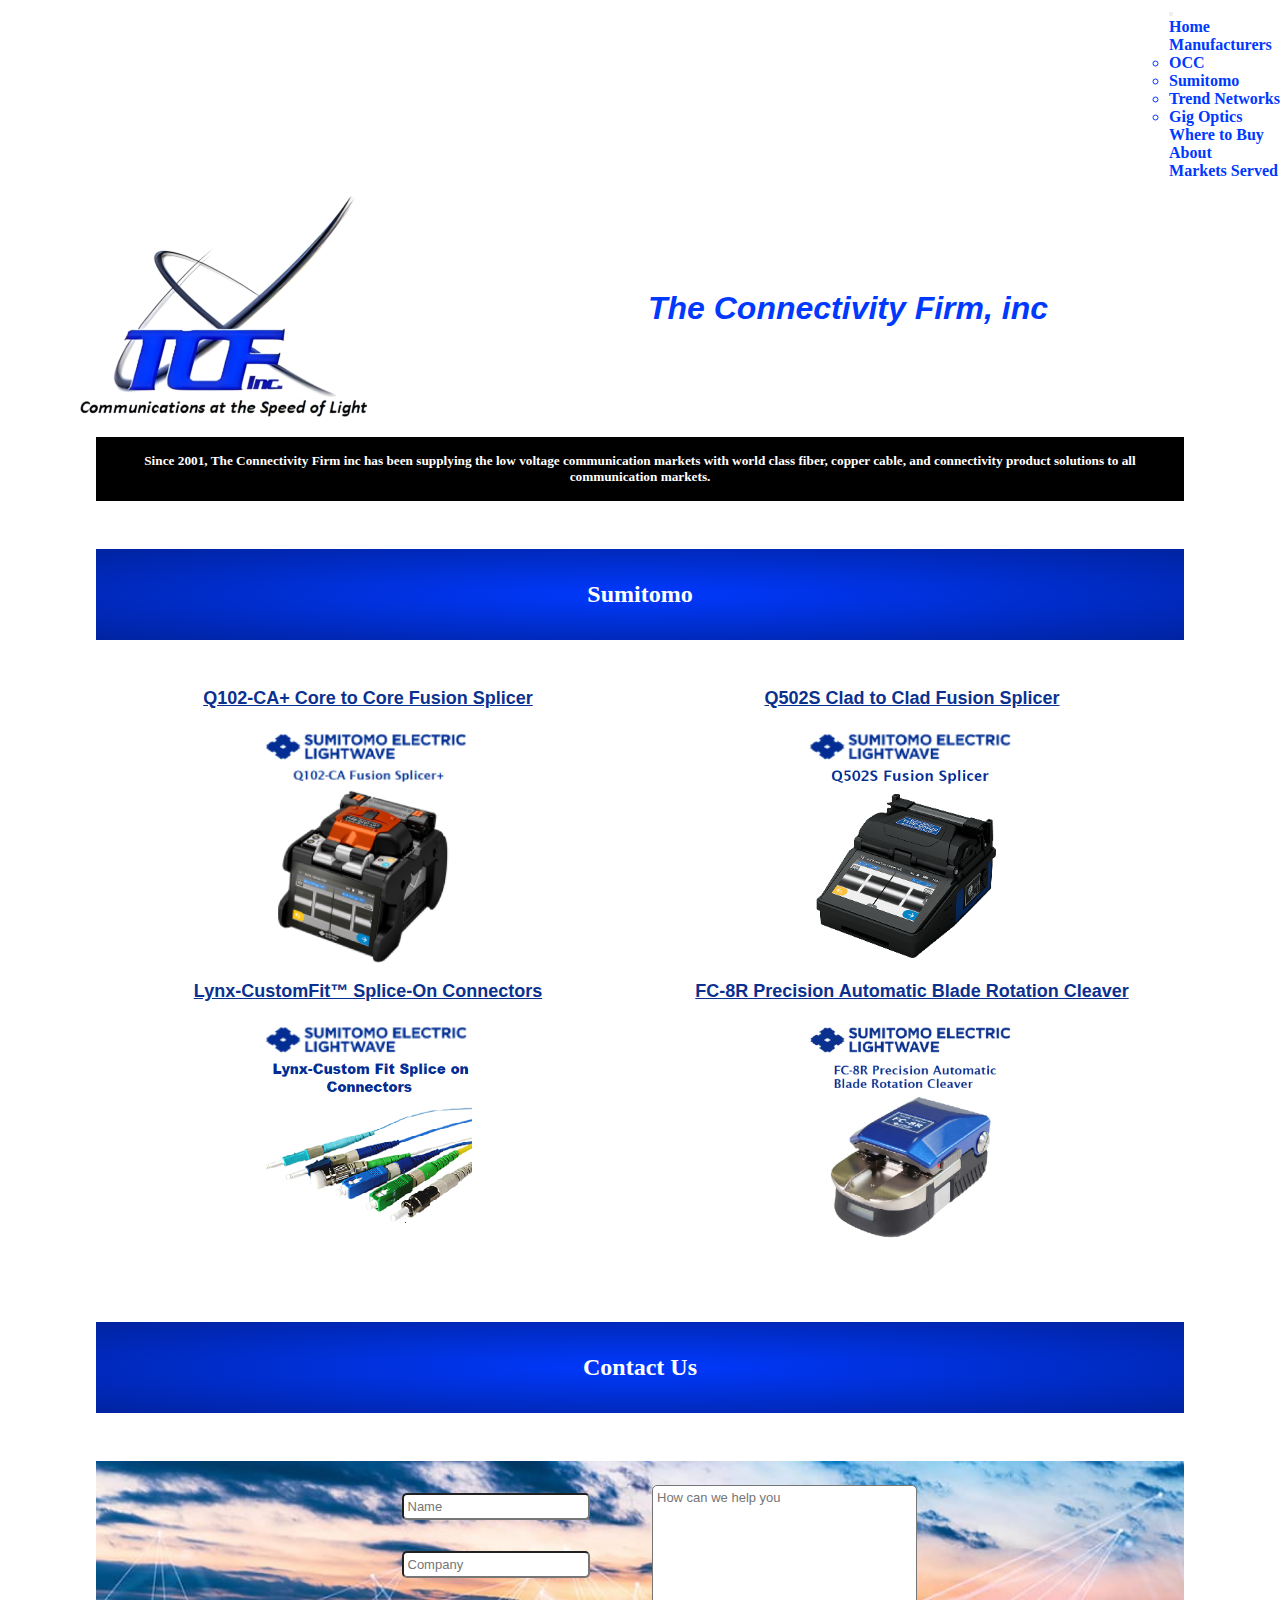
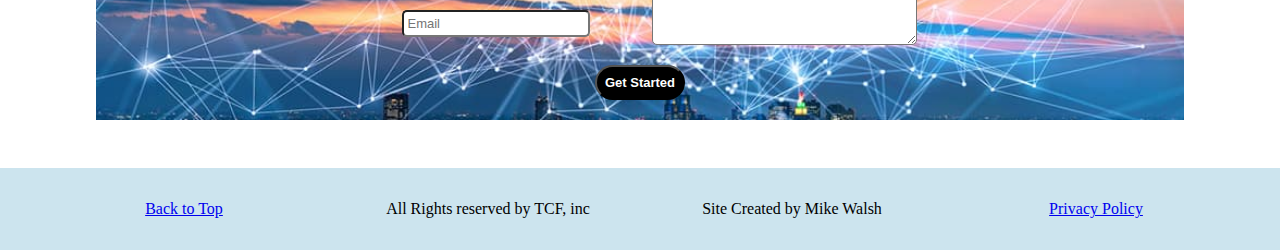
<file: Sumitomo.html>
<!DOCTYPE html>
<html lang="en">
<head>
    <meta charset="UTF-8">
    <meta http-equiv="X-UA-Compatible" content="IE=edge">
    <meta name="viewport" content="width=device-width, initial-scale=1.0">
    <link href="https://cdn.jsdelivr.net/npm/bootstrap@5.3.0/dist/css/bootstrap.min.css" rel="stylesheet" integrity="sha384-9ndCyUaIbzAi2FUVXJi0CjmCapSmO7SnpJef0486qhLnuZ2cdeRhO02iuK6FUUVM" crossorigin="anonymous">
    <link rel="icon" type="image/png" href="pictures/TCF-browser tab.png"/>
    <link rel="stylesheet" href="/styles.css">
    <title>TCF, inc - Sumitomo</title>
</head>
<body>
    
    <div class="navbar navbar-expand-md">
        <div class="container">
            
            <button class="navbar-toggler" data-bs-toggle="collapse" data-bs-target="#nav" aria-controls="nav" aria-label="Expand Navigation">
                    <span class="navbar-toggler-icon"></span>
            </button>
            
            <div class="collapse navbar-collapse" id="nav">
                <ul class="navbar-nav">
                    <li class="nav-item">
                        <a href="https://theconnectivityfirm.com/" class="nav-link">Home</a>
                    </li>
                    <li class="nav-item dropdown">
                        <a class="nav-link dropdown-toggle" href="#" id="navbarDropdownMenuLink" role="button" data-bs-toggle="dropdown" aria-expanded="false">Manufacturers
                        </a>
                        
                        <ul class="dropdown-menu dropdown-menu" aria-labelledby="navbarDropdownMenuLink">
                          <li><a class="dropdown-item" href="OCC.html">OCC</a></li>
                          <li><a class="dropdown-item" href="Sumitomo.html">Sumitomo</a></li>
                          <li><a class="dropdown-item" href="TrendNetworks.html">Trend Networks</a></li>
                          <li><a class="dropdown-item" href="GigOptics.html">Gig Optics</a></li>
                        </ul> 
                    <li class="nav-item">    
                        <a href="WhereToBuy.html" class="nav-link">Where to Buy</a>
                    </li>
                    <li class="nav-item">
                        <a href="AboutUs.html" class="nav-link">About</a>
                    </li>
                    <li class="nav-item">
                        <a href="MarketsServed.html" class="nav-link">Markets Served</a>
                    </li>
                </ul>
            </div>   
        </div>            
    </div>    

    <div class="mainLogo">
        <img src="pictures/TCF-MainLogo.png" alt="TCF-MainLogo">

        <h1>The Connectivity Firm, inc</h1>
    </div>
        
    <div class="headline">
        <div class="tagline">
        <h5><b>Since 2001, The Connectivity Firm inc has been supplying the low voltage communication markets with world class fiber, copper cable, and connectivity product solutions to all communication markets.</b></h5></div>
    </div>  
    
    <div class="sectionSplit">
        <h2><b>Sumitomo</b></h2>
    </div>

    <div class="wrapper">  

        <div class="sumitomo1">
            <a target="_blank"  href="https://sumitomoelectriclightwave.com/product/q102-ca-core-alignment-fusion-splicer/">Q102-CA+ Core to Core Fusion Splicer</a>
        </div> 
        <div class="sumitomo2">
            <a target="_blank"  href="https://sumitomoelectriclightwave.com/product/q502s-active-clad-alignment-fusion-splicer/" >Q502S Clad to Clad Fusion Splicer</a>
        </div>
        <div class="sumitomo3">
            <a target="_blank"  href="https://sumitomoelectriclightwave.com/product/lynx2-customfit-splice-on-connectors-sc-lc-fc-and-st-2/">Lynx-CustomFit™ Splice-On Connectors</a>
        </div>
        <div class="sumitomo4">
            <a target="_blank"  href="https://sumitomoelectriclightwave.com/product/fc-8r-precision-automatic-blade-rotation-cleaver/" >FC-8R Precision Automatic Blade Rotation Cleaver
            </a>
        </div>
    </div>

    <div class="sectionSplit">
        <h2><b>Contact Us</b></h2>
    </div>

    <div class="form">
        <form class="inputs" action="https://formsubmit.co/mswalsh68@gmail.com" method="POST">
            <input type="hidden" name="_captcha" value="false">
            <input type="hidden" name="_subject" value="New Information Request">
            <div class="inputs1">
                <input class="inputs" type="text" name="name" placeholder= "Name" required>
                <input class="inputs" type="text" name="company" placeholder= "Company" required>
                <input class="inputs" type="email" name="email" placeholder= "Email" required>
            </div>
            <div class="inputs2">
                <textarea class="inputs" name="text" id="" cols="30" rows="10" placeholder= "How can we help you" required></textarea>
            </div>    
            <button class="send" type="submit"><b>Get Started</b></button>
        </form>
    </div>

    <footer class="footer">
            <a href="#top">Back to Top </a>
            <div class="rights">All Rights reserved by TCF, inc</div>
            <div class="creator">Site Created by Mike Walsh</div>
            <a target="_blank" target="_blank"  href="privacy.html">Privacy Policy</a>

    </footer>







    <script src="https://cdn.jsdelivr.net/npm/bootstrap@5.3.0/dist/js/bootstrap.bundle.min.js" integrity="sha384-geWF76RCwLtnZ8qwWowPQNguL3RmwHVBC9FhGdlKrxdiJJigb/j/68SIy3Te4Bkz" crossorigin="anonymous"></script>


</body>
</html>
</file>
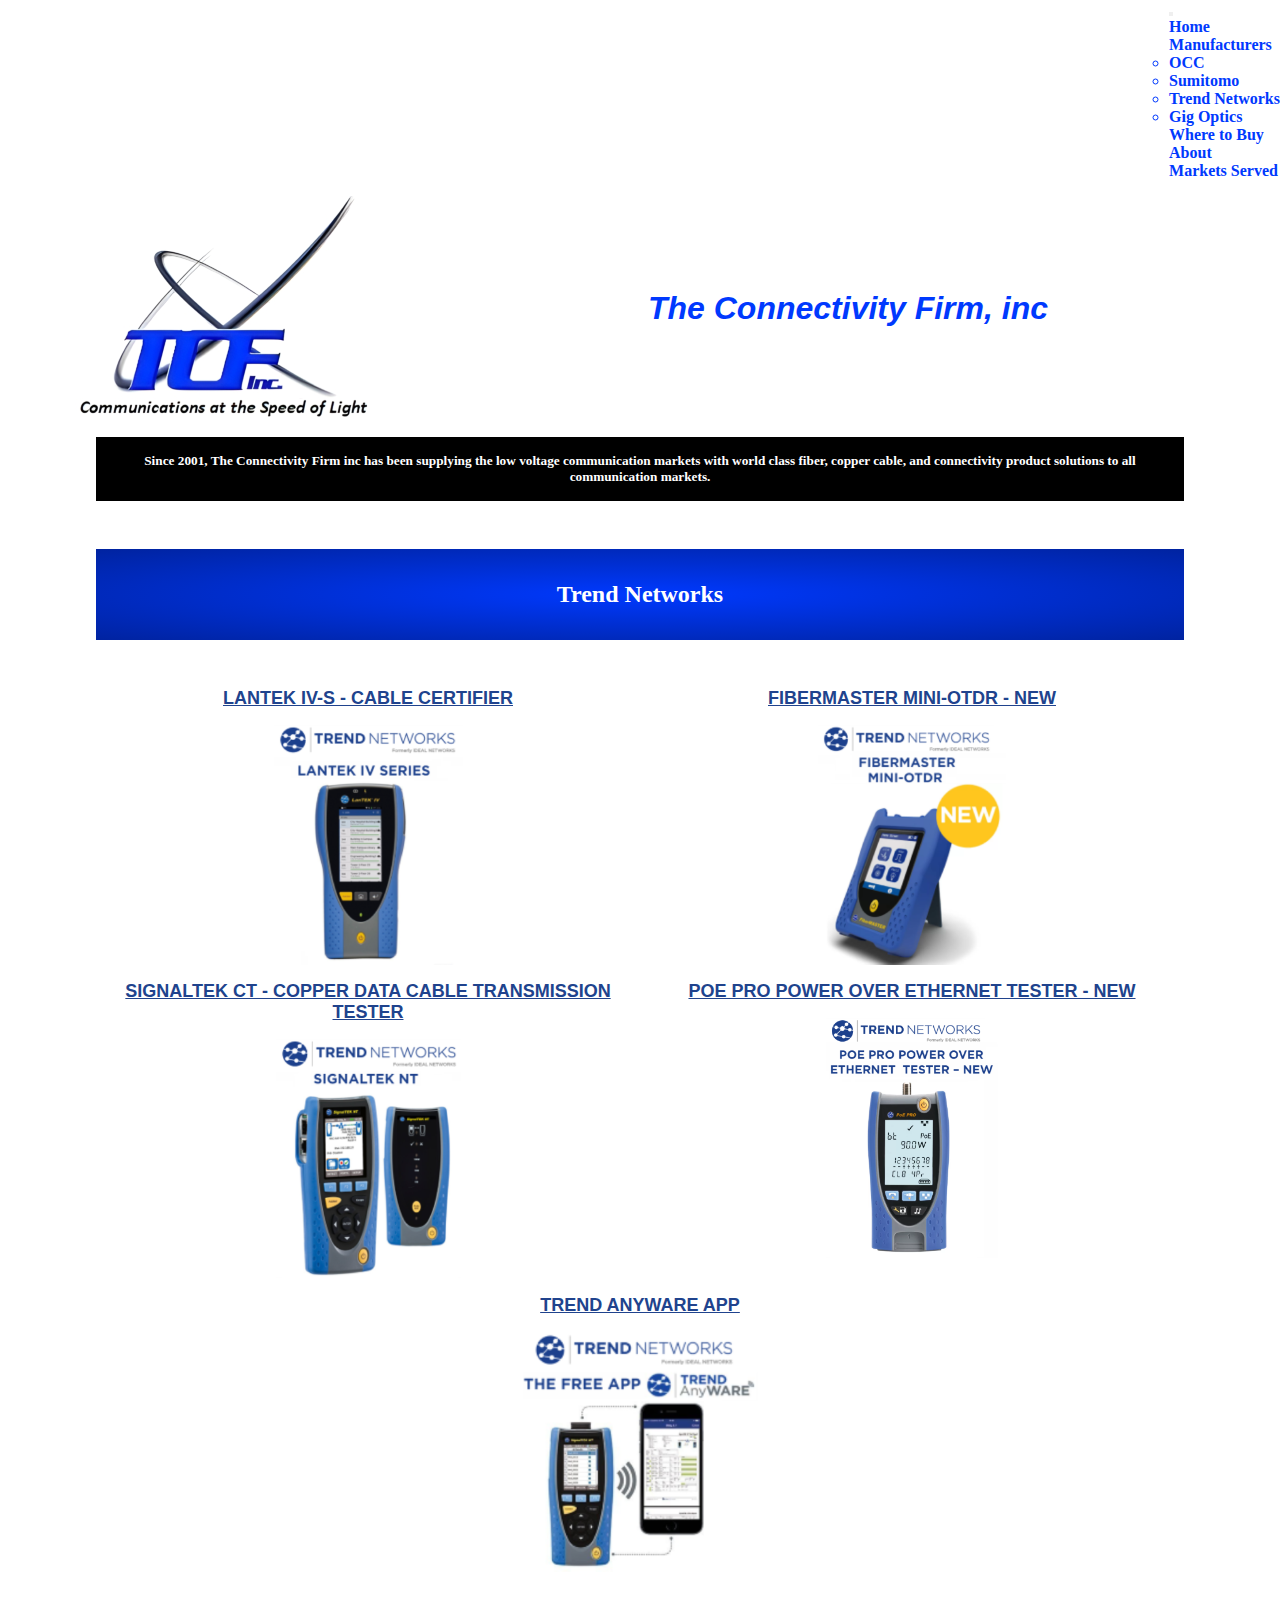
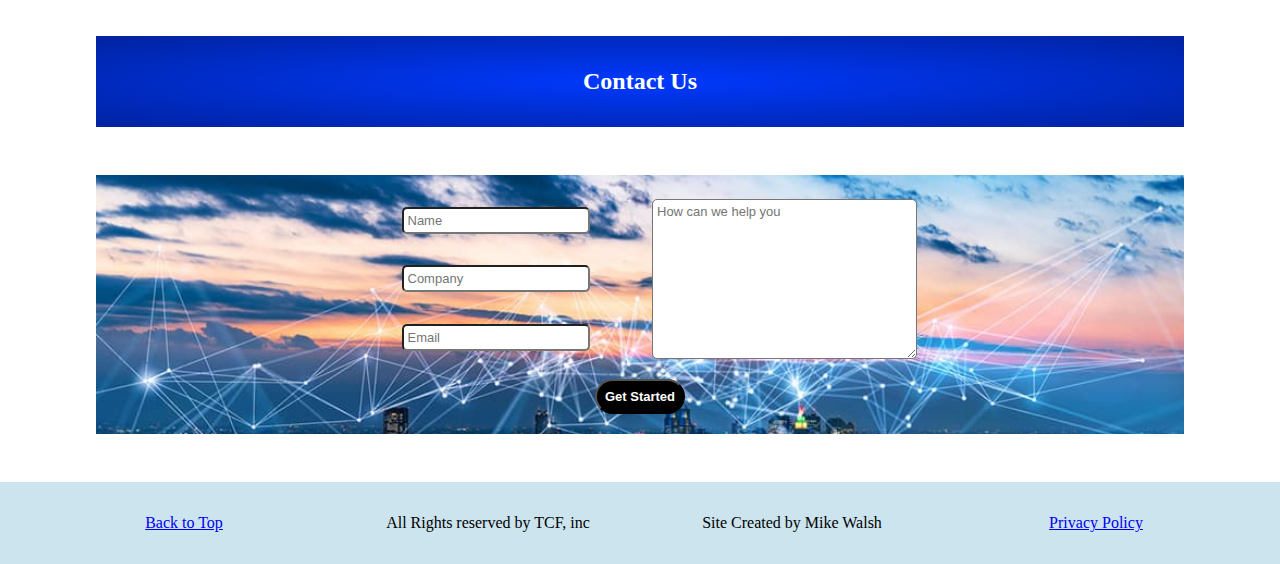
<file: TrendNetworks.html>
<!DOCTYPE html>
<html lang="en">
<head>
    <meta charset="UTF-8">
    <meta http-equiv="X-UA-Compatible" content="IE=edge">
    <meta name="viewport" content="width=device-width, initial-scale=1.0">
    <link href="https://cdn.jsdelivr.net/npm/bootstrap@5.3.0/dist/css/bootstrap.min.css" rel="stylesheet" integrity="sha384-9ndCyUaIbzAi2FUVXJi0CjmCapSmO7SnpJef0486qhLnuZ2cdeRhO02iuK6FUUVM" crossorigin="anonymous">
    <link rel="icon" type="image/png" href="pictures/TCF-browser tab.png"/>
    <link rel="stylesheet" href="/styles.css">
    <title>TCF, inc - Trend Networks</title>
</head>
<body>
    
    <div class="navbar navbar-expand-md">
        <div class="container">
            
            <button class="navbar-toggler" data-bs-toggle="collapse" data-bs-target="#nav" aria-controls="nav" aria-label="Expand Navigation">
                    <span class="navbar-toggler-icon"></span>
            </button>
            
            <div class="collapse navbar-collapse" id="nav">
                <ul class="navbar-nav">
                    <li class="nav-item">
                        <a href="https://theconnectivityfirm.com/" class="nav-link">Home</a>
                    </li>
                    <li class="nav-item dropdown">
                        <a class="nav-link dropdown-toggle" href="#" id="navbarDropdownMenuLink" role="button" data-bs-toggle="dropdown" aria-expanded="false">Manufacturers
                        </a>
                        
                        <ul class="dropdown-menu dropdown-menu" aria-labelledby="navbarDropdownMenuLink">
                          <li><a class="dropdown-item" href="OCC.html">OCC</a></li>
                          <li><a class="dropdown-item" href="Sumitomo.html">Sumitomo</a></li>
                          <li><a class="dropdown-item" href="TrendNetworks.html">Trend Networks</a></li>
                          <li><a class="dropdown-item" href="GigOptics.html">Gig Optics</a></li>
                        </ul> 
                    <li class="nav-item">    
                        <a href="WhereToBuy.html" class="nav-link">Where to Buy</a>
                    </li>
                    <li class="nav-item">
                        <a href="AboutUs.html" class="nav-link">About</a>
                    </li>
                    <li class="nav-item">
                        <a href="MarketsServed.html" class="nav-link">Markets Served</a>
                    </li>
                </ul>
            </div>   
        </div>            
    </div>    

    <div class="mainLogo">
        <img src="pictures/TCF-MainLogo.png" alt="TCF-MainLogo">

        <h1>The Connectivity Firm, inc</h1>
    </div>
        
    <div class="headline">
        <div class="tagline">
        <h5><b>Since 2001, The Connectivity Firm inc has been supplying the low voltage communication markets with world class fiber, copper cable, and connectivity product solutions to all communication markets.</b></h5></div>
    </div>  
    
    <div class="sectionSplit">
        <h2><b>Trend Networks</b></h2>
    </div>

    <div class="wrapper">



        <div class="trend1">
            <a target="_blank"  href="https://www.trend-networks.com/can/product/lantek-iv-s-series-new/">LANTEK IV-S - CABLE CERTIFIER</a>
        </div> 
        <div class="trend2">
            <a target="_blank"  href="https://www.trend-networks.com/us/product/fibermaster-mini-otdr-new/" >FIBERMASTER MINI-OTDR - NEW</a>
        </div>
        <div class="trend3">
            <a target="_blank"  href="https://www.trend-networks.com/can/product/signaltek-ct/">SIGNALTEK CT - COPPER DATA CABLE TRANSMISSION TESTER</a>
        </div>
        <div class="trend4">
            <a target="_blank"  href="https://www.trend-networks.com/us/product/poe-pro/?utm_source=USA+End+Users&utm_campaign=302869a3c5-EMAIL_CAMPAIGN_PoE_Launch&utm_medium=email&utm_term=0_6b9d1fd154-302869a3c5-192376651&mc_cid=302869a3c5&mc_eid=def143aeec" >POE PRO POWER OVER ETHERNET TESTER - NEW</a>
        </div>
        <div class="trend5">
            <a target="_blank"  href="https://www.trend-networks.com/can/mobile-app-ideal-anyware/" >TREND ANYWARE APP</a>
        </div>
    </div>



    <div class="sectionSplit">
        <h2><b>Contact Us</b></h2>
    </div>

    <div class="form">
        <form class="inputs" action="https://formsubmit.co/mswalsh68@gmail.com" method="POST">
            <input type="hidden" name="_captcha" value="false">
            <input type="hidden" name="_subject" value="New Information Request">
            <div class="inputs1">
                <input class="inputs" type="text" name="name" placeholder= "Name" required>
                <input class="inputs" type="text" name="company" placeholder= "Company" required>
                <input class="inputs" type="email" name="email" placeholder= "Email" required>
            </div>
            <div class="inputs2">
                <textarea class="inputs" name="text" id="" cols="30" rows="10" placeholder= "How can we help you" required></textarea>
            </div>    
            <button class="send" type="submit"><b>Get Started</b></button>
        </form>
    </div>

    <footer class="footer">
            <a href="#top">Back to Top </a>
            <div class="rights">All Rights reserved by TCF, inc</div>
            <div class="creator">Site Created by Mike Walsh</div>
            <a target="_blank" href="privacy.html">Privacy Policy</a>

    </footer>







    <script src="https://cdn.jsdelivr.net/npm/bootstrap@5.3.0/dist/js/bootstrap.bundle.min.js" integrity="sha384-geWF76RCwLtnZ8qwWowPQNguL3RmwHVBC9FhGdlKrxdiJJigb/j/68SIy3Te4Bkz" crossorigin="anonymous"></script>


</body>
</html>
</file>
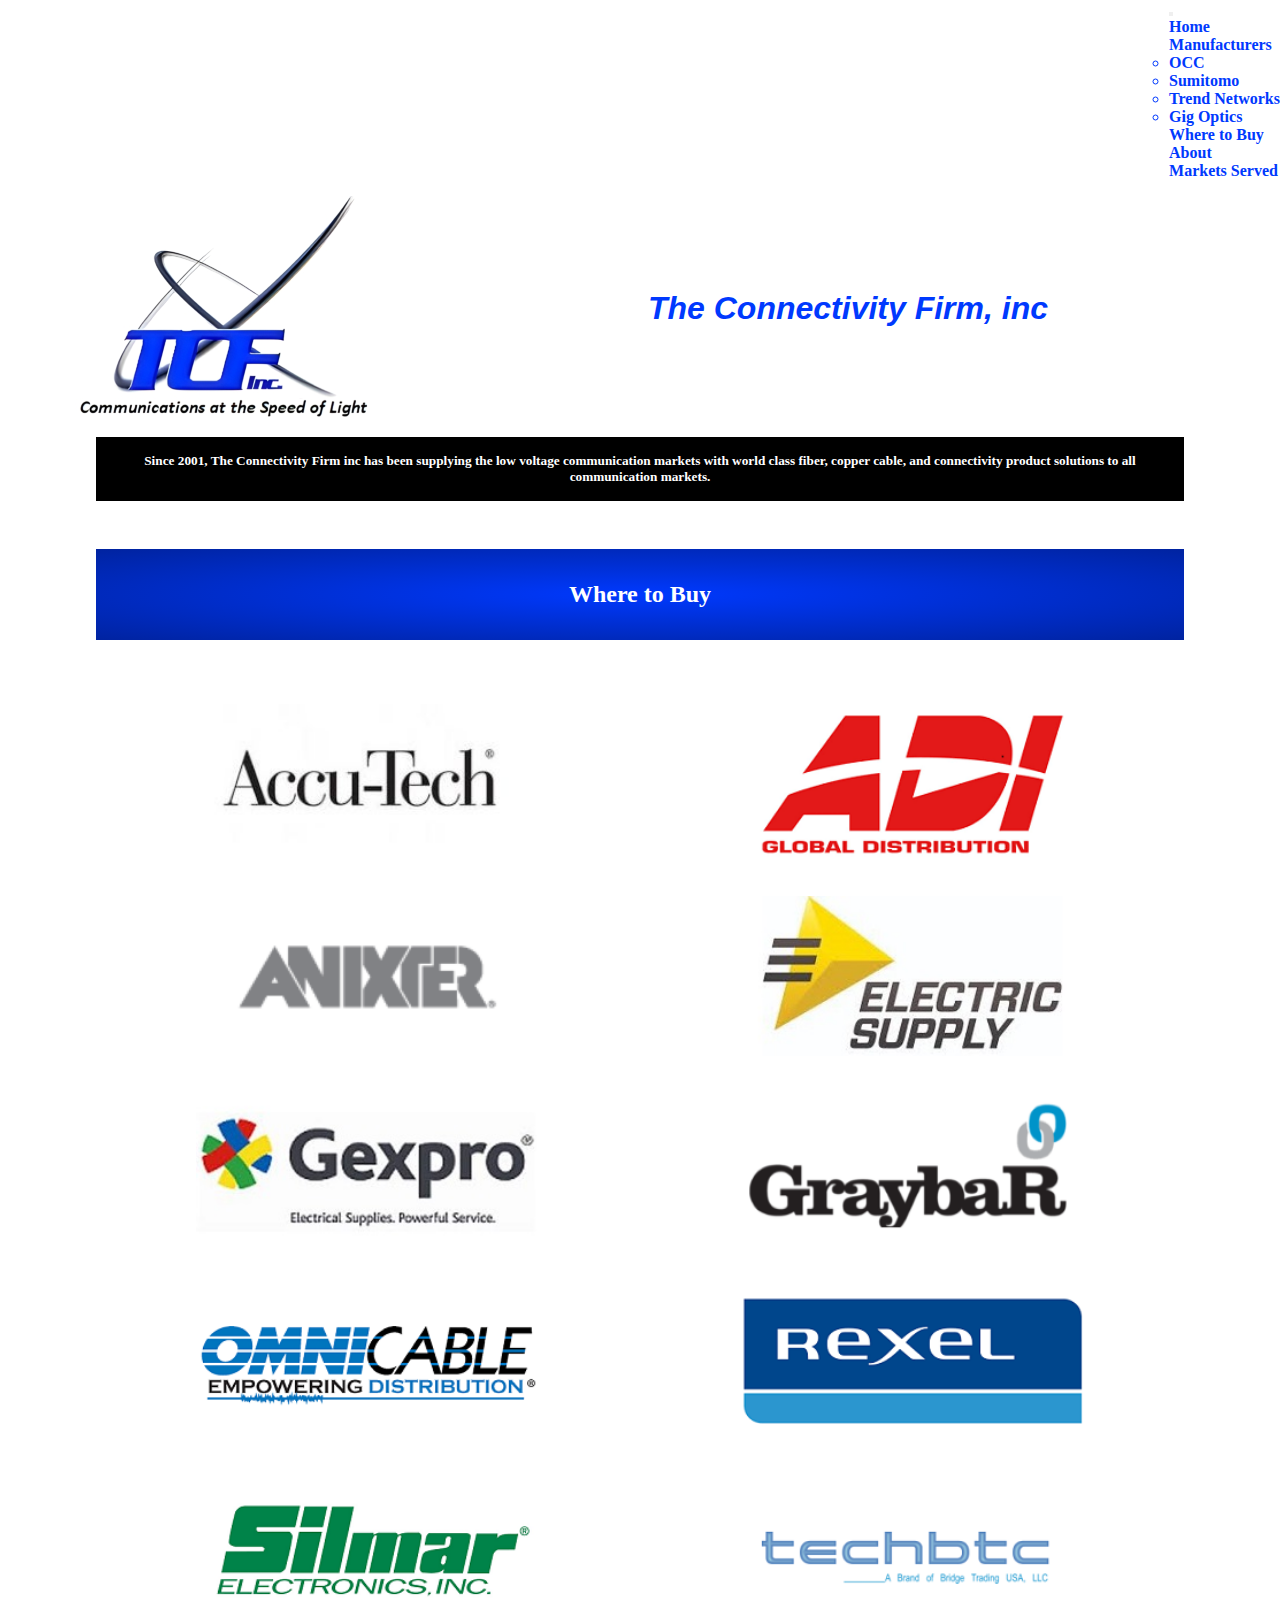
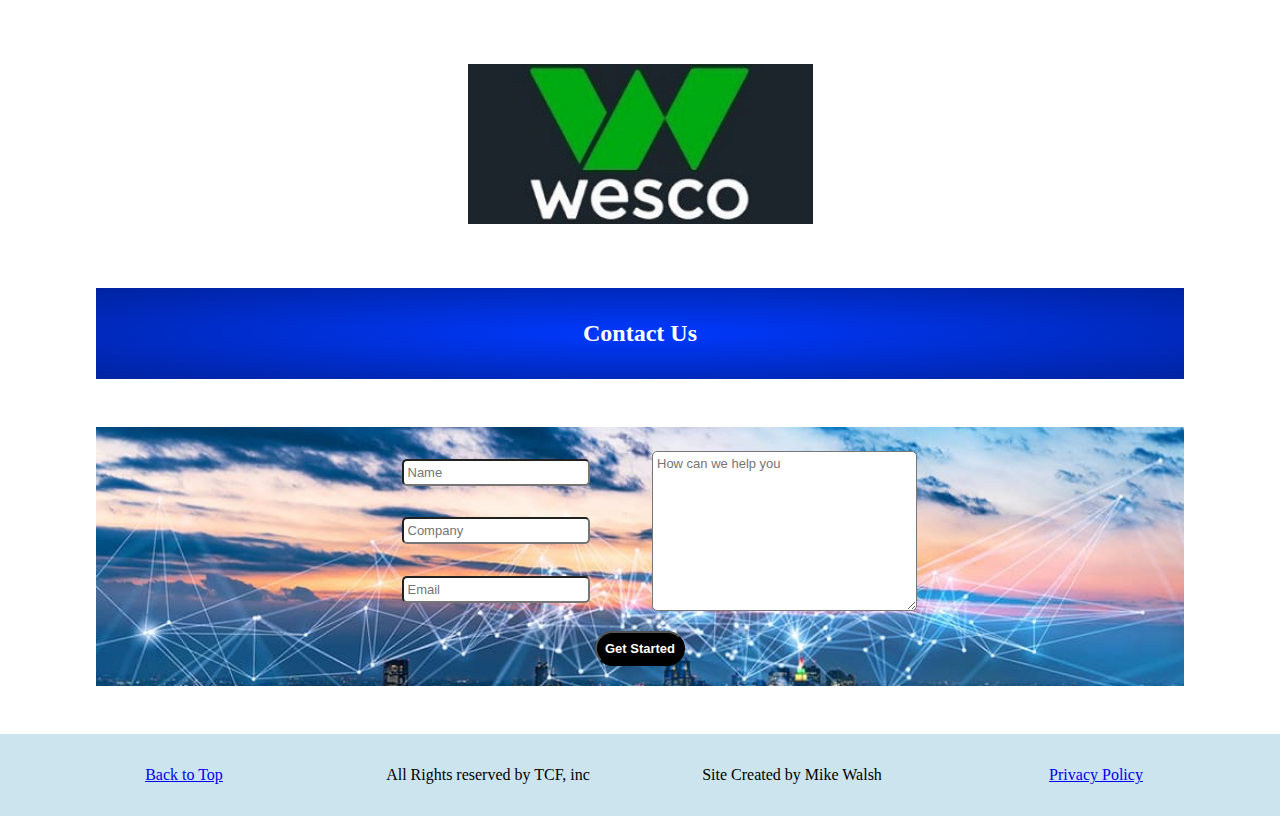
<file: WhereToBuy.html>
<!DOCTYPE html>
<html lang="en">
<head>
    <meta charset="UTF-8">
    <meta http-equiv="X-UA-Compatible" content="IE=edge">
    <meta name="viewport" content="width=device-width, initial-scale=1.0">
    <link href="https://cdn.jsdelivr.net/npm/bootstrap@5.3.0/dist/css/bootstrap.min.css" rel="stylesheet" integrity="sha384-9ndCyUaIbzAi2FUVXJi0CjmCapSmO7SnpJef0486qhLnuZ2cdeRhO02iuK6FUUVM" crossorigin="anonymous">
    <link rel="icon" type="image/png" href="pictures/TCF-browser tab.png"/>
    <link rel="stylesheet" href="/styles.css">
    <title>TCF, inc - Where to Buy</title>
</head>
<body>
    
    <div class="navbar navbar-expand-md">
        <div class="container">
            
            <button class="navbar-toggler" data-bs-toggle="collapse" data-bs-target="#nav" aria-controls="nav" aria-label="Expand Navigation">
                    <span class="navbar-toggler-icon"></span>
            </button>
            
            <div class="collapse navbar-collapse" id="nav">
                <ul class="navbar-nav">
                    <li class="nav-item">
                        <a href="https://theconnectivityfirm.com/" class="nav-link">Home</a>
                    </li>
                    <li class="nav-item dropdown">
                        <a class="nav-link dropdown-toggle" href="#" id="navbarDropdownMenuLink" role="button" data-bs-toggle="dropdown" aria-expanded="false">Manufacturers
                        </a>
                        
                        <ul class="dropdown-menu dropdown-menu" aria-labelledby="navbarDropdownMenuLink">
                          <li><a class="dropdown-item" href="OCC.html">OCC</a></li>
                          <li><a class="dropdown-item" href="Sumitomo.html">Sumitomo</a></li>
                          <li><a class="dropdown-item" href="TrendNetworks.html">Trend Networks</a></li>
                          <li><a class="dropdown-item" href="GigOptics.html">Gig Optics</a></li>
                        </ul> 
                    <li class="nav-item">    
                        <a href="WhereToBuy.html" class="nav-link">Where to Buy</a>
                    </li>
                    <li class="nav-item">
                        <a href="AboutUs.html" class="nav-link">About</a>
                    </li>
                    <li class="nav-item">
                        <a href="MarketsServed.html" class="nav-link">Markets Served</a>
                    </li>
                </ul>
            </div>   
        </div>            
    </div>    

    <div class="mainLogo">
        <img src="pictures/TCF-MainLogo.png" alt="TCF-MainLogo">

        <h1>The Connectivity Firm, inc</h1>
    </div>
        
    <div class="headline">
        <div class="tagline">
        <h5><b>Since 2001, The Connectivity Firm inc has been supplying the low voltage communication markets with world class fiber, copper cable, and connectivity product solutions to all communication markets.</b></h5></div>
    </div>  

    
    
    <div class="sectionSplit">
        <h2><b>Where to Buy</b></h2>
    </div>

    <div class="wrapper">

        <div class="distributor1"></div>

        <div class="distributor2"></div>

        <div class="distributor3"></div>

        <div class="distributor4"></div>

        <div class="distributor5"></div>

        <div class="distributor6"></div>

        <div class="distributor7"></div>

        <div class="distributor8"></div>

        <div class="distributor9"></div>

        <div class="distributor10"></div>

        <div class="distributor11"></div>



    </div>

    <div class="sectionSplit">
        <h2><b>Contact Us</b></h2>
    </div>

    <div class="form">
        <form class="inputs" action="https://formsubmit.co/mswalsh68@gmail.com" method="POST">
            <input type="hidden" name="_captcha" value="false">
            <input type="hidden" name="_subject" value="New Information Request">
            <div class="inputs1">
                <input class="inputs" type="text" name="name" placeholder= "Name" required>
                <input class="inputs" type="text" name="company" placeholder= "Company" required>
                <input class="inputs" type="email" name="email" placeholder= "Email" required>
            </div>
            <div class="inputs2">
                <textarea class="inputs" name="text" id="" cols="30" rows="10" placeholder= "How can we help you" required></textarea>
            </div>    
            <button class="send" type="submit"><b>Get Started</b></button>
        </form>
    </div>



    <footer class="footer">
            <a href="#top">Back to Top </a>
            <div class="rights">All Rights reserved by TCF, inc</div>
            <div class="creator">Site Created by Mike Walsh</div>
            <a target="_blank" href="privacy.html">Privacy Policy</a>

    </footer>







    <script src="https://cdn.jsdelivr.net/npm/bootstrap@5.3.0/dist/js/bootstrap.bundle.min.js" integrity="sha384-geWF76RCwLtnZ8qwWowPQNguL3RmwHVBC9FhGdlKrxdiJJigb/j/68SIy3Te4Bkz" crossorigin="anonymous"></script>


</body>
</html>
</file>
<file: styles.css>
*, *::before, *::after{
    margin: 0;
    padding: 0;
    box-sizing: border-box;
}

.navbar{
    height: auto;
    background-color: white;
    color: #0039fe;
    background-color: white;
}

.navbar-expand-md{
    display: flex;
    justify-content: flex-end;
}

.navbar a {
    color: #0039fe;
    text-decoration: none;
    font-weight:bold;
}

.navbar a:hover,
.navbar a:focus {
    background: #0039fe;
    color: white;
    font-weight: 500;
}

.nav-item{
    display:inline-flex;
    justify-content: flex-end;
}

.navbar-collapse .nav-item{
    display: block
}

.navbar-toggler{
    color: #0039fe;
}

.navbar-toggler-icon{
    display: grid;
    align-items: flex-end;
}

#nav{
    justify-content: flex-end;
}

.navbar-collapse{
    justify-content: flex-end;  
}


.mainLogo{
    display: grid;
    justify-items: center;
    padding: 1rem;
    background-color: white;

}


.mainLogo h1{
    display: grid;
    text-align: center;
    overflow-wrap: normal;
    overflow:visible;
    padding: 1rem;
    color: #0039fe;
    font-family:Verdana, Geneva, Tahoma, sans-serif;
    background-color: white;
    font-weight: bolder;
    font-style: italic;
}

.headline{
    text-align: center;    
    overflow-wrap: normal;
    overflow:visible;
    background-color: black;
    color: white;
    margin-left: 3rem;
    margin-right: 3rem;
}

.tagline{
    padding: 1rem;
}

.form{
    display: grid;
    text-align: center;
    background-image: url('pictures/how-does-the-internet-work-hero1559004884280.jpg');
    background-repeat: no-repeat;
    background-size: cover;
    padding: 1rem;
    margin-left: 3rem;
    margin-right: 3rem;
    margin-bottom: 3rem;
    color: black;
    font-size: xx-large;
    font-weight: bolder;
    font-family:Verdana, Geneva, Tahoma, sans-serif;

}

.inputs{
    display: grid;
    padding: .25rem;
    gap: 1rem;
    font-size:small;
    justify-content: center;
    place-content: center;
    overflow-wrap: normal;
    overflow:visible;
    font-family:Verdana, Geneva, Tahoma, sans-serif;
    border-radius: 5px; 

}

.inputs1{
    display: grid;
    padding: .25rem;
    gap: 1rem;
}

.inputs2{
    display: grid;
    padding: .25rem;
    gap: 1rem;

}


.send{
    display: grid;
    place-items: center;
    width: max-content;
    font-size: small;
    padding: .5rem;
    border-radius: 50px; 
    justify-self: center;
    overflow-wrap: normal;
    overflow:visible;
    background-color: black;
    color: white;
    font-family:Verdana, Geneva, Tahoma, sans-serif;
}

.sectionSplit{
    margin-left: 3rem;
    margin-right: 3rem;
    margin-top: 3rem;
    margin-bottom: 3rem;
    padding: 2rem;
    text-align: center;
    background: radial-gradient(#0039fe, #0023a0);
    background-size: contain;
    background-repeat: no-repeat;
    color: white;
    justify-content: center;
    align-items: center;
    place-items: center;
    word-wrap: break-word;
}

.info{
    margin-left: 3rem;
    margin-right: 3rem;
    margin-top: 3rem;
    margin-bottom: 3rem;
    padding: 2rem;
    text-align: center;
    background-color: aliceblue;
    background-size: contain;
    background-repeat: no-repeat;
    color: #0039fe;
    justify-content: center;
    align-items: center;
    place-items: center;
    word-wrap: break-word;
}

.info li{
    text-align: left;
}

.wrapper{
    display: grid;
    margin-left: 3rem;
    margin-right: 3rem;
    margin-top: 3rem;
    margin-bottom: 3rem;
    text-align: center;
    font-size: large;
    font-weight: bolder;
    font-family:Verdana, Geneva, Tahoma, sans-serif;
}


.manufacturers1 a{
    color: #f60026;
}
.manufacturers1 a:hover{
    color: #0039fe;
}


.manufacturers2 a{
    color: #0b318f;
}
.manufacturers2 a:hover{
    color: #0039fe;
}

.manufacturers3 a{
    color: #20438d;
}
.manufacturers3 a:hover{
    color: #0039fe;
}

.manufacturers4 a{
    color: #94ba33;
}
.manufacturers4 a:hover{
    color: #0039fe;
}



.manufacturers1::after{
    content:'';
    display: grid;
    place-items: 'center'; 
    margin: 1rem;
    background-image: url('pictures/occ\ LOGO.png');
    background-repeat: no-repeat;
    background-size:contain;
    background-position: center;
    height: 10rem;
}

.manufacturers2::after{
    content: '';
    display: grid;
    place-items: center; 
    margin: 1rem;
    background-image: url('pictures/Sumitomo\ Logo.png');
    background-repeat: no-repeat;
    background-size:contain;
    background-position: center;
    height: 10rem;
}

.manufacturers3::after{
    content: '';
    display: grid;
    place-items: center; 
    margin: 1rem;    
    background-image: url('pictures/TREND-NETWORKS-logo_2.png');
    background-repeat: no-repeat;
    background-size:contain;
    background-position: center;
    height: 10rem;
}

.manufacturers4::after{
    content: '';
    display: grid;
    place-items: center; 
    margin: 1rem;
    background-image: url('pictures/gig\ optics.png');
    background-repeat: no-repeat;
    background-size:contain;
    background-position: center;
    height: 10rem;
}


.customerLogo1::after{
    content:'';
    display: grid;
    place-items: 'center'; 
    margin: 1rem;
    background-image: url('pictures/Disney.jpg');
    background-repeat: no-repeat;
    background-size:contain;
    background-position: center;
    height: 10rem;
}

.customerLogo2::after{
    content:'';
    display: grid;
    place-items: 'center'; 
    margin: 1rem;
    background-image: url('pictures/USF.jpg');
    background-repeat: no-repeat;
    background-size: contain;
    background-position: center;
    height: 10rem;
}

.customerLogo3::after{
    content:'';
    display: grid;
    place-items: 'center'; 
    margin: 1rem;
    background-image: url('pictures/MCO.png');
    background-repeat: no-repeat;
    background-size: contain;
    background-position: center;
    height: 10rem;
}

.customerLogo4::after{
    content:'';
    display: grid;
    place-items: 'center'; 
    margin: 1rem;
    background-image: url('pictures/fdot-logo.png');
    background-repeat: no-repeat;
    background-size: contain;
    background-position: center;
    height: 10rem;
}

.customerLogo5::after{
    content:'';
    display: grid;
    place-items: 'center'; 
    margin: 1rem;
    background-image: url('pictures/nasa-logo.png');
    background-repeat: no-repeat;
    background-size: contain;
    background-position: center;
    height: 10rem;
}

.footer{
    display: grid;
    padding: 2rem;
    grid-template-columns: repeat(2, 1fr);
    background-color:rgb(204, 228, 238);
}

.rights{
    display: grid;
    text-align: center;
}

.footer a{
    display: grid;
    text-align: center;
}

.creator{
    display: grid;
    text-align: center;
}

.distributor1::after{
    content:'';
    display: grid;
    place-items: 'center'; 
    margin: 1rem;
    background-image: url('pictures/AccuTech.jpg');
    background-repeat: no-repeat;
    background-size: contain;
    background-position: center;
    height: 10rem;
}

.distributor2::after{
    content:'';
    display: grid;
    place-items: 'center'; 
    margin: 1rem;
    background-image: url('pictures/ADI.png');
    background-repeat: no-repeat;
    background-size: contain;
    background-position: center;
    height: 10rem;
}

.distributor3::after{
    content:'';
    display: grid;
    place-items: 'center'; 
    margin: 1rem;
    background-image: url('pictures/Anixter.png');
    background-repeat: no-repeat;
    background-size: contain;
    background-position: center;
    height: 10rem;
}

.distributor4::after{
    content:'';
    display: grid;
    place-items: 'center'; 
    margin: 1rem;
    background-image: url('pictures/Electric-Supply.jpg');
    background-repeat: no-repeat;
    background-size: contain;
    background-position: center;
    height: 10rem;
}

.distributor5::after{
    content:'';
    display: grid;
    place-items: 'center'; 
    margin: 1rem;
    background-image: url('pictures/Gexpro.jpg');
    background-repeat: no-repeat;
    background-size: contain;
    background-position: center;
    height: 10rem;
}

.distributor6::after{
    content:'';
    display: grid;
    place-items: 'center'; 
    margin: 1rem;
    background-image: url('pictures/Graybar.png');
    background-repeat: no-repeat;
    background-size: contain;
    background-position: center;
    height: 10rem;
}

.distributor7::after{
    content:'';
    display: grid;
    place-items: 'center'; 
    margin: 1rem;
    background-image: url('pictures/Omni-Cable.png');
    background-repeat: no-repeat;
    background-size: contain;
    background-position: center;
    height: 10rem;
}

.distributor8::after{
    content:'';
    display: grid;
    place-items: 'center'; 
    margin: 1rem;
    background-image: url('pictures/Rexel.png');
    background-repeat: no-repeat;
    background-size: contain;
    background-position: center;
    height: 10rem;
}

.distributor9::after{
    content:'';
    display: grid;
    place-items: 'center'; 
    margin: 1rem;
    background-image: url('pictures/Silmar.png');
    background-repeat: no-repeat;
    background-size: contain;
    background-position: center;
    height: 10rem;
}

.distributor10::after{
    content:'';
    display: grid;
    place-items: 'center'; 
    margin: 1rem;
    background-image: url('pictures/techbtc.png');
    background-repeat: no-repeat;
    background-size: contain;
    background-position: center;
    height: 10rem;
}

.distributor11::after{
    content:'';
    display: grid;
    place-items: 'center'; 
    margin: 1rem;
    background-image: url('pictures/Wesco.jpg');
    background-repeat: no-repeat;
    background-size: contain;
    background-position: center;
    height: 10rem;
}

.occ1 a{
    color: #f60026;
}
.occ1 a:hover{
    color: #0039fe;
}

.occ2 a{
    color: #f60026;
}
.occ2 a:hover{
    color: #0039fe;
}

.occ3 a{
    color: #f60026;
}
.occ3 a:hover{
    color: #0039fe;
}

.occ4 a{
    color: #f60026;
}
.occ4 a:hover{
    color: #0039fe;
}

.occ5 a{
    color: #f60026;
}
.occ5 a:hover{
    color: #0039fe;
}

.occ6 a{
    color: #f60026;
}
.occ6 a:hover{
    color: #0039fe;
}

.occ7 a{
    color: #f60026;
}
.occ7 a:hover{
    color: #0039fe;
}

.occ8 a{
    color: #f60026;
}
.occ8 a:hover{
    color: #0039fe;
}

.occ1::after{
    content:'';
    display: grid;
    place-items: 'center'; 
    margin: 1rem;
    background-image: url('pictures/OCC\ DX-Series_Plenum-copy-768x515.jpg');
    background-repeat: no-repeat;
    background-size: contain;
    background-position: center;
    height: 15rem;
}

.occ2::after{
    content:'';
    display: grid;
    place-items: 'center'; 
    margin: 1rem;
    background-image: url('pictures/OCC\ Zone-Distribution-Enclosure.jpg');
    background-repeat: no-repeat;
    background-size: contain;
    background-position: center;
    height: 15rem;
}

.occ3::after{
    content:'';
    display: grid;
    place-items: 'center'; 
    margin: 1rem;
    background-image: url('pictures/OCC\ mdis.png');
    background-repeat: no-repeat;
    background-size: contain;
    background-position: center;
    height: 15rem;
}

.occ4::after{
    content:'';
    display: grid;
    place-items: 'center'; 
    margin: 1rem;
    background-image: url('pictures/OCC\ Express.jpg');
    background-repeat: no-repeat;
    background-size: contain;
    background-position: center;
    height: 15rem;
}

.occ5::after{
    content:'';
    display: grid;
    place-items: 'center'; 
    margin: 1rem;
    background-image: url('pictures/OCC\ slimline.png');
    background-repeat: no-repeat;
    background-size: contain;
    background-position: center;
    height: 15rem;
}

.occ6::after{
    content:'';
    display: grid;
    place-items: 'center'; 
    margin: 1rem;
    background-image: url('pictures/OCC\ Industrial\ RJ\ 45.jpg');
    background-repeat: no-repeat;
    background-size: contain;
    background-position: center;
    height: 15rem;
}

.occ7::after{
    content:'';
    display: grid;
    place-items: 'center'; 
    margin: 1rem;
    background-image: url('pictures/OCC\ MARS.png');
    background-repeat: no-repeat;
    background-size: contain;
    background-position: center;
    height: 15rem;
}

.occ8::after{
    content:'';
    display: grid;
    place-items: 'center'; 
    margin: 1rem;
    background-image: url('pictures/OCC\ KMJ\ UMJ.png');
    background-repeat: no-repeat;
    background-size: contain;
    background-position: center;
    height: 15rem;
}

.sumitomo1 a{
    color: #0b318f;
}
.sumitomo1 a:hover{
    color: #0039fe;
}

.sumitomo2 a{
    color: #0b318f;
}
.sumitomo2 a:hover{
    color: #0039fe;
}

.sumitomo3 a{
    color: #0b318f;
}
.sumitomo3 a:hover{
    color: #0039fe;
}

.sumitomo4 a{
    color: #0b318f;
}
.sumitomo4 a:hover{
    color: #0039fe;
}

.sumitomo1::after{
    content:'';
    display: grid;
    place-items: 'center'; 
    margin: 1rem;
    background-image: url('pictures/Sumitomo\ Q102\ CA.png');
    background-repeat: no-repeat;
    background-size: contain;
    background-position: center;
    height: 15rem;
}

.sumitomo2::after{
    content:'';
    display: grid;
    place-items: 'center'; 
    margin: 1rem;
    background-image: url('pictures/Sumitomo\ Q502SS.png');
    background-repeat: no-repeat;
    background-size: contain;
    background-position: center;
    height: 15rem;
}

.sumitomo3::after{
    content:'';
    display: grid;
    place-items: 'center'; 
    margin: 1rem;
    background-image: url('pictures/Lynx-Customfit-Splice-On-Connector-2.png');
    background-repeat: no-repeat;
    background-size: contain;
    background-position: center;
    height: 15rem;
}

.sumitomo4::after{
    content:'';
    display: grid;
    place-items: 'center'; 
    margin: 1rem;
    background-image: url('pictures/Sumitomo\ FC-8R\ Cleaver.png');
    background-repeat: no-repeat;
    background-size: contain;
    background-position: center;
    height: 15rem;
}

.trend1 a{
    color: #20438d;
}
.trend1 a:hover{
    color: #0039fe;
}

.trend2 a{
    color: #20438d;
}
.trend2 a:hover{
    color: #0039fe;
}

.trend3 a{
    color: #20438d;
}
.trend3 a:hover{
    color: #0039fe;
}

.trend4 a{
    color: #20438d;
}
.trend4 a:hover{
    color: #0039fe;
}

.trend5 a{
    color: #20438d;
}
.trend5 a:hover{
    color: #0039fe;
}

.trend1::after{
    content:'';
    display: grid;
    place-items: 'center'; 
    margin: 1rem;
    background-image: url('pictures/Trend\ lantek-iv.png');
    background-repeat: no-repeat;
    background-size: contain;
    background-position: center;
    height: 15rem;
}

.trend2::after{
    content:'';
    display: grid;
    place-items: 'center'; 
    margin: 1rem;
    background-image: url('pictures/Trend\ fibermaster-new.png');
    background-repeat: no-repeat;
    background-size: contain;
    background-position: center;
    height: 15rem;
}

.trend3::after{
    content:'';
    display: grid;
    place-items: 'center'; 
    margin: 1rem;
    background-image: url('pictures/Trend\ SIGNALTEK-NT.png');
    background-repeat: no-repeat;
    background-size: contain;
    background-position: center;
    height: 15rem;
}

.trend4::after{
    content:'';
    display: grid;
    place-items: 'center'; 
    margin: 1rem;
    background-image: url('pictures/Trend\ POE\ new.png');
    background-repeat: no-repeat;
    background-size: contain;
    background-position: center;
    height: 15rem;
}

.trend5::after{
    content:'';
    display: grid;
    place-items: 'center'; 
    margin: 1rem;
    background-image: url('pictures/Trend\ anywhere.png');
    background-repeat: no-repeat;
    background-size: contain;
    background-position: center;
    height: 15rem;
}

.gig1 a{
    color: #94ba33;
}
.gig1 a:hover{
    color: #0039fe;
}

.gig2 a{
    color: #94ba33;
}
.gig2 a:hover{
    color: #0039fe;
}

.gig3 a{
    color: #94ba33;
}
.gig3 a:hover{
    color: #0039fe;
}

.gig4 a{
    color: #94ba33;
}
.gig4 a:hover{
    color: #0039fe;
}

.gig1::after{
    content:'';
    display: grid;
    place-items: 'center'; 
    margin: 1rem;
    background-image: url('pictures/SFP-optical-transceivers.png');
    background-repeat: no-repeat;
    background-size: contain;
    background-position: center;
    height: 15rem;
}

.gig2::after{
    content:'';
    display: grid;
    place-items: 'center'; 
    margin: 1rem;
    background-image: url('pictures/AOC-cables.png');
    background-repeat: no-repeat;
    background-size: contain;
    background-position: center;
    height: 15rem;
}

.gig3::after{
    content:'';
    display: grid;
    place-items: 'center'; 
    margin: 1rem;
    background-image: url('pictures/DAC-Cables.png');
    background-repeat: no-repeat;
    background-size: contain;
    background-position: center;
    height: 15rem;
}

.gig4::after{
    content:'';
    display: grid;
    place-items: 'center'; 
    margin: 1rem;
    background-image: url('pictures/gig\ optics\ blog.png');
    background-repeat: no-repeat;
    background-size: contain;
    background-position: center;
    height: 15rem;
}


@media screen and (min-width: 925px){


        .mainLogo{
            display: grid;
            grid-template-columns: repeat(3, 1fr);
            justify-items: center;
            padding: 1rem;
        }

        .mainLogo img {
            grid-column: 1/2;
        }
    
    
        .mainLogo h1{
            display: grid;
            grid-column: 2/4;
            place-content: center;
            overflow-wrap: normal;
            overflow:visible;
            padding: 1rem;
            color: #0039fe;
            font-family:Verdana, Geneva, Tahoma, sans-serif;
            font-weight: bolder;
        }

        .headline{
            margin-left: 6rem;
            margin-right: 6rem;
        }


        .tagline{
            display: grid;
            place-items: center;
        }

        .form{
            display: grid;
            justify-items: center;
            margin-left: 6rem;
            margin-right: 6rem;
        }

        .inputs{
            grid-template-columns: repeat(2, 1fr);       
         }



        .inputs1{
            grid-column: 1/2;
            padding: .25rem;
            gap: 1rem;
            font-size:small;
            font-family:sans-serif ;
            font-family: Verdana, Geneva, Tahoma, sans-serif;
            place-items: center;
        }

        .inputs2{
            grid-column: 2/3;
            padding: .25rem;
            gap: 1rem;
            font-size:small;
            font-family:sans-serif ;
            font-family: Verdana, Geneva, Tahoma, sans-serif;
            place-items: center;
            justify-items: center;
        }

        .send{
            grid-column: 1/3;
            display: grid;
            align-items: center;
        }

        .sectionSplit{
            margin-left: 6rem;
            margin-right: 6rem;
        }

        .info{
            margin-left: 6rem;
            margin-right: 6rem;
        }    

        .wrapper{
            grid-template-columns: repeat(2, 1fr);
            margin-left: 6rem;
            margin-right: 6rem;
        }

        .manufacturerLogo{
            display: grid;
            grid-column: 1/3;
            place-self: center;
            padding: 1rem;
        }

        .customerLogo5{
            grid-column: 1/3;
        }

        .trend5{
            grid-column: 1/3;
        }

        .distributor11{
            grid-column: 1/3;
        }



        .footer{
            display: grid;
            padding: 2rem;
            grid-template-columns: repeat(4, 1fr);
            background-color:rgb(204, 228, 238);
            position: relative;
            left: 0;
            right: 0;
            bottom: 0;
        }
        
        .rights{
            display: grid;
            text-align: center;
        }

        .footer a{
            display: grid;
            text-align: center;
        }

        .creator{
            display: grid;
            text-align: center;
        }

}
</file>
